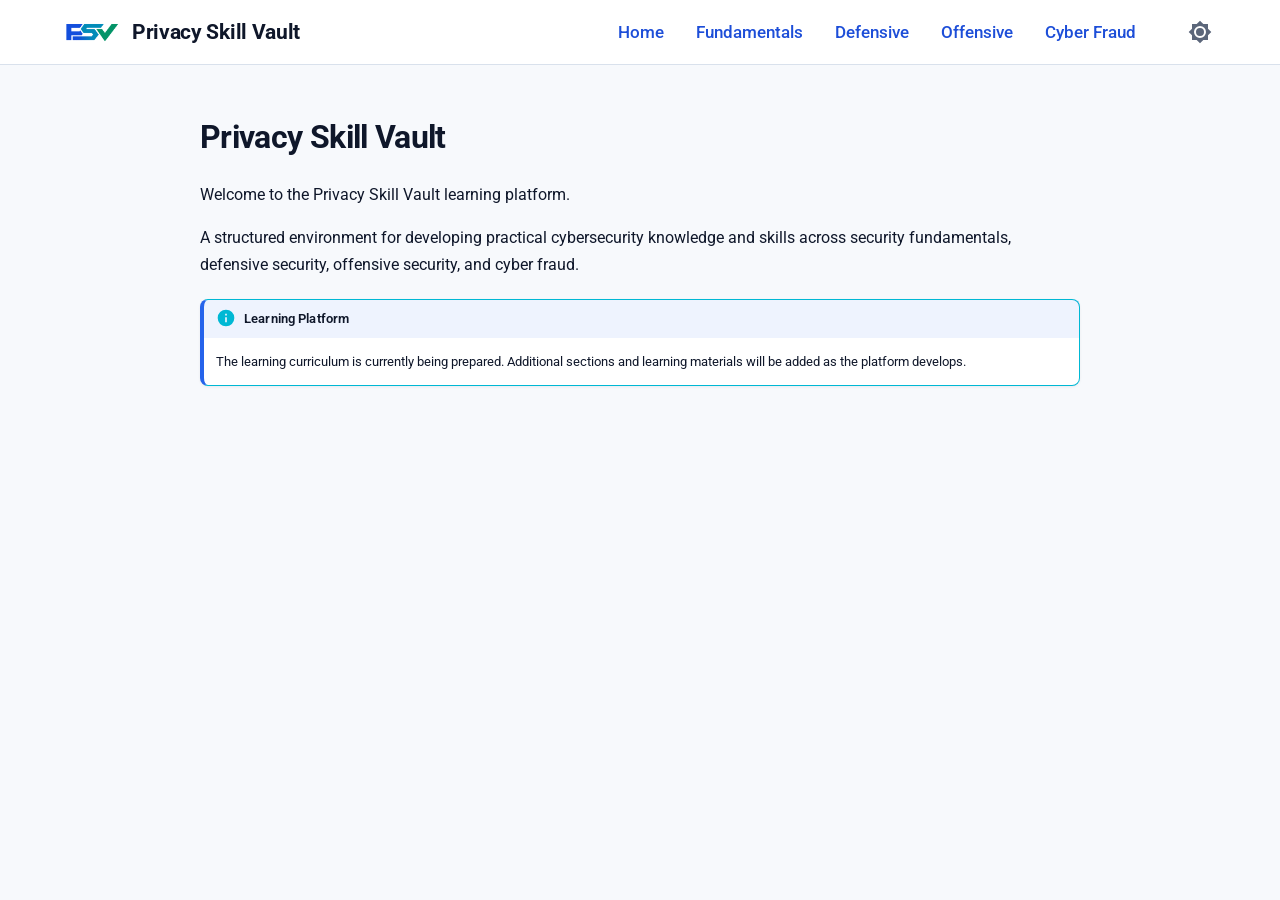
<file: index.html>
<!doctype html>
<html lang="en" class="no-js">
  <head>
    
      <meta charset="utf-8">
      <meta name="viewport" content="width=device-width,initial-scale=1">
      
        <meta name="description" content="Cybersecurity and Privacy Documentation">
      
      
        <meta name="author" content="Privacy Skill Vault">
      
      
        <link rel="canonical" href="https://learn.privacyskillvault.com/">
      
      
      
      
        
      
      
      <link rel="icon" href="assets/branding/favicon.ico">
      <meta name="generator" content="mkdocs-1.6.1, mkdocs-material-9.7.7">
    
    
      
        <title>Privacy Skill Vault</title>
      
    
    
      <link rel="stylesheet" href="assets/stylesheets/main.ec1eaa64.min.css">
      
        
        <link rel="stylesheet" href="assets/stylesheets/palette.ab4e12ef.min.css">
      
      


    
    
      
    
    
      
        
        
        <link rel="preconnect" href="https://fonts.gstatic.com" crossorigin>
        <link rel="stylesheet" href="https://fonts.googleapis.com/css?family=Roboto:300,300i,400,400i,700,700i%7CRoboto+Mono:400,400i,700,700i&display=fallback">
        <style>:root{--md-text-font:"Roboto";--md-code-font:"Roboto Mono"}</style>
      
    
    
      <link rel="stylesheet" href="stylesheets/extra.css">
    
    <script>__md_scope=new URL(".",location),__md_hash=e=>[...e].reduce(((e,_)=>(e<<5)-e+_.charCodeAt(0)),0),__md_get=(e,_=localStorage,t=__md_scope)=>JSON.parse(_.getItem(t.pathname+"."+e)),__md_set=(e,_,t=localStorage,a=__md_scope)=>{try{t.setItem(a.pathname+"."+e,JSON.stringify(_))}catch(e){}}</script>
    
      

    
    
  </head>
  
  
    
    
      
    
    
    
    
    <body dir="ltr" data-md-color-scheme="default" data-md-color-primary="slate" data-md-color-accent="indigo">
  
    
    <input class="md-toggle" data-md-toggle="drawer" type="checkbox" id="__drawer" autocomplete="off">
    <input class="md-toggle" data-md-toggle="search" type="checkbox" id="__search" autocomplete="off">
    <label class="md-overlay" for="__drawer"></label>
    <div data-md-component="skip">
      
        
        <a href="#privacy-skill-vault" class="md-skip">
          Skip to content
        </a>
      
    </div>
    <div data-md-component="announce">
      
    </div>
    
    
      <header class="md-header" data-md-component="header">
  <nav class="md-header__inner md-grid" aria-label="header.title">
    <a href="https://learn.privacyskillvault.com/" title="Privacy Skill Vault" class="md-header__button md-logo" aria-label="Privacy Skill Vault">
      <img src="assets/branding/PSV-colored.png" alt="Privacy Skill Vault Logo">
    </a>
    <div class="md-header__title" data-md-component="header-title">
      <div class="md-header__ellipsis">
        <span class="psv-brand-title">Privacy Skill Vault</span>
      </div>
    </div>
    <nav id="psv-global-nav" class="psv-global-nav" aria-label="Global Navigation">
      <ul class="psv-global-nav__list">
        <li class="psv-global-nav__item">
          <a href="." class="psv-global-nav__link">Home</a>
        </li>
        <li class="psv-global-nav__item">
          <a href="fundamentals/" class="psv-global-nav__link">Fundamentals</a>
        </li>
        <li class="psv-global-nav__item">
          <a href="defensive/" class="psv-global-nav__link">Defensive</a>
        </li>
        <li class="psv-global-nav__item">
          <a href="offensive/" class="psv-global-nav__link">Offensive</a>
        </li>
        <li class="psv-global-nav__item">
          <a href="cyber-fraud/" class="psv-global-nav__link">Cyber Fraud</a>
        </li>
      </ul>
    </nav>
    
      
        <form class="md-header__option" data-md-component="palette">
  
    
    
    
    <input class="md-option" data-md-color-media="(prefers-color-scheme: light)" data-md-color-scheme="default" data-md-color-primary="slate" data-md-color-accent="indigo"  aria-label="Switch to dark mode"  type="radio" name="__palette" id="__palette_0">
    
      <label class="md-header__button md-icon" title="Switch to dark mode" for="__palette_1" hidden>
        <svg xmlns="http://www.w3.org/2000/svg" viewBox="0 0 24 24"><path d="M12 8a4 4 0 0 0-4 4 4 4 0 0 0 4 4 4 4 0 0 0 4-4 4 4 0 0 0-4-4m0 10a6 6 0 0 1-6-6 6 6 0 0 1 6-6 6 6 0 0 1 6 6 6 6 0 0 1-6 6m8-9.31V4h-4.69L12 .69 8.69 4H4v4.69L.69 12 4 15.31V20h4.69L12 23.31 15.31 20H20v-4.69L23.31 12z"/></svg>
      </label>
    
  
    
    
    
    <input class="md-option" data-md-color-media="(prefers-color-scheme: dark)" data-md-color-scheme="slate" data-md-color-primary="slate" data-md-color-accent="cyan"  aria-label="Switch to light mode"  type="radio" name="__palette" id="__palette_1">
    
      <label class="md-header__button md-icon" title="Switch to light mode" for="__palette_0" hidden>
        <svg xmlns="http://www.w3.org/2000/svg" viewBox="0 0 24 24"><path d="M12 18c-.89 0-1.74-.2-2.5-.55C11.56 16.5 13 14.42 13 12s-1.44-4.5-3.5-5.45C10.26 6.2 11.11 6 12 6a6 6 0 0 1 6 6 6 6 0 0 1-6 6m8-9.31V4h-4.69L12 .69 8.69 4H4v4.69L.69 12 4 15.31V20h4.69L12 23.31 15.31 20H20v-4.69L23.31 12z"/></svg>
      </label>
    
  
</form>
      
    
    <button 
      type="button" 
      class="psv-mobile-menu-toggle" 
      aria-expanded="false" 
      aria-controls="psv-global-nav" 
      aria-label="Toggle navigation menu"
      onclick="
        const nav = document.getElementById('psv-global-nav');
        const isOpen = nav.classList.toggle('psv-global-nav--open');
        this.setAttribute('aria-expanded', isOpen ? 'true' : 'false');
      "
      onkeydown="
        if (event.key === 'Enter' || event.key === ' ') {
          event.preventDefault();
          const nav = document.getElementById('psv-global-nav');
          const isOpen = nav.classList.toggle('psv-global-nav--open');
          this.setAttribute('aria-expanded', isOpen ? 'true' : 'false');
        }
      "
    >
      <svg xmlns="http://www.w3.org/2000/svg" viewBox="0 0 24 24" width="24" height="24" fill="none" stroke="currentColor" stroke-width="2" stroke-linecap="round" stroke-linejoin="round">
        <line x1="3" y1="12" x2="21" y2="12"></line>
        <line x1="3" y1="6" x2="21" y2="6"></line>
        <line x1="3" y1="18" x2="21" y2="18"></line>
      </svg>
    </button>
  </nav>
</header>
    
    <div class="md-container" data-md-component="container">
      
      
        
          
        
      
      <main class="md-main" data-md-component="main">
        <div class="md-main__inner md-grid">
          
            
              
              <div class="md-sidebar md-sidebar--primary" data-md-component="sidebar" data-md-type="navigation" >
                <div class="md-sidebar__scrollwrap">
                  <div class="md-sidebar__inner">
                    



<nav class="md-nav md-nav--primary" aria-label="Navigation" data-md-level="0">
  <label class="md-nav__title" for="__drawer">
    <a href="." title="Privacy Skill Vault" class="md-nav__button md-logo" aria-label="Privacy Skill Vault" data-md-component="logo">
      
  <img src="assets/branding/PSV-colored.png" alt="logo">

    </a>
    Privacy Skill Vault
  </label>
  
  <ul class="md-nav__list" data-md-scrollfix>
    
      
      
  
  
    
  
  
  
    <li class="md-nav__item md-nav__item--active">
      
      <input class="md-nav__toggle md-toggle" type="checkbox" id="__toc">
      
      
        
      
      
      <a href="." class="md-nav__link md-nav__link--active">
        
  
  
  <span class="md-ellipsis">
    
  
    Home
  

    
  </span>
  
  

      </a>
      
    </li>
  

    
  </ul>
</nav>
                  </div>
                </div>
              </div>
            
            
              
              <div class="md-sidebar md-sidebar--secondary" data-md-component="sidebar" data-md-type="toc" >
                <div class="md-sidebar__scrollwrap">
                  <div class="md-sidebar__inner">
                    

<nav class="md-nav md-nav--secondary" aria-label="Table of contents">
  
  
  
    
  
  
</nav>
                  </div>
                </div>
              </div>
            
          
          
            <div class="md-content" data-md-component="content">
              
              <article class="md-content__inner md-typeset">
                
                  



<h1 id="privacy-skill-vault">Privacy Skill Vault<a class="headerlink" href="#privacy-skill-vault" title="Permanent link">&para;</a></h1>
<p>Welcome to the Privacy Skill Vault learning platform.</p>
<p>A structured environment for developing practical cybersecurity knowledge and skills across security fundamentals, defensive security, offensive security, and cyber fraud.</p>
<div class="admonition info">
<p class="admonition-title">Learning Platform</p>
<p>The learning curriculum is currently being prepared. Additional sections and learning materials will be added as the platform develops.</p>
</div>












                
              </article>
            </div>
          
          
<script>var target=document.getElementById(location.hash.slice(1));target&&target.name&&(target.checked=target.name.startsWith("__tabbed_"))</script>
        </div>
        
          <button type="button" class="md-top md-icon" data-md-component="top" hidden>
  
  <svg xmlns="http://www.w3.org/2000/svg" viewBox="0 0 24 24"><path d="M13 20h-2V8l-5.5 5.5-1.42-1.42L12 4.16l7.92 7.92-1.42 1.42L13 8z"/></svg>
  Back to top
</button>
        
      </main>
      
        <footer class="md-footer">
  
  <div class="md-footer-meta md-typeset">
    <div class="md-footer-meta__inner md-grid">
      <div class="md-copyright">
  
  
    Made with
    <a href="https://squidfunk.github.io/mkdocs-material/" target="_blank" rel="noopener">
      Material for MkDocs
    </a>
  
</div>
      
    </div>
  </div>
</footer>
      
    </div>
    <div class="md-dialog" data-md-component="dialog">
      <div class="md-dialog__inner md-typeset"></div>
    </div>
    
    
    
      
      
      <script id="__config" type="application/json">{"annotate": null, "base": ".", "features": ["navigation.instant", "navigation.tracking", "navigation.top", "content.code.copy", "content.action.view"], "search": "assets/javascripts/workers/search.2c215733.min.js", "tags": null, "translations": {"clipboard.copied": "Copied to clipboard", "clipboard.copy": "Copy to clipboard", "search.result.more.one": "1 more on this page", "search.result.more.other": "# more on this page", "search.result.none": "No matching documents", "search.result.one": "1 matching document", "search.result.other": "# matching documents", "search.result.placeholder": "Type to start searching", "search.result.term.missing": "Missing", "select.version": "Select version"}, "version": null}</script>
    
    
      <script src="assets/javascripts/bundle.d7400e89.min.js"></script>
      
    
  </body>
</html>
</file>
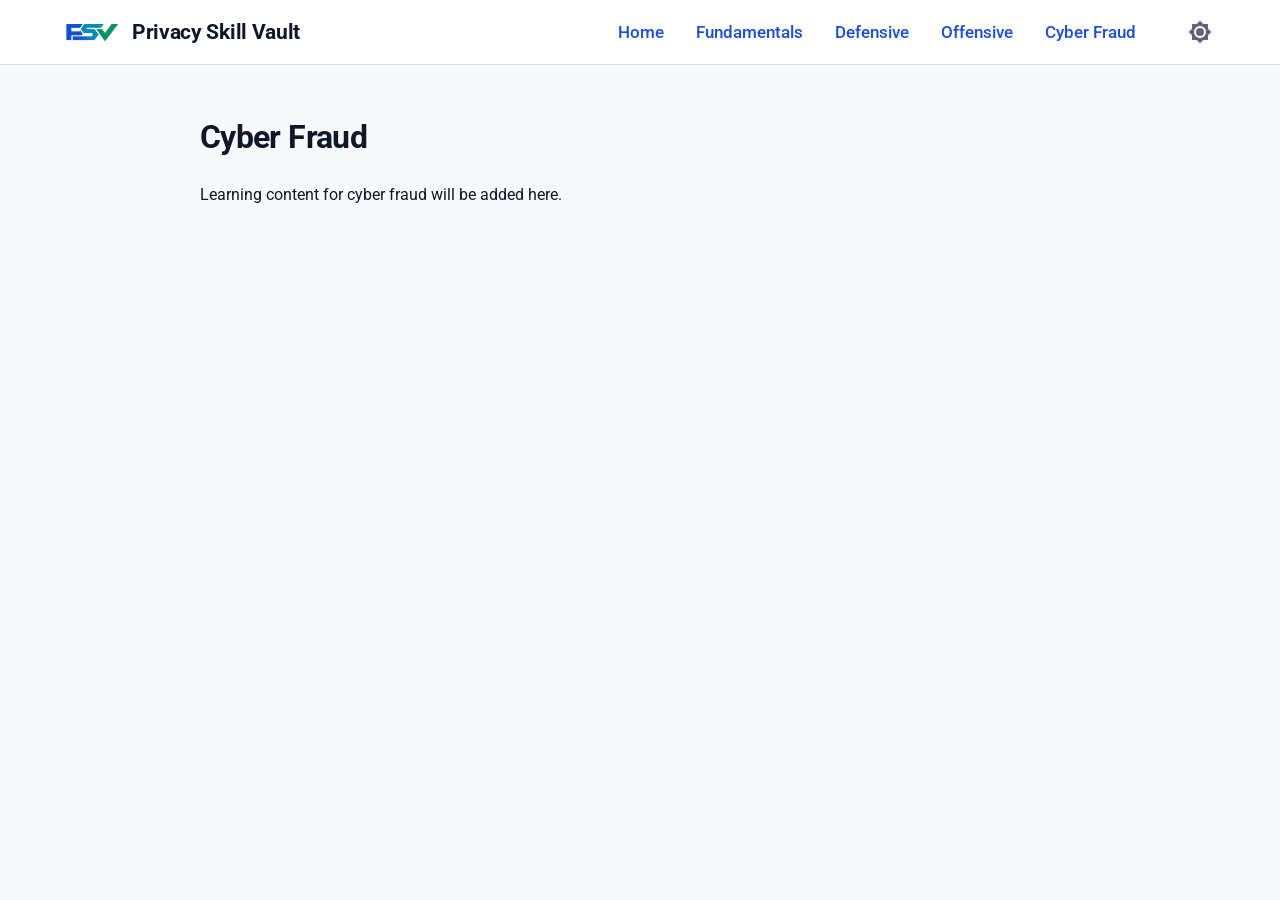
<file: cyber-fraud/index.html>
<!doctype html>
<html lang="en" class="no-js">
  <head>
    
      <meta charset="utf-8">
      <meta name="viewport" content="width=device-width,initial-scale=1">
      
        <meta name="description" content="Cybersecurity and Privacy Documentation">
      
      
        <meta name="author" content="Privacy Skill Vault">
      
      
        <link rel="canonical" href="https://learn.privacyskillvault.com/cyber-fraud/">
      
      
      
      
        
      
      
      <link rel="icon" href="../assets/branding/favicon.ico">
      <meta name="generator" content="mkdocs-1.6.1, mkdocs-material-9.7.7">
    
    
      
        <title>Cyber Fraud - Privacy Skill Vault</title>
      
    
    
      <link rel="stylesheet" href="../assets/stylesheets/main.ec1eaa64.min.css">
      
        
        <link rel="stylesheet" href="../assets/stylesheets/palette.ab4e12ef.min.css">
      
      


    
    
      
    
    
      
        
        
        <link rel="preconnect" href="https://fonts.gstatic.com" crossorigin>
        <link rel="stylesheet" href="https://fonts.googleapis.com/css?family=Roboto:300,300i,400,400i,700,700i%7CRoboto+Mono:400,400i,700,700i&display=fallback">
        <style>:root{--md-text-font:"Roboto";--md-code-font:"Roboto Mono"}</style>
      
    
    
      <link rel="stylesheet" href="../stylesheets/extra.css">
    
    <script>__md_scope=new URL("..",location),__md_hash=e=>[...e].reduce(((e,_)=>(e<<5)-e+_.charCodeAt(0)),0),__md_get=(e,_=localStorage,t=__md_scope)=>JSON.parse(_.getItem(t.pathname+"."+e)),__md_set=(e,_,t=localStorage,a=__md_scope)=>{try{t.setItem(a.pathname+"."+e,JSON.stringify(_))}catch(e){}}</script>
    
      

    
    
  </head>
  
  
    
    
      
    
    
    
    
    <body dir="ltr" data-md-color-scheme="default" data-md-color-primary="slate" data-md-color-accent="indigo">
  
    
    <input class="md-toggle" data-md-toggle="drawer" type="checkbox" id="__drawer" autocomplete="off">
    <input class="md-toggle" data-md-toggle="search" type="checkbox" id="__search" autocomplete="off">
    <label class="md-overlay" for="__drawer"></label>
    <div data-md-component="skip">
      
        
        <a href="#cyber-fraud" class="md-skip">
          Skip to content
        </a>
      
    </div>
    <div data-md-component="announce">
      
    </div>
    
    
      <header class="md-header" data-md-component="header">
  <nav class="md-header__inner md-grid" aria-label="header.title">
    <a href="https://learn.privacyskillvault.com/" title="Privacy Skill Vault" class="md-header__button md-logo" aria-label="Privacy Skill Vault">
      <img src="../assets/branding/PSV-colored.png" alt="Privacy Skill Vault Logo">
    </a>
    <div class="md-header__title" data-md-component="header-title">
      <div class="md-header__ellipsis">
        <span class="psv-brand-title">Privacy Skill Vault</span>
      </div>
    </div>
    <nav id="psv-global-nav" class="psv-global-nav" aria-label="Global Navigation">
      <ul class="psv-global-nav__list">
        <li class="psv-global-nav__item">
          <a href=".." class="psv-global-nav__link">Home</a>
        </li>
        <li class="psv-global-nav__item">
          <a href="../fundamentals/" class="psv-global-nav__link">Fundamentals</a>
        </li>
        <li class="psv-global-nav__item">
          <a href="../defensive/" class="psv-global-nav__link">Defensive</a>
        </li>
        <li class="psv-global-nav__item">
          <a href="../offensive/" class="psv-global-nav__link">Offensive</a>
        </li>
        <li class="psv-global-nav__item">
          <a href="./" class="psv-global-nav__link">Cyber Fraud</a>
        </li>
      </ul>
    </nav>
    
      
        <form class="md-header__option" data-md-component="palette">
  
    
    
    
    <input class="md-option" data-md-color-media="(prefers-color-scheme: light)" data-md-color-scheme="default" data-md-color-primary="slate" data-md-color-accent="indigo"  aria-label="Switch to dark mode"  type="radio" name="__palette" id="__palette_0">
    
      <label class="md-header__button md-icon" title="Switch to dark mode" for="__palette_1" hidden>
        <svg xmlns="http://www.w3.org/2000/svg" viewBox="0 0 24 24"><path d="M12 8a4 4 0 0 0-4 4 4 4 0 0 0 4 4 4 4 0 0 0 4-4 4 4 0 0 0-4-4m0 10a6 6 0 0 1-6-6 6 6 0 0 1 6-6 6 6 0 0 1 6 6 6 6 0 0 1-6 6m8-9.31V4h-4.69L12 .69 8.69 4H4v4.69L.69 12 4 15.31V20h4.69L12 23.31 15.31 20H20v-4.69L23.31 12z"/></svg>
      </label>
    
  
    
    
    
    <input class="md-option" data-md-color-media="(prefers-color-scheme: dark)" data-md-color-scheme="slate" data-md-color-primary="slate" data-md-color-accent="cyan"  aria-label="Switch to light mode"  type="radio" name="__palette" id="__palette_1">
    
      <label class="md-header__button md-icon" title="Switch to light mode" for="__palette_0" hidden>
        <svg xmlns="http://www.w3.org/2000/svg" viewBox="0 0 24 24"><path d="M12 18c-.89 0-1.74-.2-2.5-.55C11.56 16.5 13 14.42 13 12s-1.44-4.5-3.5-5.45C10.26 6.2 11.11 6 12 6a6 6 0 0 1 6 6 6 6 0 0 1-6 6m8-9.31V4h-4.69L12 .69 8.69 4H4v4.69L.69 12 4 15.31V20h4.69L12 23.31 15.31 20H20v-4.69L23.31 12z"/></svg>
      </label>
    
  
</form>
      
    
    <button 
      type="button" 
      class="psv-mobile-menu-toggle" 
      aria-expanded="false" 
      aria-controls="psv-global-nav" 
      aria-label="Toggle navigation menu"
      onclick="
        const nav = document.getElementById('psv-global-nav');
        const isOpen = nav.classList.toggle('psv-global-nav--open');
        this.setAttribute('aria-expanded', isOpen ? 'true' : 'false');
      "
      onkeydown="
        if (event.key === 'Enter' || event.key === ' ') {
          event.preventDefault();
          const nav = document.getElementById('psv-global-nav');
          const isOpen = nav.classList.toggle('psv-global-nav--open');
          this.setAttribute('aria-expanded', isOpen ? 'true' : 'false');
        }
      "
    >
      <svg xmlns="http://www.w3.org/2000/svg" viewBox="0 0 24 24" width="24" height="24" fill="none" stroke="currentColor" stroke-width="2" stroke-linecap="round" stroke-linejoin="round">
        <line x1="3" y1="12" x2="21" y2="12"></line>
        <line x1="3" y1="6" x2="21" y2="6"></line>
        <line x1="3" y1="18" x2="21" y2="18"></line>
      </svg>
    </button>
  </nav>
</header>
    
    <div class="md-container" data-md-component="container">
      
      
        
          
        
      
      <main class="md-main" data-md-component="main">
        <div class="md-main__inner md-grid">
          
            
              
              <div class="md-sidebar md-sidebar--primary" data-md-component="sidebar" data-md-type="navigation" >
                <div class="md-sidebar__scrollwrap">
                  <div class="md-sidebar__inner">
                    



<nav class="md-nav md-nav--primary" aria-label="Navigation" data-md-level="0">
  <label class="md-nav__title" for="__drawer">
    <a href=".." title="Privacy Skill Vault" class="md-nav__button md-logo" aria-label="Privacy Skill Vault" data-md-component="logo">
      
  <img src="../assets/branding/PSV-colored.png" alt="logo">

    </a>
    Privacy Skill Vault
  </label>
  
  <ul class="md-nav__list" data-md-scrollfix>
    
      
      
  
  
  
  
    <li class="md-nav__item">
      <a href=".." class="md-nav__link">
        
  
  
  <span class="md-ellipsis">
    
  
    Home
  

    
  </span>
  
  

      </a>
    </li>
  

    
  </ul>
</nav>
                  </div>
                </div>
              </div>
            
            
              
              <div class="md-sidebar md-sidebar--secondary" data-md-component="sidebar" data-md-type="toc" >
                <div class="md-sidebar__scrollwrap">
                  <div class="md-sidebar__inner">
                    

<nav class="md-nav md-nav--secondary" aria-label="Table of contents">
  
  
  
    
  
  
</nav>
                  </div>
                </div>
              </div>
            
          
          
            <div class="md-content" data-md-component="content">
              
              <article class="md-content__inner md-typeset">
                
                  



<h1 id="cyber-fraud">Cyber Fraud<a class="headerlink" href="#cyber-fraud" title="Permanent link">&para;</a></h1>
<p>Learning content for cyber fraud will be added here.</p>












                
              </article>
            </div>
          
          
<script>var target=document.getElementById(location.hash.slice(1));target&&target.name&&(target.checked=target.name.startsWith("__tabbed_"))</script>
        </div>
        
          <button type="button" class="md-top md-icon" data-md-component="top" hidden>
  
  <svg xmlns="http://www.w3.org/2000/svg" viewBox="0 0 24 24"><path d="M13 20h-2V8l-5.5 5.5-1.42-1.42L12 4.16l7.92 7.92-1.42 1.42L13 8z"/></svg>
  Back to top
</button>
        
      </main>
      
        <footer class="md-footer">
  
  <div class="md-footer-meta md-typeset">
    <div class="md-footer-meta__inner md-grid">
      <div class="md-copyright">
  
  
    Made with
    <a href="https://squidfunk.github.io/mkdocs-material/" target="_blank" rel="noopener">
      Material for MkDocs
    </a>
  
</div>
      
    </div>
  </div>
</footer>
      
    </div>
    <div class="md-dialog" data-md-component="dialog">
      <div class="md-dialog__inner md-typeset"></div>
    </div>
    
    
    
      
      
      <script id="__config" type="application/json">{"annotate": null, "base": "..", "features": ["navigation.instant", "navigation.tracking", "navigation.top", "content.code.copy", "content.action.view"], "search": "../assets/javascripts/workers/search.2c215733.min.js", "tags": null, "translations": {"clipboard.copied": "Copied to clipboard", "clipboard.copy": "Copy to clipboard", "search.result.more.one": "1 more on this page", "search.result.more.other": "# more on this page", "search.result.none": "No matching documents", "search.result.one": "1 matching document", "search.result.other": "# matching documents", "search.result.placeholder": "Type to start searching", "search.result.term.missing": "Missing", "select.version": "Select version"}, "version": null}</script>
    
    
      <script src="../assets/javascripts/bundle.d7400e89.min.js"></script>
      
    
  </body>
</html>
</file>
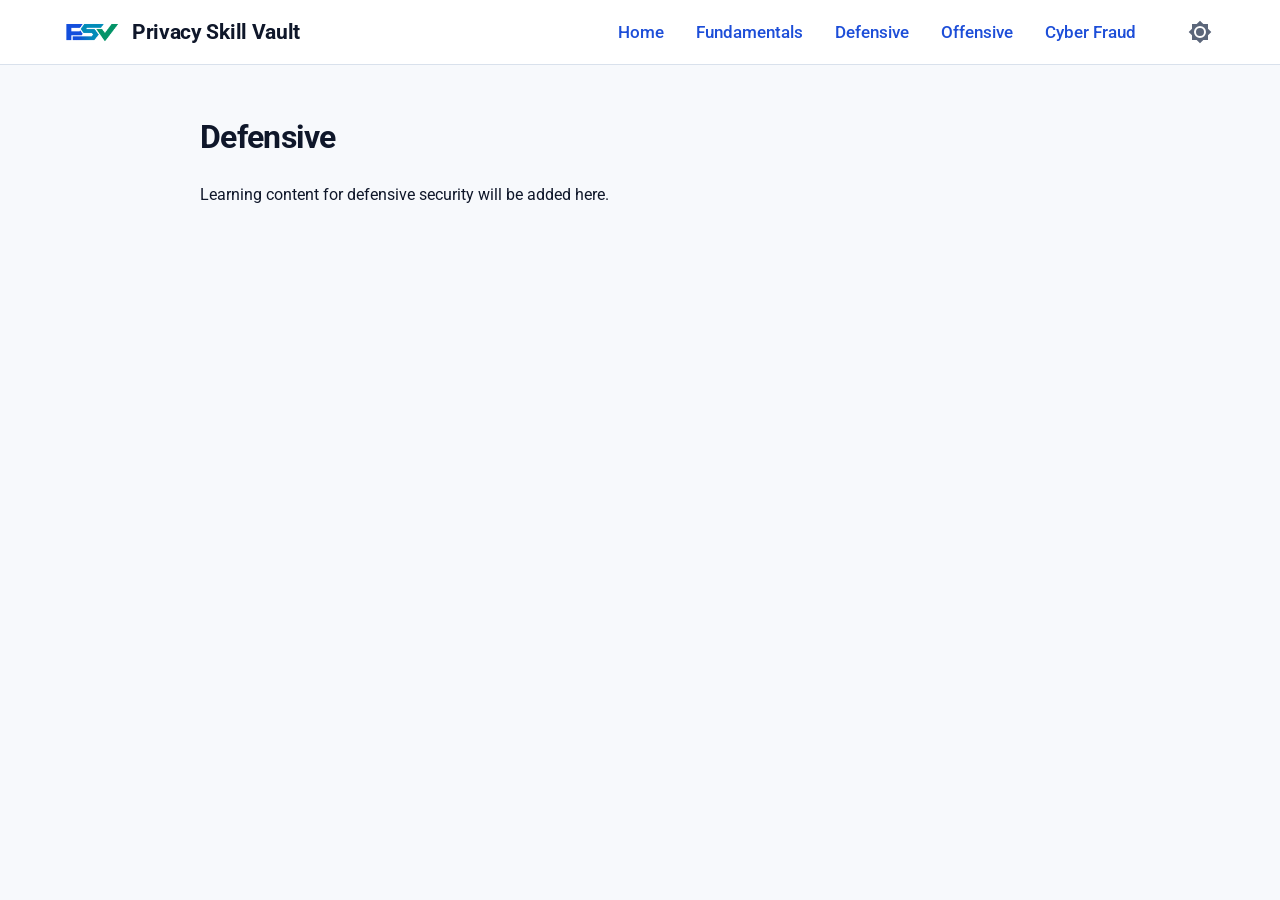
<file: defensive/index.html>
<!doctype html>
<html lang="en" class="no-js">
  <head>
    
      <meta charset="utf-8">
      <meta name="viewport" content="width=device-width,initial-scale=1">
      
        <meta name="description" content="Cybersecurity and Privacy Documentation">
      
      
        <meta name="author" content="Privacy Skill Vault">
      
      
        <link rel="canonical" href="https://learn.privacyskillvault.com/defensive/">
      
      
      
      
        
      
      
      <link rel="icon" href="../assets/branding/favicon.ico">
      <meta name="generator" content="mkdocs-1.6.1, mkdocs-material-9.7.7">
    
    
      
        <title>Defensive - Privacy Skill Vault</title>
      
    
    
      <link rel="stylesheet" href="../assets/stylesheets/main.ec1eaa64.min.css">
      
        
        <link rel="stylesheet" href="../assets/stylesheets/palette.ab4e12ef.min.css">
      
      


    
    
      
    
    
      
        
        
        <link rel="preconnect" href="https://fonts.gstatic.com" crossorigin>
        <link rel="stylesheet" href="https://fonts.googleapis.com/css?family=Roboto:300,300i,400,400i,700,700i%7CRoboto+Mono:400,400i,700,700i&display=fallback">
        <style>:root{--md-text-font:"Roboto";--md-code-font:"Roboto Mono"}</style>
      
    
    
      <link rel="stylesheet" href="../stylesheets/extra.css">
    
    <script>__md_scope=new URL("..",location),__md_hash=e=>[...e].reduce(((e,_)=>(e<<5)-e+_.charCodeAt(0)),0),__md_get=(e,_=localStorage,t=__md_scope)=>JSON.parse(_.getItem(t.pathname+"."+e)),__md_set=(e,_,t=localStorage,a=__md_scope)=>{try{t.setItem(a.pathname+"."+e,JSON.stringify(_))}catch(e){}}</script>
    
      

    
    
  </head>
  
  
    
    
      
    
    
    
    
    <body dir="ltr" data-md-color-scheme="default" data-md-color-primary="slate" data-md-color-accent="indigo">
  
    
    <input class="md-toggle" data-md-toggle="drawer" type="checkbox" id="__drawer" autocomplete="off">
    <input class="md-toggle" data-md-toggle="search" type="checkbox" id="__search" autocomplete="off">
    <label class="md-overlay" for="__drawer"></label>
    <div data-md-component="skip">
      
        
        <a href="#defensive" class="md-skip">
          Skip to content
        </a>
      
    </div>
    <div data-md-component="announce">
      
    </div>
    
    
      <header class="md-header" data-md-component="header">
  <nav class="md-header__inner md-grid" aria-label="header.title">
    <a href="https://learn.privacyskillvault.com/" title="Privacy Skill Vault" class="md-header__button md-logo" aria-label="Privacy Skill Vault">
      <img src="../assets/branding/PSV-colored.png" alt="Privacy Skill Vault Logo">
    </a>
    <div class="md-header__title" data-md-component="header-title">
      <div class="md-header__ellipsis">
        <span class="psv-brand-title">Privacy Skill Vault</span>
      </div>
    </div>
    <nav id="psv-global-nav" class="psv-global-nav" aria-label="Global Navigation">
      <ul class="psv-global-nav__list">
        <li class="psv-global-nav__item">
          <a href=".." class="psv-global-nav__link">Home</a>
        </li>
        <li class="psv-global-nav__item">
          <a href="../fundamentals/" class="psv-global-nav__link">Fundamentals</a>
        </li>
        <li class="psv-global-nav__item">
          <a href="./" class="psv-global-nav__link">Defensive</a>
        </li>
        <li class="psv-global-nav__item">
          <a href="../offensive/" class="psv-global-nav__link">Offensive</a>
        </li>
        <li class="psv-global-nav__item">
          <a href="../cyber-fraud/" class="psv-global-nav__link">Cyber Fraud</a>
        </li>
      </ul>
    </nav>
    
      
        <form class="md-header__option" data-md-component="palette">
  
    
    
    
    <input class="md-option" data-md-color-media="(prefers-color-scheme: light)" data-md-color-scheme="default" data-md-color-primary="slate" data-md-color-accent="indigo"  aria-label="Switch to dark mode"  type="radio" name="__palette" id="__palette_0">
    
      <label class="md-header__button md-icon" title="Switch to dark mode" for="__palette_1" hidden>
        <svg xmlns="http://www.w3.org/2000/svg" viewBox="0 0 24 24"><path d="M12 8a4 4 0 0 0-4 4 4 4 0 0 0 4 4 4 4 0 0 0 4-4 4 4 0 0 0-4-4m0 10a6 6 0 0 1-6-6 6 6 0 0 1 6-6 6 6 0 0 1 6 6 6 6 0 0 1-6 6m8-9.31V4h-4.69L12 .69 8.69 4H4v4.69L.69 12 4 15.31V20h4.69L12 23.31 15.31 20H20v-4.69L23.31 12z"/></svg>
      </label>
    
  
    
    
    
    <input class="md-option" data-md-color-media="(prefers-color-scheme: dark)" data-md-color-scheme="slate" data-md-color-primary="slate" data-md-color-accent="cyan"  aria-label="Switch to light mode"  type="radio" name="__palette" id="__palette_1">
    
      <label class="md-header__button md-icon" title="Switch to light mode" for="__palette_0" hidden>
        <svg xmlns="http://www.w3.org/2000/svg" viewBox="0 0 24 24"><path d="M12 18c-.89 0-1.74-.2-2.5-.55C11.56 16.5 13 14.42 13 12s-1.44-4.5-3.5-5.45C10.26 6.2 11.11 6 12 6a6 6 0 0 1 6 6 6 6 0 0 1-6 6m8-9.31V4h-4.69L12 .69 8.69 4H4v4.69L.69 12 4 15.31V20h4.69L12 23.31 15.31 20H20v-4.69L23.31 12z"/></svg>
      </label>
    
  
</form>
      
    
    <button 
      type="button" 
      class="psv-mobile-menu-toggle" 
      aria-expanded="false" 
      aria-controls="psv-global-nav" 
      aria-label="Toggle navigation menu"
      onclick="
        const nav = document.getElementById('psv-global-nav');
        const isOpen = nav.classList.toggle('psv-global-nav--open');
        this.setAttribute('aria-expanded', isOpen ? 'true' : 'false');
      "
      onkeydown="
        if (event.key === 'Enter' || event.key === ' ') {
          event.preventDefault();
          const nav = document.getElementById('psv-global-nav');
          const isOpen = nav.classList.toggle('psv-global-nav--open');
          this.setAttribute('aria-expanded', isOpen ? 'true' : 'false');
        }
      "
    >
      <svg xmlns="http://www.w3.org/2000/svg" viewBox="0 0 24 24" width="24" height="24" fill="none" stroke="currentColor" stroke-width="2" stroke-linecap="round" stroke-linejoin="round">
        <line x1="3" y1="12" x2="21" y2="12"></line>
        <line x1="3" y1="6" x2="21" y2="6"></line>
        <line x1="3" y1="18" x2="21" y2="18"></line>
      </svg>
    </button>
  </nav>
</header>
    
    <div class="md-container" data-md-component="container">
      
      
        
          
        
      
      <main class="md-main" data-md-component="main">
        <div class="md-main__inner md-grid">
          
            
              
              <div class="md-sidebar md-sidebar--primary" data-md-component="sidebar" data-md-type="navigation" >
                <div class="md-sidebar__scrollwrap">
                  <div class="md-sidebar__inner">
                    



<nav class="md-nav md-nav--primary" aria-label="Navigation" data-md-level="0">
  <label class="md-nav__title" for="__drawer">
    <a href=".." title="Privacy Skill Vault" class="md-nav__button md-logo" aria-label="Privacy Skill Vault" data-md-component="logo">
      
  <img src="../assets/branding/PSV-colored.png" alt="logo">

    </a>
    Privacy Skill Vault
  </label>
  
  <ul class="md-nav__list" data-md-scrollfix>
    
      
      
  
  
  
  
    <li class="md-nav__item">
      <a href=".." class="md-nav__link">
        
  
  
  <span class="md-ellipsis">
    
  
    Home
  

    
  </span>
  
  

      </a>
    </li>
  

    
  </ul>
</nav>
                  </div>
                </div>
              </div>
            
            
              
              <div class="md-sidebar md-sidebar--secondary" data-md-component="sidebar" data-md-type="toc" >
                <div class="md-sidebar__scrollwrap">
                  <div class="md-sidebar__inner">
                    

<nav class="md-nav md-nav--secondary" aria-label="Table of contents">
  
  
  
    
  
  
</nav>
                  </div>
                </div>
              </div>
            
          
          
            <div class="md-content" data-md-component="content">
              
              <article class="md-content__inner md-typeset">
                
                  



<h1 id="defensive">Defensive<a class="headerlink" href="#defensive" title="Permanent link">&para;</a></h1>
<p>Learning content for defensive security will be added here.</p>












                
              </article>
            </div>
          
          
<script>var target=document.getElementById(location.hash.slice(1));target&&target.name&&(target.checked=target.name.startsWith("__tabbed_"))</script>
        </div>
        
          <button type="button" class="md-top md-icon" data-md-component="top" hidden>
  
  <svg xmlns="http://www.w3.org/2000/svg" viewBox="0 0 24 24"><path d="M13 20h-2V8l-5.5 5.5-1.42-1.42L12 4.16l7.92 7.92-1.42 1.42L13 8z"/></svg>
  Back to top
</button>
        
      </main>
      
        <footer class="md-footer">
  
  <div class="md-footer-meta md-typeset">
    <div class="md-footer-meta__inner md-grid">
      <div class="md-copyright">
  
  
    Made with
    <a href="https://squidfunk.github.io/mkdocs-material/" target="_blank" rel="noopener">
      Material for MkDocs
    </a>
  
</div>
      
    </div>
  </div>
</footer>
      
    </div>
    <div class="md-dialog" data-md-component="dialog">
      <div class="md-dialog__inner md-typeset"></div>
    </div>
    
    
    
      
      
      <script id="__config" type="application/json">{"annotate": null, "base": "..", "features": ["navigation.instant", "navigation.tracking", "navigation.top", "content.code.copy", "content.action.view"], "search": "../assets/javascripts/workers/search.2c215733.min.js", "tags": null, "translations": {"clipboard.copied": "Copied to clipboard", "clipboard.copy": "Copy to clipboard", "search.result.more.one": "1 more on this page", "search.result.more.other": "# more on this page", "search.result.none": "No matching documents", "search.result.one": "1 matching document", "search.result.other": "# matching documents", "search.result.placeholder": "Type to start searching", "search.result.term.missing": "Missing", "select.version": "Select version"}, "version": null}</script>
    
    
      <script src="../assets/javascripts/bundle.d7400e89.min.js"></script>
      
    
  </body>
</html>
</file>
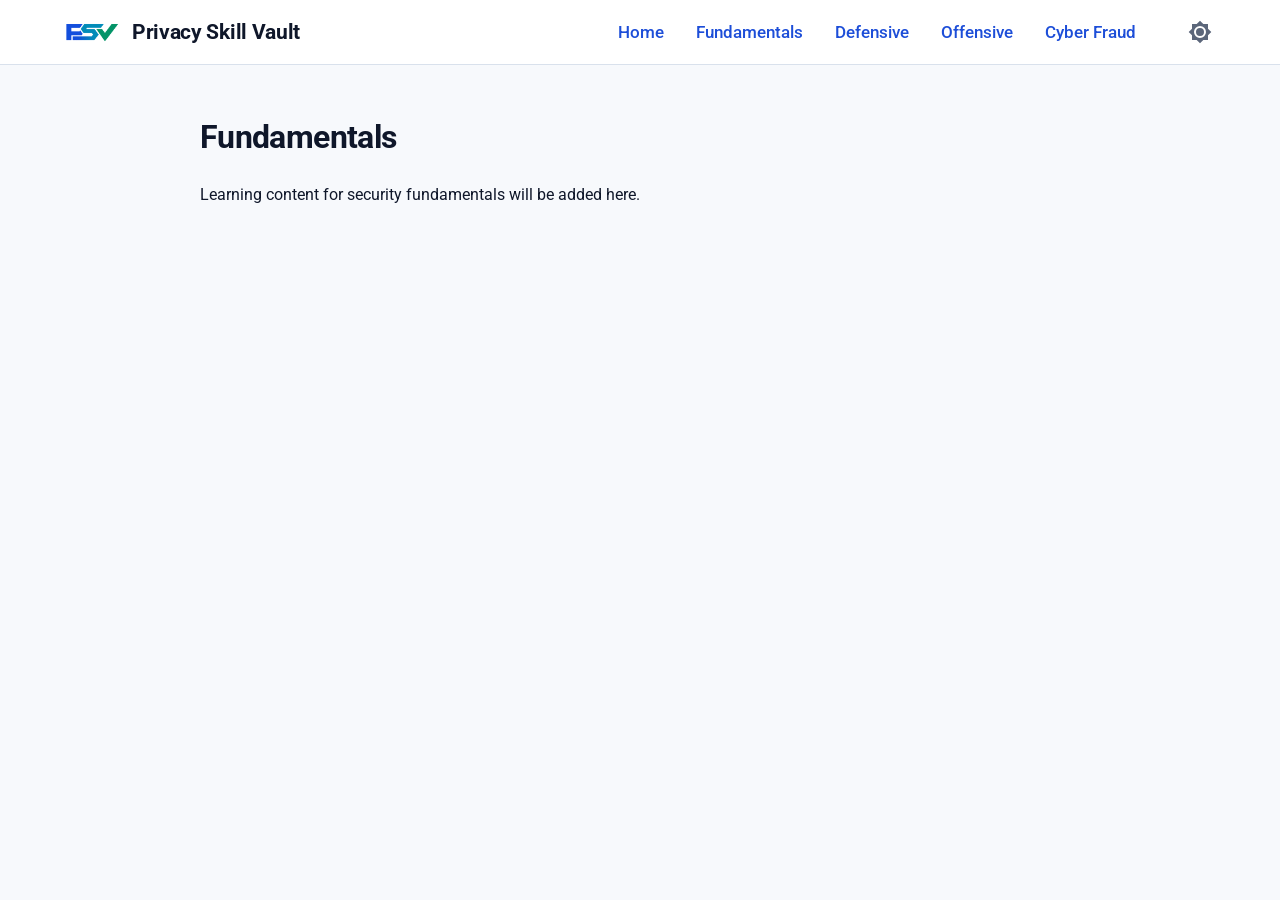
<file: fundamentals/index.html>
<!doctype html>
<html lang="en" class="no-js">
  <head>
    
      <meta charset="utf-8">
      <meta name="viewport" content="width=device-width,initial-scale=1">
      
        <meta name="description" content="Cybersecurity and Privacy Documentation">
      
      
        <meta name="author" content="Privacy Skill Vault">
      
      
        <link rel="canonical" href="https://learn.privacyskillvault.com/fundamentals/">
      
      
      
      
        
      
      
      <link rel="icon" href="../assets/branding/favicon.ico">
      <meta name="generator" content="mkdocs-1.6.1, mkdocs-material-9.7.7">
    
    
      
        <title>Fundamentals - Privacy Skill Vault</title>
      
    
    
      <link rel="stylesheet" href="../assets/stylesheets/main.ec1eaa64.min.css">
      
        
        <link rel="stylesheet" href="../assets/stylesheets/palette.ab4e12ef.min.css">
      
      


    
    
      
    
    
      
        
        
        <link rel="preconnect" href="https://fonts.gstatic.com" crossorigin>
        <link rel="stylesheet" href="https://fonts.googleapis.com/css?family=Roboto:300,300i,400,400i,700,700i%7CRoboto+Mono:400,400i,700,700i&display=fallback">
        <style>:root{--md-text-font:"Roboto";--md-code-font:"Roboto Mono"}</style>
      
    
    
      <link rel="stylesheet" href="../stylesheets/extra.css">
    
    <script>__md_scope=new URL("..",location),__md_hash=e=>[...e].reduce(((e,_)=>(e<<5)-e+_.charCodeAt(0)),0),__md_get=(e,_=localStorage,t=__md_scope)=>JSON.parse(_.getItem(t.pathname+"."+e)),__md_set=(e,_,t=localStorage,a=__md_scope)=>{try{t.setItem(a.pathname+"."+e,JSON.stringify(_))}catch(e){}}</script>
    
      

    
    
  </head>
  
  
    
    
      
    
    
    
    
    <body dir="ltr" data-md-color-scheme="default" data-md-color-primary="slate" data-md-color-accent="indigo">
  
    
    <input class="md-toggle" data-md-toggle="drawer" type="checkbox" id="__drawer" autocomplete="off">
    <input class="md-toggle" data-md-toggle="search" type="checkbox" id="__search" autocomplete="off">
    <label class="md-overlay" for="__drawer"></label>
    <div data-md-component="skip">
      
        
        <a href="#fundamentals" class="md-skip">
          Skip to content
        </a>
      
    </div>
    <div data-md-component="announce">
      
    </div>
    
    
      <header class="md-header" data-md-component="header">
  <nav class="md-header__inner md-grid" aria-label="header.title">
    <a href="https://learn.privacyskillvault.com/" title="Privacy Skill Vault" class="md-header__button md-logo" aria-label="Privacy Skill Vault">
      <img src="../assets/branding/PSV-colored.png" alt="Privacy Skill Vault Logo">
    </a>
    <div class="md-header__title" data-md-component="header-title">
      <div class="md-header__ellipsis">
        <span class="psv-brand-title">Privacy Skill Vault</span>
      </div>
    </div>
    <nav id="psv-global-nav" class="psv-global-nav" aria-label="Global Navigation">
      <ul class="psv-global-nav__list">
        <li class="psv-global-nav__item">
          <a href=".." class="psv-global-nav__link">Home</a>
        </li>
        <li class="psv-global-nav__item">
          <a href="./" class="psv-global-nav__link">Fundamentals</a>
        </li>
        <li class="psv-global-nav__item">
          <a href="../defensive/" class="psv-global-nav__link">Defensive</a>
        </li>
        <li class="psv-global-nav__item">
          <a href="../offensive/" class="psv-global-nav__link">Offensive</a>
        </li>
        <li class="psv-global-nav__item">
          <a href="../cyber-fraud/" class="psv-global-nav__link">Cyber Fraud</a>
        </li>
      </ul>
    </nav>
    
      
        <form class="md-header__option" data-md-component="palette">
  
    
    
    
    <input class="md-option" data-md-color-media="(prefers-color-scheme: light)" data-md-color-scheme="default" data-md-color-primary="slate" data-md-color-accent="indigo"  aria-label="Switch to dark mode"  type="radio" name="__palette" id="__palette_0">
    
      <label class="md-header__button md-icon" title="Switch to dark mode" for="__palette_1" hidden>
        <svg xmlns="http://www.w3.org/2000/svg" viewBox="0 0 24 24"><path d="M12 8a4 4 0 0 0-4 4 4 4 0 0 0 4 4 4 4 0 0 0 4-4 4 4 0 0 0-4-4m0 10a6 6 0 0 1-6-6 6 6 0 0 1 6-6 6 6 0 0 1 6 6 6 6 0 0 1-6 6m8-9.31V4h-4.69L12 .69 8.69 4H4v4.69L.69 12 4 15.31V20h4.69L12 23.31 15.31 20H20v-4.69L23.31 12z"/></svg>
      </label>
    
  
    
    
    
    <input class="md-option" data-md-color-media="(prefers-color-scheme: dark)" data-md-color-scheme="slate" data-md-color-primary="slate" data-md-color-accent="cyan"  aria-label="Switch to light mode"  type="radio" name="__palette" id="__palette_1">
    
      <label class="md-header__button md-icon" title="Switch to light mode" for="__palette_0" hidden>
        <svg xmlns="http://www.w3.org/2000/svg" viewBox="0 0 24 24"><path d="M12 18c-.89 0-1.74-.2-2.5-.55C11.56 16.5 13 14.42 13 12s-1.44-4.5-3.5-5.45C10.26 6.2 11.11 6 12 6a6 6 0 0 1 6 6 6 6 0 0 1-6 6m8-9.31V4h-4.69L12 .69 8.69 4H4v4.69L.69 12 4 15.31V20h4.69L12 23.31 15.31 20H20v-4.69L23.31 12z"/></svg>
      </label>
    
  
</form>
      
    
    <button 
      type="button" 
      class="psv-mobile-menu-toggle" 
      aria-expanded="false" 
      aria-controls="psv-global-nav" 
      aria-label="Toggle navigation menu"
      onclick="
        const nav = document.getElementById('psv-global-nav');
        const isOpen = nav.classList.toggle('psv-global-nav--open');
        this.setAttribute('aria-expanded', isOpen ? 'true' : 'false');
      "
      onkeydown="
        if (event.key === 'Enter' || event.key === ' ') {
          event.preventDefault();
          const nav = document.getElementById('psv-global-nav');
          const isOpen = nav.classList.toggle('psv-global-nav--open');
          this.setAttribute('aria-expanded', isOpen ? 'true' : 'false');
        }
      "
    >
      <svg xmlns="http://www.w3.org/2000/svg" viewBox="0 0 24 24" width="24" height="24" fill="none" stroke="currentColor" stroke-width="2" stroke-linecap="round" stroke-linejoin="round">
        <line x1="3" y1="12" x2="21" y2="12"></line>
        <line x1="3" y1="6" x2="21" y2="6"></line>
        <line x1="3" y1="18" x2="21" y2="18"></line>
      </svg>
    </button>
  </nav>
</header>
    
    <div class="md-container" data-md-component="container">
      
      
        
          
        
      
      <main class="md-main" data-md-component="main">
        <div class="md-main__inner md-grid">
          
            
              
              <div class="md-sidebar md-sidebar--primary" data-md-component="sidebar" data-md-type="navigation" >
                <div class="md-sidebar__scrollwrap">
                  <div class="md-sidebar__inner">
                    



<nav class="md-nav md-nav--primary" aria-label="Navigation" data-md-level="0">
  <label class="md-nav__title" for="__drawer">
    <a href=".." title="Privacy Skill Vault" class="md-nav__button md-logo" aria-label="Privacy Skill Vault" data-md-component="logo">
      
  <img src="../assets/branding/PSV-colored.png" alt="logo">

    </a>
    Privacy Skill Vault
  </label>
  
  <ul class="md-nav__list" data-md-scrollfix>
    
      
      
  
  
  
  
    <li class="md-nav__item">
      <a href=".." class="md-nav__link">
        
  
  
  <span class="md-ellipsis">
    
  
    Home
  

    
  </span>
  
  

      </a>
    </li>
  

    
  </ul>
</nav>
                  </div>
                </div>
              </div>
            
            
              
              <div class="md-sidebar md-sidebar--secondary" data-md-component="sidebar" data-md-type="toc" >
                <div class="md-sidebar__scrollwrap">
                  <div class="md-sidebar__inner">
                    

<nav class="md-nav md-nav--secondary" aria-label="Table of contents">
  
  
  
    
  
  
</nav>
                  </div>
                </div>
              </div>
            
          
          
            <div class="md-content" data-md-component="content">
              
              <article class="md-content__inner md-typeset">
                
                  



<h1 id="fundamentals">Fundamentals<a class="headerlink" href="#fundamentals" title="Permanent link">&para;</a></h1>
<p>Learning content for security fundamentals will be added here.</p>












                
              </article>
            </div>
          
          
<script>var target=document.getElementById(location.hash.slice(1));target&&target.name&&(target.checked=target.name.startsWith("__tabbed_"))</script>
        </div>
        
          <button type="button" class="md-top md-icon" data-md-component="top" hidden>
  
  <svg xmlns="http://www.w3.org/2000/svg" viewBox="0 0 24 24"><path d="M13 20h-2V8l-5.5 5.5-1.42-1.42L12 4.16l7.92 7.92-1.42 1.42L13 8z"/></svg>
  Back to top
</button>
        
      </main>
      
        <footer class="md-footer">
  
  <div class="md-footer-meta md-typeset">
    <div class="md-footer-meta__inner md-grid">
      <div class="md-copyright">
  
  
    Made with
    <a href="https://squidfunk.github.io/mkdocs-material/" target="_blank" rel="noopener">
      Material for MkDocs
    </a>
  
</div>
      
    </div>
  </div>
</footer>
      
    </div>
    <div class="md-dialog" data-md-component="dialog">
      <div class="md-dialog__inner md-typeset"></div>
    </div>
    
    
    
      
      
      <script id="__config" type="application/json">{"annotate": null, "base": "..", "features": ["navigation.instant", "navigation.tracking", "navigation.top", "content.code.copy", "content.action.view"], "search": "../assets/javascripts/workers/search.2c215733.min.js", "tags": null, "translations": {"clipboard.copied": "Copied to clipboard", "clipboard.copy": "Copy to clipboard", "search.result.more.one": "1 more on this page", "search.result.more.other": "# more on this page", "search.result.none": "No matching documents", "search.result.one": "1 matching document", "search.result.other": "# matching documents", "search.result.placeholder": "Type to start searching", "search.result.term.missing": "Missing", "select.version": "Select version"}, "version": null}</script>
    
    
      <script src="../assets/javascripts/bundle.d7400e89.min.js"></script>
      
    
  </body>
</html>
</file>
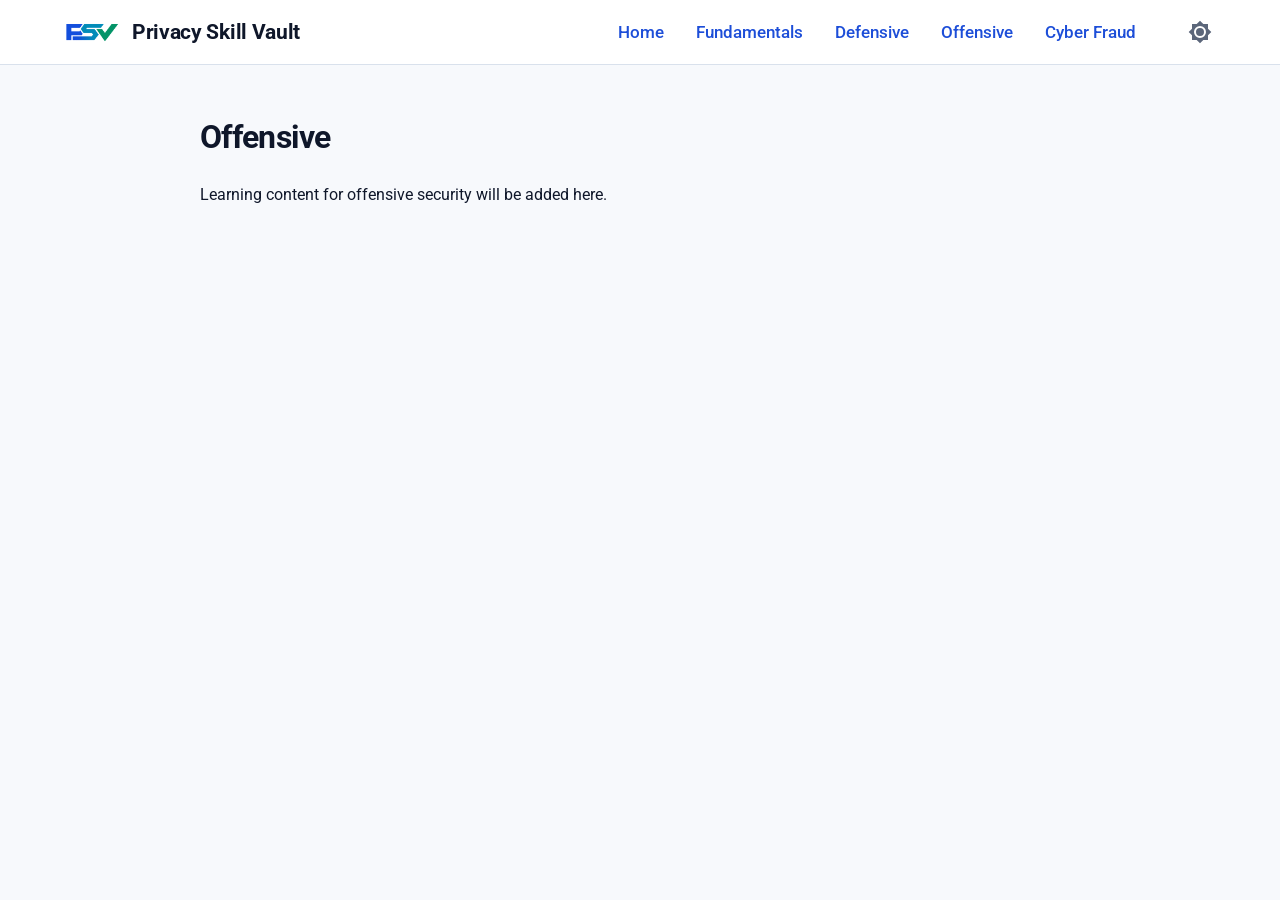
<file: offensive/index.html>
<!doctype html>
<html lang="en" class="no-js">
  <head>
    
      <meta charset="utf-8">
      <meta name="viewport" content="width=device-width,initial-scale=1">
      
        <meta name="description" content="Cybersecurity and Privacy Documentation">
      
      
        <meta name="author" content="Privacy Skill Vault">
      
      
        <link rel="canonical" href="https://learn.privacyskillvault.com/offensive/">
      
      
      
      
        
      
      
      <link rel="icon" href="../assets/branding/favicon.ico">
      <meta name="generator" content="mkdocs-1.6.1, mkdocs-material-9.7.7">
    
    
      
        <title>Offensive - Privacy Skill Vault</title>
      
    
    
      <link rel="stylesheet" href="../assets/stylesheets/main.ec1eaa64.min.css">
      
        
        <link rel="stylesheet" href="../assets/stylesheets/palette.ab4e12ef.min.css">
      
      


    
    
      
    
    
      
        
        
        <link rel="preconnect" href="https://fonts.gstatic.com" crossorigin>
        <link rel="stylesheet" href="https://fonts.googleapis.com/css?family=Roboto:300,300i,400,400i,700,700i%7CRoboto+Mono:400,400i,700,700i&display=fallback">
        <style>:root{--md-text-font:"Roboto";--md-code-font:"Roboto Mono"}</style>
      
    
    
      <link rel="stylesheet" href="../stylesheets/extra.css">
    
    <script>__md_scope=new URL("..",location),__md_hash=e=>[...e].reduce(((e,_)=>(e<<5)-e+_.charCodeAt(0)),0),__md_get=(e,_=localStorage,t=__md_scope)=>JSON.parse(_.getItem(t.pathname+"."+e)),__md_set=(e,_,t=localStorage,a=__md_scope)=>{try{t.setItem(a.pathname+"."+e,JSON.stringify(_))}catch(e){}}</script>
    
      

    
    
  </head>
  
  
    
    
      
    
    
    
    
    <body dir="ltr" data-md-color-scheme="default" data-md-color-primary="slate" data-md-color-accent="indigo">
  
    
    <input class="md-toggle" data-md-toggle="drawer" type="checkbox" id="__drawer" autocomplete="off">
    <input class="md-toggle" data-md-toggle="search" type="checkbox" id="__search" autocomplete="off">
    <label class="md-overlay" for="__drawer"></label>
    <div data-md-component="skip">
      
        
        <a href="#offensive" class="md-skip">
          Skip to content
        </a>
      
    </div>
    <div data-md-component="announce">
      
    </div>
    
    
      <header class="md-header" data-md-component="header">
  <nav class="md-header__inner md-grid" aria-label="header.title">
    <a href="https://learn.privacyskillvault.com/" title="Privacy Skill Vault" class="md-header__button md-logo" aria-label="Privacy Skill Vault">
      <img src="../assets/branding/PSV-colored.png" alt="Privacy Skill Vault Logo">
    </a>
    <div class="md-header__title" data-md-component="header-title">
      <div class="md-header__ellipsis">
        <span class="psv-brand-title">Privacy Skill Vault</span>
      </div>
    </div>
    <nav id="psv-global-nav" class="psv-global-nav" aria-label="Global Navigation">
      <ul class="psv-global-nav__list">
        <li class="psv-global-nav__item">
          <a href=".." class="psv-global-nav__link">Home</a>
        </li>
        <li class="psv-global-nav__item">
          <a href="../fundamentals/" class="psv-global-nav__link">Fundamentals</a>
        </li>
        <li class="psv-global-nav__item">
          <a href="../defensive/" class="psv-global-nav__link">Defensive</a>
        </li>
        <li class="psv-global-nav__item">
          <a href="./" class="psv-global-nav__link">Offensive</a>
        </li>
        <li class="psv-global-nav__item">
          <a href="../cyber-fraud/" class="psv-global-nav__link">Cyber Fraud</a>
        </li>
      </ul>
    </nav>
    
      
        <form class="md-header__option" data-md-component="palette">
  
    
    
    
    <input class="md-option" data-md-color-media="(prefers-color-scheme: light)" data-md-color-scheme="default" data-md-color-primary="slate" data-md-color-accent="indigo"  aria-label="Switch to dark mode"  type="radio" name="__palette" id="__palette_0">
    
      <label class="md-header__button md-icon" title="Switch to dark mode" for="__palette_1" hidden>
        <svg xmlns="http://www.w3.org/2000/svg" viewBox="0 0 24 24"><path d="M12 8a4 4 0 0 0-4 4 4 4 0 0 0 4 4 4 4 0 0 0 4-4 4 4 0 0 0-4-4m0 10a6 6 0 0 1-6-6 6 6 0 0 1 6-6 6 6 0 0 1 6 6 6 6 0 0 1-6 6m8-9.31V4h-4.69L12 .69 8.69 4H4v4.69L.69 12 4 15.31V20h4.69L12 23.31 15.31 20H20v-4.69L23.31 12z"/></svg>
      </label>
    
  
    
    
    
    <input class="md-option" data-md-color-media="(prefers-color-scheme: dark)" data-md-color-scheme="slate" data-md-color-primary="slate" data-md-color-accent="cyan"  aria-label="Switch to light mode"  type="radio" name="__palette" id="__palette_1">
    
      <label class="md-header__button md-icon" title="Switch to light mode" for="__palette_0" hidden>
        <svg xmlns="http://www.w3.org/2000/svg" viewBox="0 0 24 24"><path d="M12 18c-.89 0-1.74-.2-2.5-.55C11.56 16.5 13 14.42 13 12s-1.44-4.5-3.5-5.45C10.26 6.2 11.11 6 12 6a6 6 0 0 1 6 6 6 6 0 0 1-6 6m8-9.31V4h-4.69L12 .69 8.69 4H4v4.69L.69 12 4 15.31V20h4.69L12 23.31 15.31 20H20v-4.69L23.31 12z"/></svg>
      </label>
    
  
</form>
      
    
    <button 
      type="button" 
      class="psv-mobile-menu-toggle" 
      aria-expanded="false" 
      aria-controls="psv-global-nav" 
      aria-label="Toggle navigation menu"
      onclick="
        const nav = document.getElementById('psv-global-nav');
        const isOpen = nav.classList.toggle('psv-global-nav--open');
        this.setAttribute('aria-expanded', isOpen ? 'true' : 'false');
      "
      onkeydown="
        if (event.key === 'Enter' || event.key === ' ') {
          event.preventDefault();
          const nav = document.getElementById('psv-global-nav');
          const isOpen = nav.classList.toggle('psv-global-nav--open');
          this.setAttribute('aria-expanded', isOpen ? 'true' : 'false');
        }
      "
    >
      <svg xmlns="http://www.w3.org/2000/svg" viewBox="0 0 24 24" width="24" height="24" fill="none" stroke="currentColor" stroke-width="2" stroke-linecap="round" stroke-linejoin="round">
        <line x1="3" y1="12" x2="21" y2="12"></line>
        <line x1="3" y1="6" x2="21" y2="6"></line>
        <line x1="3" y1="18" x2="21" y2="18"></line>
      </svg>
    </button>
  </nav>
</header>
    
    <div class="md-container" data-md-component="container">
      
      
        
          
        
      
      <main class="md-main" data-md-component="main">
        <div class="md-main__inner md-grid">
          
            
              
              <div class="md-sidebar md-sidebar--primary" data-md-component="sidebar" data-md-type="navigation" >
                <div class="md-sidebar__scrollwrap">
                  <div class="md-sidebar__inner">
                    



<nav class="md-nav md-nav--primary" aria-label="Navigation" data-md-level="0">
  <label class="md-nav__title" for="__drawer">
    <a href=".." title="Privacy Skill Vault" class="md-nav__button md-logo" aria-label="Privacy Skill Vault" data-md-component="logo">
      
  <img src="../assets/branding/PSV-colored.png" alt="logo">

    </a>
    Privacy Skill Vault
  </label>
  
  <ul class="md-nav__list" data-md-scrollfix>
    
      
      
  
  
  
  
    <li class="md-nav__item">
      <a href=".." class="md-nav__link">
        
  
  
  <span class="md-ellipsis">
    
  
    Home
  

    
  </span>
  
  

      </a>
    </li>
  

    
  </ul>
</nav>
                  </div>
                </div>
              </div>
            
            
              
              <div class="md-sidebar md-sidebar--secondary" data-md-component="sidebar" data-md-type="toc" >
                <div class="md-sidebar__scrollwrap">
                  <div class="md-sidebar__inner">
                    

<nav class="md-nav md-nav--secondary" aria-label="Table of contents">
  
  
  
    
  
  
</nav>
                  </div>
                </div>
              </div>
            
          
          
            <div class="md-content" data-md-component="content">
              
              <article class="md-content__inner md-typeset">
                
                  



<h1 id="offensive">Offensive<a class="headerlink" href="#offensive" title="Permanent link">&para;</a></h1>
<p>Learning content for offensive security will be added here.</p>












                
              </article>
            </div>
          
          
<script>var target=document.getElementById(location.hash.slice(1));target&&target.name&&(target.checked=target.name.startsWith("__tabbed_"))</script>
        </div>
        
          <button type="button" class="md-top md-icon" data-md-component="top" hidden>
  
  <svg xmlns="http://www.w3.org/2000/svg" viewBox="0 0 24 24"><path d="M13 20h-2V8l-5.5 5.5-1.42-1.42L12 4.16l7.92 7.92-1.42 1.42L13 8z"/></svg>
  Back to top
</button>
        
      </main>
      
        <footer class="md-footer">
  
  <div class="md-footer-meta md-typeset">
    <div class="md-footer-meta__inner md-grid">
      <div class="md-copyright">
  
  
    Made with
    <a href="https://squidfunk.github.io/mkdocs-material/" target="_blank" rel="noopener">
      Material for MkDocs
    </a>
  
</div>
      
    </div>
  </div>
</footer>
      
    </div>
    <div class="md-dialog" data-md-component="dialog">
      <div class="md-dialog__inner md-typeset"></div>
    </div>
    
    
    
      
      
      <script id="__config" type="application/json">{"annotate": null, "base": "..", "features": ["navigation.instant", "navigation.tracking", "navigation.top", "content.code.copy", "content.action.view"], "search": "../assets/javascripts/workers/search.2c215733.min.js", "tags": null, "translations": {"clipboard.copied": "Copied to clipboard", "clipboard.copy": "Copy to clipboard", "search.result.more.one": "1 more on this page", "search.result.more.other": "# more on this page", "search.result.none": "No matching documents", "search.result.one": "1 matching document", "search.result.other": "# matching documents", "search.result.placeholder": "Type to start searching", "search.result.term.missing": "Missing", "select.version": "Select version"}, "version": null}</script>
    
    
      <script src="../assets/javascripts/bundle.d7400e89.min.js"></script>
      
    
  </body>
</html>
</file>
<file: stylesheets/extra.css>
/* ==========================================================================
   PRIVACY SKILL VAULT — DESIGN SYSTEM MASTER STYLESHEET
   Platform Reference Implementation: learn-vault
   Visual Direction: Hybrid (Technical Documentation + Cyber Operations)
   ========================================================================== */

/* ==========================================================================
   1. PSV DESIGN TOKENS (CSS Custom Properties)
   ========================================================================== */

:root {
  /* Typography Stacks (Privacy-First: Zero External Font Calls) */
  --psv-font-sans: -apple-system, BlinkMacSystemFont, "Segoe UI", Roboto, Helvetica, Arial, sans-serif;
  --psv-font-mono: ui-monospace, SFMono-Regular, Menlo, Monaco, Consolas, "Liberation Mono", monospace;

  /* Spacing Scale */
  --psv-space-1: 4px;
  --psv-space-2: 8px;
  --psv-space-3: 12px;
  --psv-space-4: 16px;
  --psv-space-6: 24px;
  --psv-space-8: 32px;
  --psv-space-12: 48px;
  --psv-space-16: 64px;

  /* Radii & Transitions */
  --psv-radius-sm: 4px;
  --psv-radius-md: 8px;
  --psv-radius-lg: 12px;
  --psv-transition: color 150ms ease, background-color 150ms ease, border-color 150ms ease, box-shadow 150ms ease;

  /* Semantic Tokens (Shared) */
  --psv-success: #059669;
  --psv-warning: #D97706;
  --psv-danger:  #DC2626;
  --psv-info:    #2563EB;
}

/* --------------------------------------------------------------------------
   Theme: Light Mode
   -------------------------------------------------------------------------- */
[data-md-color-scheme="default"] {
  --psv-bg:               #F7F9FC;
  --psv-surface:          #FFFFFF;
  --psv-surface-elevated: #F0F4F9;
  --psv-border:           #D9E1EC;
  --psv-text:             #0F172A;
  --psv-text-muted:       #5B667A;
  --psv-primary:          #1D4ED8;
  --psv-primary-hover:    #1E40AF;
  --psv-accent:           #0891B2;
  --psv-accent-subtle:    rgba(8, 145, 178, 0.08);
  --psv-code-bg:          #EDF2F7;
  --psv-code-text:        #0F172A;
  --psv-shadow:           0 1px 3px 0 rgba(15, 23, 42, 0.06), 0 1px 2px -1px rgba(15, 23, 42, 0.04);
  --psv-shadow-elevated:  0 4px 6px -1px rgba(15, 23, 42, 0.08), 0 2px 4px -2px rgba(15, 23, 42, 0.04);

  /* Material Core Overrides */
  --md-default-bg-color:          var(--psv-bg);
  --md-default-fg-color:          var(--psv-text);
  --md-default-fg-color--light:   var(--psv-text-muted);
  --md-default-fg-color--lighter: rgba(91, 102, 122, 0.6);
  --md-primary-fg-color:          var(--psv-surface);
  --md-primary-bg-color:          var(--psv-text);
  --md-accent-fg-color:           var(--psv-primary);
  --md-typeset-color:             var(--psv-text);
  --md-typeset-a-color:           var(--psv-primary);

  /* Code Blocks */
  --md-code-bg-color:             var(--psv-code-bg);
  --md-code-fg-color:             var(--psv-code-text);

  /* Admonitions */
  --psv-admonition-bg:            var(--psv-surface);
  --psv-admonition-border:        var(--psv-border);
}

/* --------------------------------------------------------------------------
   Theme: Dark Mode (Primary PSV Identity: Deep Navy + Electric Blue + Cyan)
   -------------------------------------------------------------------------- */
[data-md-color-scheme="slate"] {
  --psv-bg:               #070B14;
  --psv-surface:          #0B1220;
  --psv-surface-elevated: #111A2B;
  --psv-border:           #1B263A;
  --psv-text:             #E8EEF8;
  --psv-text-muted:       #9AA8BC;
  --psv-primary:          #3B82F6;
  --psv-primary-hover:    #60A5FA;
  --psv-accent:           #22D3EE;
  --psv-accent-subtle:    rgba(34, 211, 238, 0.08);
  --psv-code-bg:          #080E1A;
  --psv-code-text:        #E2E8F0;
  --psv-shadow:           0 1px 3px 0 rgba(0, 0, 0, 0.3), 0 1px 2px -1px rgba(0, 0, 0, 0.2);
  --psv-shadow-elevated:  0 4px 6px -1px rgba(0, 0, 0, 0.4), 0 2px 4px -2px rgba(0, 0, 0, 0.3);

  /* Semantic Dark Overrides */
  --psv-success:          #34D399;
  --psv-warning:          #F59E0B;
  --psv-danger:           #F87171;
  --psv-info:             #60A5FA;

  /* Material Core Overrides */
  --md-default-bg-color:          var(--psv-bg);
  --md-default-fg-color:          var(--psv-text);
  --md-default-fg-color--light:   var(--psv-text-muted);
  --md-default-fg-color--lighter: rgba(154, 168, 188, 0.4);
  --md-primary-fg-color:          var(--psv-surface);
  --md-primary-bg-color:          var(--psv-text);
  --md-accent-fg-color:           var(--psv-accent);
  --md-typeset-color:             var(--psv-text);
  --md-typeset-a-color:           var(--psv-primary);

  /* Code Blocks */
  --md-code-bg-color:             var(--psv-code-bg);
  --md-code-fg-color:             var(--psv-code-text);

  /* Admonitions */
  --psv-admonition-bg:            var(--psv-surface);
  --psv-admonition-border:        var(--psv-border);
}

/* ==========================================================================
   2. TYPOGRAPHY & BASE STYLES
   ========================================================================== */

body, input {
  font-family: var(--psv-font-sans);
  -webkit-font-smoothing: antialiased;
  -moz-osx-font-smoothing: grayscale;
}

code, kbd, pre {
  font-family: var(--psv-font-mono) !important;
}

/* Retain Material's default body font size; enforce readable line spacing */
.md-typeset {
  line-height: 1.7;
}

.md-typeset h1 {
  color: var(--psv-text);
  font-weight: 700;
  letter-spacing: -0.02em;
  line-height: 1.25;
  margin-bottom: var(--psv-space-6);
}

.md-typeset h2 {
  color: var(--psv-text);
  font-weight: 600;
  letter-spacing: -0.015em;
  line-height: 1.3;
  margin-top: var(--psv-space-8);
  margin-bottom: var(--psv-space-4);
  border-bottom: 1px solid var(--psv-border);
  padding-bottom: var(--psv-space-2);
}

.md-typeset h3 {
  color: var(--psv-text);
  font-weight: 600;
  letter-spacing: -0.01em;
  line-height: 1.35;
  margin-top: var(--psv-space-6);
  margin-bottom: var(--psv-space-2);
}

.md-typeset h4 {
  color: var(--psv-text-muted);
  font-weight: 600;
  text-transform: uppercase;
  letter-spacing: 0.04em;
  margin-top: var(--psv-space-4);
  margin-bottom: var(--psv-space-2);
}

.md-typeset p,
.md-typeset ul,
.md-typeset ol {
  margin-bottom: var(--psv-space-4);
}

.md-typeset hr {
  border-bottom: 1px solid var(--psv-border);
  margin: var(--psv-space-8) 0;
}

/* ==========================================================================
   3. HEADER, TABS & NAVIGATION
   ========================================================================== */

/* Main Header */
.md-header {
  background-color: var(--psv-surface) !important;
  color: var(--psv-text) !important;
  border-bottom: 1px solid var(--psv-border);
  box-shadow: none;
}

.md-header__topic {
  font-weight: 600;
  letter-spacing: -0.01em;
  color: var(--psv-text) !important;
}

.md-header__button {
  color: var(--psv-text-muted) !important;
  transition: var(--psv-transition);
}

.md-header__button:hover {
  color: var(--psv-accent) !important;
}

/* Navigation Tabs (Top Horizontal Bar) */
.md-tabs {
  background-color: var(--psv-surface) !important;
  border-bottom: 1px solid var(--psv-border);
}

.md-tabs__link {
  color: var(--psv-text-muted) !important;
  font-weight: 500;
  opacity: 1 !important;
  transition: var(--psv-transition);
}

.md-tabs__link:hover {
  color: var(--psv-accent) !important;
}

.md-tabs__item--active .md-tabs__link {
  color: var(--psv-primary) !important;
  font-weight: 600;
  border-bottom: 2px solid var(--psv-primary);
}

/* Sidebar Navigation */
.md-sidebar--primary {
  background-color: var(--psv-bg);
}

.md-nav__title {
  color: var(--psv-text) !important;
  font-weight: 600;
  letter-spacing: 0.02em;
}

.md-nav__link {
  color: var(--psv-text-muted);
  transition: var(--psv-transition);
  border-radius: var(--psv-radius-sm);
  padding: var(--psv-space-1) var(--psv-space-2);
}

.md-nav__link:hover {
  color: var(--psv-accent);
  background-color: var(--psv-accent-subtle);
}

.md-nav__item--active > .md-nav__link {
  color: var(--psv-primary) !important;
  font-weight: 600;
  background-color: var(--psv-surface-elevated);
}

/* Table of Contents (Right Sidebar) */
.md-sidebar--secondary .md-nav__link--active {
  color: var(--psv-primary) !important;
  border-left: 2px solid var(--psv-primary);
  padding-left: var(--psv-space-2);
}

/* ==========================================================================
   4. LINKS & BUTTONS
   ========================================================================== */

.md-typeset a {
  color: var(--psv-primary);
  text-decoration: none;
  font-weight: 500;
  transition: var(--psv-transition);
}

.md-typeset a:hover {
  color: var(--psv-accent);
  text-decoration: underline;
  text-underline-offset: 3px;
}

/* Material Button Overrides */
.md-typeset .md-button {
  font-weight: 600;
  border-radius: var(--psv-radius-md);
  padding: 0.5em 1.25em;
  transition: var(--psv-transition);
  border: 1px solid var(--psv-border);
}

.md-typeset .md-button--primary {
  background-color: var(--psv-primary);
  color: #FFFFFF !important;
  border-color: var(--psv-primary);
}

.md-typeset .md-button--primary:hover {
  background-color: var(--psv-primary-hover);
  border-color: var(--psv-primary-hover);
  box-shadow: 0 0 12px rgba(59, 130, 246, 0.25);
}

.md-typeset .md-button:not(.md-button--primary) {
  background-color: var(--psv-surface);
  color: var(--psv-text);
}

.md-typeset .md-button:not(.md-button--primary):hover {
  border-color: var(--psv-accent);
  color: var(--psv-accent);
  background-color: var(--psv-surface-elevated);
}

/* ==========================================================================
   5. SEARCH
   ========================================================================== */

.md-search__inner {
  background-color: var(--psv-surface-elevated);
  border: 1px solid var(--psv-border);
  border-radius: var(--psv-radius-md);
}

.md-search__form {
  background-color: transparent;
}

.md-search__input {
  color: var(--psv-text) !important;
}

.md-search__input::placeholder {
  color: var(--psv-text-muted);
}

.md-search-result__meta {
  background-color: var(--psv-surface-elevated);
  color: var(--psv-text-muted);
  border-bottom: 1px solid var(--psv-border);
}

.md-search-result__item {
  border-bottom: 1px solid var(--psv-border);
}

.md-search-result__link:hover,
.md-search-result__link:focus {
  background-color: var(--psv-accent-subtle);
}

/* ==========================================================================
   6. CODE BLOCKS & INLINE CODE
   ========================================================================== */

/* Inline code chips */
.md-typeset code {
  background-color: var(--psv-code-bg);
  color: var(--psv-code-text);
  border: 1px solid var(--psv-border);
  border-radius: var(--psv-radius-sm);
  padding: 0.15em 0.4em;
  font-size: 0.85em;
  font-weight: 500;
  box-decoration-break: clone;
  -webkit-box-decoration-break: clone;
}

/* Fenced code block wrapper */
.md-typeset pre > code {
  border: none;
  padding: 0;
  background-color: transparent;
  line-height: 1.6;
}

.highlighttable,
.highlight {
  background-color: var(--psv-code-bg);
  border: 1px solid var(--psv-border);
  border-radius: var(--psv-radius-md);
  margin-bottom: var(--psv-space-4);
  box-shadow: var(--psv-shadow);
}

.md-clipboard {
  color: var(--psv-text-muted);
  transition: var(--psv-transition);
}

.md-clipboard:hover {
  color: var(--psv-accent);
}

/* ==========================================================================
   7. ADMONITIONS (Material Selectors + Custom Security Admonition)
   ========================================================================== */

.md-typeset .admonition,
.md-typeset details {
  background-color: var(--psv-admonition-bg);
  border: 1px solid var(--psv-admonition-border);
  border-left: 4px solid var(--psv-border);
  border-radius: var(--psv-radius-md);
  box-shadow: var(--psv-shadow);
  margin-bottom: var(--psv-space-4);
}

.md-typeset .admonition-title,
.md-typeset summary {
  font-weight: 600;
  letter-spacing: 0.01em;
  border-bottom: 1px solid transparent;
  padding: var(--psv-space-2) var(--psv-space-3);
}

/* Note */
.md-typeset .admonition.note,
.md-typeset details.note {
  border-left-color: var(--psv-text-muted);
}
.md-typeset .admonition.note > .admonition-title,
.md-typeset details.note > summary {
  background-color: rgba(91, 102, 122, 0.06);
}

/* Info (Blue) */
.md-typeset .admonition.info,
.md-typeset details.info {
  border-left-color: var(--psv-info);
}
.md-typeset .admonition.info > .admonition-title,
.md-typeset details.info > summary {
  background-color: rgba(37, 99, 235, 0.08);
}

/* Tip / Success (Green) */
.md-typeset .admonition.tip,
.md-typeset details.tip,
.md-typeset .admonition.success,
.md-typeset details.success {
  border-left-color: var(--psv-success);
}
.md-typeset .admonition.tip > .admonition-title,
.md-typeset details.tip > summary,
.md-typeset .admonition.success > .admonition-title,
.md-typeset details.success > summary {
  background-color: rgba(5, 150, 105, 0.08);
}

/* Warning (Amber) */
.md-typeset .admonition.warning,
.md-typeset details.warning {
  border-left-color: var(--psv-warning);
}
.md-typeset .admonition.warning > .admonition-title,
.md-typeset details.warning > summary {
  background-color: rgba(217, 119, 6, 0.08);
}

/* Danger (Red) */
.md-typeset .admonition.danger,
.md-typeset details.danger {
  border-left-color: var(--psv-danger);
}
.md-typeset .admonition.danger > .admonition-title,
.md-typeset details.danger > summary {
  background-color: rgba(220, 38, 38, 0.08);
}

/* Custom Security Directive (Cyan Accent) */
.md-typeset .admonition.security,
.md-typeset details.security {
  border-left-color: var(--psv-accent);
}
.md-typeset .admonition.security > .admonition-title,
.md-typeset details.security > summary {
  background-color: var(--psv-accent-subtle);
  color: var(--psv-accent);
}

/* ==========================================================================
   8. TABLES
   ========================================================================== */

.md-typeset table:not([class]) {
  border: 1px solid var(--psv-border);
  border-radius: var(--psv-radius-md);
  border-collapse: separate;
  border-spacing: 0;
  width: 100%;
  margin-bottom: var(--psv-space-6);
  background-color: var(--psv-surface);
  box-shadow: var(--psv-shadow);
  overflow: hidden;
}

.md-typeset table:not([class]) th {
  background-color: var(--psv-surface-elevated);
  color: var(--psv-text);
  font-weight: 600;
  border-bottom: 1px solid var(--psv-border);
  padding: var(--psv-space-2) var(--psv-space-3);
  text-align: left;
}

.md-typeset table:not([class]) td {
  border-bottom: 1px solid var(--psv-border);
  padding: var(--psv-space-2) var(--psv-space-3);
}

.md-typeset table:not([class]) tr:last-child td {
  border-bottom: none;
}

.md-typeset table:not([class]) tbody tr:hover {
  background-color: var(--psv-surface-elevated);
}

/* ==========================================================================
   9. CARD PRIMITIVES
   ========================================================================== */

.psv-card-grid {
  display: grid;
  grid-template-columns: repeat(auto-fit, minmax(280px, 1fr));
  gap: var(--psv-space-4);
  margin: var(--psv-space-6) 0;
}

.psv-card {
  background-color: var(--psv-surface);
  border: 1px solid var(--psv-border);
  border-radius: var(--psv-radius-lg);
  padding: var(--psv-space-6);
  box-shadow: var(--psv-shadow);
  transition: var(--psv-transition);
  display: flex;
  flex-direction: column;
}

.psv-card:hover {
  border-color: var(--psv-accent);
  box-shadow: var(--psv-shadow-elevated);
  transform: translateY(-1px);
}

.psv-card__title {
  font-weight: 600;
  color: var(--psv-text);
  margin-top: 0;
  margin-bottom: var(--psv-space-2);
}

.psv-card__body {
  color: var(--psv-text-muted);
  flex-grow: 1;
  margin-bottom: var(--psv-space-4);
  line-height: 1.6;
}

.psv-card__meta {
  font-size: 0.75rem;
  font-weight: 600;
  text-transform: uppercase;
  letter-spacing: 0.05em;
  color: var(--psv-accent);
}

/* ==========================================================================
   10. FOCUS STATES & ACCESSIBILITY
   ========================================================================== */

a:focus-visible,
button:focus-visible,
input:focus-visible,
.md-nav__link:focus-visible,
.md-button:focus-visible {
  outline: 2px solid var(--psv-accent) !important;
  outline-offset: 2px !important;
}

@media (prefers-reduced-motion: reduce) {
  *, ::before, ::after {
    animation-duration: 0.01ms !important;
    animation-iteration-count: 1 !important;
    transition-duration: 0.01ms !important;
    scroll-behavior: auto !important;
  }
  .psv-card:hover {
    transform: none !important;
  }
}

/* ==========================================================================
   11. RESPONSIVE ADJUSTMENTS
   ========================================================================== */

@media screen and (max-width: 76.1875em) {
  .md-nav--primary .md-nav__title {
    background-color: var(--psv-surface);
    color: var(--psv-text) !important;
  }
}

@media screen and (max-width: 45em) {
  .psv-card-grid {
    grid-template-columns: 1fr;
  }
}

/* ==========================================================================
   12. PHASE 5B REFINEMENT: GLOBAL HEADER, NAVIGATION & SIDEBAR SUPPRESSION
   ========================================================================== */

/* --------------------------------------------------------------------------
   Sidebar Removal & Canvas Centering
   -------------------------------------------------------------------------- */
/* Hide Left Sidebar Drawer and Right Table-of-Contents Sidebar */
.md-sidebar--primary,
.md-sidebar--secondary {
  display: none !important;
  width: 0 !important;
  visibility: hidden !important;
}

/* Re-center documentation body within clean readable constraints */
.md-main__inner {
  margin: 0 auto !important;
  max-width: 960px !important;
  padding: var(--psv-space-6) var(--psv-space-4) !important;
}

.md-content {
  max-width: 100% !important;
  margin: 0 auto !important;
}

/* --------------------------------------------------------------------------
   Header Customization & Search Removal
   -------------------------------------------------------------------------- */
/* Suppress visible search container and repo link from the global header */
.md-search,
.md-header__source {
  display: none !important;
}

/* Header Container Layout */
.md-header__inner {
  max-width: 1200px !important;
  margin: 0 auto !important;
  padding: 0 var(--psv-space-4) !important;
  display: flex !important;
  align-items: center !important;
  justify-content: space-between !important;
}

/* Brand Display: Logo + Site Name strictly "Privacy Skill Vault" */
.md-header__button.md-logo {
  margin-right: var(--psv-space-2) !important;
  padding: 0 !important;
}

.md-header__button.md-logo img,
.md-header__button.md-logo svg {
  height: 28px !important;
  width: 28px !important;
}

.md-header__topic:first-child {
  font-weight: 700 !important;
  font-size: 1.05rem !important;
  letter-spacing: -0.015em !important;
  color: var(--psv-text) !important;
}

/* Hide secondary topic trail (e.g. "Privacy Skill Vault — Learn") */
.md-header__topic + .md-header__topic {
  display: none !important;
}

/* --------------------------------------------------------------------------
   Top Navigation Tabs (Desktop Header Menu Integration)
   -------------------------------------------------------------------------- */
.md-tabs {
  background-color: transparent !important;
  border-bottom: none !important;
  display: flex !important;
  justify-content: flex-end !important;
}

.md-tabs__list {
  display: flex !important;
  gap: var(--psv-space-2) !important;
  list-style: none !important;
  margin: 0 !important;
  padding: 0 !important;
}

.md-tabs__item {
  height: auto !important;
  display: flex !important;
  align-items: center !important;
}

.md-tabs__link {
  font-family: var(--psv-font-sans) !important;
  font-size: 0.85rem !important;
  font-weight: 500 !important;
  color: var(--psv-text-muted) !important;
  padding: var(--psv-space-1) var(--psv-space-3) !important;
  border-radius: var(--psv-radius-sm) !important;
  border-bottom: none !important;
  opacity: 1 !important;
  transition: var(--psv-transition) !important;
}

.md-tabs__link:hover {
  color: var(--psv-accent) !important;
  background-color: var(--psv-accent-subtle) !important;
}

/* Active Menu Item State */
.md-tabs__item--active .md-tabs__link {
  color: var(--psv-primary) !important;
  font-weight: 600 !important;
  background-color: var(--psv-surface-elevated) !important;
  border: 1px solid var(--psv-border) !important;
}

/* Theme Toggle Positioning */
.md-header__option {
  margin-left: var(--psv-space-3) !important;
}

/* --------------------------------------------------------------------------
   Mobile & Tablet Responsive Adaptations
   -------------------------------------------------------------------------- */
@media screen and (max-width: 76.1875em) {
  /* On mobile/tablet, wrap tabs cleanly below header brand without clipping */
  .md-tabs {
    display: block !important;
    overflow-x: auto !important;
    white-space: nowrap !important;
    background-color: var(--psv-surface) !important;
    border-bottom: 1px solid var(--psv-border) !important;
    padding: var(--psv-space-2) var(--psv-space-4) !important;
  }

  .md-tabs__list {
    justify-content: flex-start !important;
  }

  .md-header__topic:first-child {
    font-size: 0.95rem !important;
  }
}


/* ==========================================================================
   12. PHASE 5B: GLOBAL BRANDING, HEADER & SIDEBAR REMOVAL
   ========================================================================== */

.md-sidebar--primary,
.md-sidebar--secondary {
  display: none !important;
  width: 0 !important;
  visibility: hidden !important;
}

.md-main__inner {
  margin: 0 auto !important;
  max-width: 960px !important;
  padding: var(--psv-space-8) var(--psv-space-4) !important;
}

.md-content {
  max-width: 100% !important;
  margin: 0 auto !important;
}

.md-tabs {
  display: none !important;
}

.md-header {
  background-color: var(--psv-surface) !important;
  border-bottom: 1px solid var(--psv-border);
  box-shadow: none !important;
  position: sticky;
  top: 0;
  z-index: 100;
}

.md-header__inner {
  max-width: 1200px !important;
  margin: 0 auto !important;
  padding: 0 var(--psv-space-4) !important;
  display: flex !important;
  align-items: center !important;
  justify-content: space-between !important;
  height: 64px;
}

.md-header__button.md-logo {
  margin-right: var(--psv-space-2) !important;
  padding: 0 !important;
  display: flex;
  align-items: center;
}

.md-header__button.md-logo img {
  height: 32px !important;
  width: auto !important;
  max-width: 160px;
  object-fit: contain;
}

.psv-brand-title {
  font-family: var(--psv-font-sans);
  font-size: 1.05rem;
  font-weight: 700;
  letter-spacing: -0.015em;
  color: var(--psv-text);
  white-space: nowrap;
}

.md-header__title {
  margin-left: 0 !important;
}

.md-header__topic {
  display: none !important;
}

.psv-global-nav {
  margin-left: auto;
  margin-right: var(--psv-space-4);
}

.psv-global-nav__list {
  display: flex;
  align-items: center;
  gap: var(--psv-space-2);
  list-style: none;
  margin: 0;
  padding: 0;
}

.psv-global-nav__item {
  display: flex;
  align-items: center;
}

.psv-global-nav__link {
  font-family: var(--psv-font-sans);
  font-size: 0.85rem;
  font-weight: 500;
  color: var(--psv-primary);
  padding: var(--psv-space-1) var(--psv-space-3);
  border-radius: var(--psv-radius-sm);
  text-decoration: none !important;
  transition: var(--psv-transition);
  white-space: nowrap;
}

.psv-global-nav__link:hover {
  color: var(--psv-accent);
  background-color: transparent;
}

.psv-global-nav__link--active {
  color: var(--psv-primary) !important;
  font-weight: 600;
}

.psv-mobile-menu-toggle {
  display: none;
  background: transparent;
  border: 1px solid transparent;
  color: var(--psv-text);
  cursor: pointer;
  padding: var(--psv-space-2);
  border-radius: var(--psv-radius-sm);
}

.psv-mobile-menu-toggle:focus-visible {
  outline: 2px solid var(--psv-accent) !important;
  outline-offset: 2px !important;
}

@media screen and (max-width: 860px) {
  .psv-mobile-menu-toggle {
    display: flex;
    align-items: center;
    margin-left: var(--psv-space-2);
  }

  .psv-global-nav {
    display: none;
    position: absolute;
    top: 64px;
    left: 0;
    right: 0;
    background-color: var(--psv-surface);
    border-bottom: 1px solid var(--psv-border);
    padding: var(--psv-space-4);
    box-shadow: var(--psv-shadow-elevated);
  }

  .psv-global-nav--open {
    display: block;
  }

  .psv-global-nav__list {
    flex-direction: column;
    align-items: flex-start;
    gap: var(--psv-space-2);
  }

  .psv-global-nav__link {
    display: block;
    width: 100%;
    padding: var(--psv-space-2) var(--psv-space-3);
  }
}


/* --------------------------------------------------------------------------
   Footer Suppression (Phase 5B Refinement)
   -------------------------------------------------------------------------- */
/* Suppress Material footer bar and attribution */
.md-footer {
  display: none !important;
  visibility: hidden !important;
  height: 0 !important;
}
</file>
<file: assets/stylesheets/main.ec1eaa64.min.css>
@charset "UTF-8";html{-webkit-text-size-adjust:none;-moz-text-size-adjust:none;text-size-adjust:none;box-sizing:border-box}*,:after,:before{box-sizing:inherit}@media (prefers-reduced-motion){*,:after,:before{transition:none!important}}body{margin:0}a,button,input,label{-webkit-tap-highlight-color:transparent}a{color:inherit;text-decoration:none}hr{border:0;box-sizing:initial;display:block;height:.05rem;overflow:visible;padding:0}small{font-size:80%}sub,sup{line-height:1em}img{border-style:none}table{border-collapse:initial;border-spacing:0}td,th{font-weight:400;vertical-align:top}button{background:#0000;border:0;font-family:inherit;font-size:inherit;margin:0;padding:0}input{border:0;outline:none}:root{--md-primary-fg-color:#4051b5;--md-primary-fg-color--light:#5d6cc0;--md-primary-fg-color--dark:#303fa1;--md-primary-bg-color:#fff;--md-primary-bg-color--light:#ffffffb3;--md-accent-fg-color:#526cfe;--md-accent-fg-color--transparent:#526cfe1a;--md-accent-bg-color:#fff;--md-accent-bg-color--light:#ffffffb3}[data-md-color-scheme=default]{color-scheme:light}[data-md-color-scheme=default] img[src$="#gh-dark-mode-only"],[data-md-color-scheme=default] img[src$="#only-dark"]{display:none}:root,[data-md-color-scheme=default]{--md-hue:225deg;--md-default-fg-color:#000000de;--md-default-fg-color--light:#0000008a;--md-default-fg-color--lighter:#00000052;--md-default-fg-color--lightest:#00000012;--md-default-bg-color:#fff;--md-default-bg-color--light:#ffffffb3;--md-default-bg-color--lighter:#ffffff4d;--md-default-bg-color--lightest:#ffffff1f;--md-code-fg-color:#36464e;--md-code-bg-color:#f5f5f5;--md-code-bg-color--light:#f5f5f5b3;--md-code-bg-color--lighter:#f5f5f54d;--md-code-hl-color:#4287ff;--md-code-hl-color--light:#4287ff1a;--md-code-hl-number-color:#d52a2a;--md-code-hl-special-color:#db1457;--md-code-hl-function-color:#a846b9;--md-code-hl-constant-color:#6e59d9;--md-code-hl-keyword-color:#3f6ec6;--md-code-hl-string-color:#1c7d4d;--md-code-hl-name-color:var(--md-code-fg-color);--md-code-hl-operator-color:var(--md-default-fg-color--light);--md-code-hl-punctuation-color:var(--md-default-fg-color--light);--md-code-hl-comment-color:var(--md-default-fg-color--light);--md-code-hl-generic-color:var(--md-default-fg-color--light);--md-code-hl-variable-color:var(--md-default-fg-color--light);--md-typeset-color:var(--md-default-fg-color);--md-typeset-a-color:var(--md-primary-fg-color);--md-typeset-del-color:#f5503d26;--md-typeset-ins-color:#0bd57026;--md-typeset-kbd-color:#fafafa;--md-typeset-kbd-accent-color:#fff;--md-typeset-kbd-border-color:#b8b8b8;--md-typeset-mark-color:#ffff0080;--md-typeset-table-color:#0000001f;--md-typeset-table-color--light:rgba(0,0,0,.035);--md-admonition-fg-color:var(--md-default-fg-color);--md-admonition-bg-color:var(--md-default-bg-color);--md-warning-fg-color:#000000de;--md-warning-bg-color:#ff9;--md-footer-fg-color:#fff;--md-footer-fg-color--light:#ffffffb3;--md-footer-fg-color--lighter:#ffffff73;--md-footer-bg-color:#000000de;--md-footer-bg-color--dark:#00000052;--md-shadow-z1:0 0.2rem 0.5rem #0000000d,0 0 0.05rem #0000001a;--md-shadow-z2:0 0.2rem 0.5rem #0000001a,0 0 0.05rem #00000040;--md-shadow-z3:0 0.2rem 0.5rem #0003,0 0 0.05rem #00000059}.md-icon svg{fill:currentcolor;display:block;height:1.2rem;width:1.2rem}body{-webkit-font-smoothing:antialiased;-moz-osx-font-smoothing:grayscale;--md-text-font-family:var(--md-text-font,_),-apple-system,BlinkMacSystemFont,Helvetica,Arial,sans-serif;--md-code-font-family:var(--md-code-font,_),SFMono-Regular,Consolas,Menlo,monospace}aside,body,input{font-feature-settings:"kern","liga";color:var(--md-typeset-color);font-family:var(--md-text-font-family)}code,kbd,pre{font-feature-settings:"kern";font-family:var(--md-code-font-family)}:root{--md-typeset-table-sort-icon:url('data:image/svg+xml;charset=utf-8,<svg xmlns="http://www.w3.org/2000/svg" viewBox="0 0 24 24"><path d="m18 21-4-4h3V7h-3l4-4 4 4h-3v10h3M2 19v-2h10v2M2 13v-2h7v2M2 7V5h4v2z"/></svg>');--md-typeset-table-sort-icon--asc:url('data:image/svg+xml;charset=utf-8,<svg xmlns="http://www.w3.org/2000/svg" viewBox="0 0 24 24"><path d="M19 17h3l-4 4-4-4h3V3h2M2 17h10v2H2M6 5v2H2V5m0 6h7v2H2z"/></svg>');--md-typeset-table-sort-icon--desc:url('data:image/svg+xml;charset=utf-8,<svg xmlns="http://www.w3.org/2000/svg" viewBox="0 0 24 24"><path d="M19 7h3l-4-4-4 4h3v14h2M2 17h10v2H2M6 5v2H2V5m0 6h7v2H2z"/></svg>')}.md-typeset{-webkit-print-color-adjust:exact;color-adjust:exact;font-size:.8rem;line-height:1.6;overflow-wrap:break-word}@media print{.md-typeset{font-size:.68rem}}.md-typeset blockquote,.md-typeset dl,.md-typeset figure,.md-typeset ol,.md-typeset pre,.md-typeset ul{margin-bottom:1em;margin-top:1em}.md-typeset h1{color:var(--md-default-fg-color--light);font-size:2em;line-height:1.3;margin:0 0 1.25em}.md-typeset h1,.md-typeset h2{font-weight:300;letter-spacing:-.01em}.md-typeset h2{font-size:1.5625em;line-height:1.4;margin:1.6em 0 .64em}.md-typeset h3{font-size:1.25em;font-weight:400;letter-spacing:-.01em;line-height:1.5;margin:1.6em 0 .8em}.md-typeset h2+h3{margin-top:.8em}.md-typeset h4{font-weight:700;letter-spacing:-.01em;margin:1em 0}.md-typeset h5,.md-typeset h6{color:var(--md-default-fg-color--light);font-size:.8em;font-weight:700;letter-spacing:-.01em;margin:1.25em 0}.md-typeset h5{text-transform:uppercase}.md-typeset h5 code{text-transform:none}.md-typeset hr{border-bottom:.05rem solid var(--md-default-fg-color--lightest);display:flow-root;margin:1.5em 0}.md-typeset a{color:var(--md-typeset-a-color);word-break:break-word}.md-typeset a,.md-typeset a:before{transition:color 125ms}.md-typeset a:focus,.md-typeset a:hover{color:var(--md-accent-fg-color)}.md-typeset a:focus code,.md-typeset a:hover code{background-color:var(--md-accent-fg-color--transparent);color:var(--md-accent-fg-color)}.md-typeset a code{color:var(--md-typeset-a-color)}.md-typeset a.focus-visible{outline-color:var(--md-accent-fg-color);outline-offset:.2rem}.md-typeset code,.md-typeset kbd,.md-typeset pre{color:var(--md-code-fg-color);direction:ltr;font-variant-ligatures:none;transition:background-color 125ms}@media print{.md-typeset code,.md-typeset kbd,.md-typeset pre{white-space:pre-wrap}}.md-typeset code{background-color:var(--md-code-bg-color);border-radius:.1rem;-webkit-box-decoration-break:clone;box-decoration-break:clone;font-size:.85em;padding:0 .2941176471em;transition:color 125ms,background-color 125ms;word-break:break-word}.md-typeset code:not(.focus-visible){-webkit-tap-highlight-color:transparent;outline:none}.md-typeset pre{display:flow-root;line-height:1.4;position:relative}.md-typeset pre>code{-webkit-box-decoration-break:slice;box-decoration-break:slice;box-shadow:none;display:block;margin:0;outline-color:var(--md-accent-fg-color);overflow:auto;padding:.7720588235em 1.1764705882em;scrollbar-color:var(--md-default-fg-color--lighter) #0000;scrollbar-width:thin;touch-action:auto;word-break:normal}.md-typeset pre>code:hover{scrollbar-color:var(--md-accent-fg-color) #0000}.md-typeset pre>code::-webkit-scrollbar{height:.2rem;width:.2rem}.md-typeset pre>code::-webkit-scrollbar-thumb{background-color:var(--md-default-fg-color--lighter)}.md-typeset pre>code::-webkit-scrollbar-thumb:hover{background-color:var(--md-accent-fg-color)}.md-typeset kbd{background-color:var(--md-typeset-kbd-color);border-radius:.1rem;box-shadow:0 .1rem 0 .05rem var(--md-typeset-kbd-border-color),0 .1rem 0 var(--md-typeset-kbd-border-color),0 -.1rem .2rem var(--md-typeset-kbd-accent-color) inset;color:var(--md-default-fg-color);display:inline-block;font-size:.75em;padding:0 .6666666667em;vertical-align:text-top;word-break:break-word}.md-typeset mark{background-color:var(--md-typeset-mark-color);-webkit-box-decoration-break:clone;box-decoration-break:clone;color:inherit;word-break:break-word}.md-typeset abbr{cursor:help;text-decoration:none}.md-typeset [data-preview],.md-typeset abbr{border-bottom:.05rem dotted var(--md-default-fg-color--light)}.md-typeset small{opacity:.75}[dir=ltr] .md-typeset sub,[dir=ltr] .md-typeset sup{margin-left:.078125em}[dir=rtl] .md-typeset sub,[dir=rtl] .md-typeset sup{margin-right:.078125em}[dir=ltr] .md-typeset blockquote{padding-left:.6rem}[dir=rtl] .md-typeset blockquote{padding-right:.6rem}[dir=ltr] .md-typeset blockquote{border-left:.2rem solid var(--md-default-fg-color--lighter)}[dir=rtl] .md-typeset blockquote{border-right:.2rem solid var(--md-default-fg-color--lighter)}.md-typeset blockquote{color:var(--md-default-fg-color--light);margin-left:0;margin-right:0}.md-typeset ul{list-style-type:disc}.md-typeset ul[type]{list-style-type:revert-layer}[dir=ltr] .md-typeset ol,[dir=ltr] .md-typeset ul{margin-left:.625em}[dir=rtl] .md-typeset ol,[dir=rtl] .md-typeset ul{margin-right:.625em}.md-typeset ol,.md-typeset ul{padding:0}.md-typeset ol:not([hidden]),.md-typeset ul:not([hidden]){display:flow-root}.md-typeset ol ol,.md-typeset ul ol{list-style-type:lower-alpha}.md-typeset ol ol ol,.md-typeset ul ol ol{list-style-type:lower-roman}.md-typeset ol ol ol ol,.md-typeset ul ol ol ol{list-style-type:upper-alpha}.md-typeset ol ol ol ol ol,.md-typeset ul ol ol ol ol{list-style-type:upper-roman}.md-typeset ol[type],.md-typeset ul[type]{list-style-type:revert-layer}[dir=ltr] .md-typeset ol li,[dir=ltr] .md-typeset ul li{margin-left:1.25em}[dir=rtl] .md-typeset ol li,[dir=rtl] .md-typeset ul li{margin-right:1.25em}.md-typeset ol li,.md-typeset ul li{margin-bottom:.5em}.md-typeset ol li blockquote,.md-typeset ol li p,.md-typeset ul li blockquote,.md-typeset ul li p{margin:.5em 0}.md-typeset ol li:last-child,.md-typeset ul li:last-child{margin-bottom:0}[dir=ltr] .md-typeset ol li ol,[dir=ltr] .md-typeset ol li ul,[dir=ltr] .md-typeset ul li ol,[dir=ltr] .md-typeset ul li ul{margin-left:.625em}[dir=rtl] .md-typeset ol li ol,[dir=rtl] .md-typeset ol li ul,[dir=rtl] .md-typeset ul li ol,[dir=rtl] .md-typeset ul li ul{margin-right:.625em}.md-typeset ol li ol,.md-typeset ol li ul,.md-typeset ul li ol,.md-typeset ul li ul{margin-bottom:.5em;margin-top:.5em}[dir=ltr] .md-typeset dd{margin-left:1.875em}[dir=rtl] .md-typeset dd{margin-right:1.875em}.md-typeset dd{margin-bottom:1.5em;margin-top:1em}.md-typeset img,.md-typeset svg,.md-typeset video{height:auto;max-width:100%}.md-typeset img[align=left]{margin:1em 1em 1em 0}.md-typeset img[align=right]{margin:1em 0 1em 1em}.md-typeset img[align]:only-child{margin-top:0}.md-typeset figure{display:flow-root;margin:1em auto;max-width:100%;text-align:center;width:fit-content}.md-typeset figure img{display:block;margin:0 auto}.md-typeset figcaption{font-style:italic;margin:1em auto;max-width:24rem}.md-typeset iframe{max-width:100%}.md-typeset table:not([class]){background-color:var(--md-default-bg-color);border:.05rem solid var(--md-typeset-table-color);border-radius:.1rem;display:inline-block;font-size:.64rem;max-width:100%;overflow:auto;touch-action:auto}@media print{.md-typeset table:not([class]){display:table}}.md-typeset table:not([class])+*{margin-top:1.5em}.md-typeset table:not([class]) td>:first-child,.md-typeset table:not([class]) th>:first-child{margin-top:0}.md-typeset table:not([class]) td>:last-child,.md-typeset table:not([class]) th>:last-child{margin-bottom:0}.md-typeset table:not([class]) td:not([align]),.md-typeset table:not([class]) th:not([align]){text-align:left}[dir=rtl] .md-typeset table:not([class]) td:not([align]),[dir=rtl] .md-typeset table:not([class]) th:not([align]){text-align:right}.md-typeset table:not([class]) th{font-weight:700;min-width:5rem;padding:.9375em 1.25em;vertical-align:top}.md-typeset table:not([class]) td{border-top:.05rem solid var(--md-typeset-table-color);padding:.9375em 1.25em;vertical-align:top}.md-typeset table:not([class]) tbody tr{transition:background-color 125ms}.md-typeset table:not([class]) tbody tr:hover{background-color:var(--md-typeset-table-color--light);box-shadow:0 .05rem 0 var(--md-default-bg-color) inset}.md-typeset table:not([class]) a{word-break:normal}.md-typeset table th[role=columnheader]{cursor:pointer}[dir=ltr] .md-typeset table th[role=columnheader]:after{margin-left:.5em}[dir=rtl] .md-typeset table th[role=columnheader]:after{margin-right:.5em}.md-typeset table th[role=columnheader]:after{content:"";display:inline-block;height:1.2em;-webkit-mask-image:var(--md-typeset-table-sort-icon);mask-image:var(--md-typeset-table-sort-icon);-webkit-mask-repeat:no-repeat;mask-repeat:no-repeat;-webkit-mask-size:contain;mask-size:contain;transition:background-color 125ms;vertical-align:text-bottom;width:1.2em}.md-typeset table th[role=columnheader]:hover:after{background-color:var(--md-default-fg-color--lighter)}.md-typeset table th[role=columnheader][aria-sort=ascending]:after{background-color:var(--md-default-fg-color--light);-webkit-mask-image:var(--md-typeset-table-sort-icon--asc);mask-image:var(--md-typeset-table-sort-icon--asc)}.md-typeset table th[role=columnheader][aria-sort=descending]:after{background-color:var(--md-default-fg-color--light);-webkit-mask-image:var(--md-typeset-table-sort-icon--desc);mask-image:var(--md-typeset-table-sort-icon--desc)}.md-typeset__scrollwrap{margin:1em -.8rem;overflow-x:auto;touch-action:auto}.md-typeset__table{display:inline-block;margin-bottom:.5em;padding:0 .8rem}@media print{.md-typeset__table{display:block}}html .md-typeset__table table{display:table;margin:0;overflow:hidden;width:100%}@media screen and (max-width:44.984375em){.md-content__inner>pre{margin:1em -.8rem}.md-content__inner>pre code{border-radius:0}}.md-typeset .md-author{border-radius:100%;display:block;flex-shrink:0;height:1.6rem;overflow:hidden;position:relative;transition:color 125ms,transform 125ms;width:1.6rem}.md-typeset .md-author img{display:block}.md-typeset .md-author--more{background:var(--md-default-fg-color--lightest);color:var(--md-default-fg-color--lighter);font-size:.6rem;font-weight:700;line-height:1.6rem;text-align:center}.md-typeset .md-author--long{height:2.4rem;width:2.4rem}.md-typeset a.md-author{transform:scale(1)}.md-typeset a.md-author img{border-radius:100%;filter:grayscale(100%) opacity(75%);transition:filter 125ms}.md-typeset a.md-author:focus,.md-typeset a.md-author:hover{transform:scale(1.1);z-index:1}.md-typeset a.md-author:focus img,.md-typeset a.md-author:hover img{filter:grayscale(0)}.md-banner{background-color:var(--md-footer-bg-color);color:var(--md-footer-fg-color);overflow:auto}@media print{.md-banner{display:none}}.md-banner--warning{background-color:var(--md-warning-bg-color);color:var(--md-warning-fg-color)}.md-banner__inner{font-size:.7rem;margin:.6rem auto;padding:0 .8rem}[dir=ltr] .md-banner__button{float:right}[dir=rtl] .md-banner__button{float:left}.md-banner__button{color:inherit;cursor:pointer;transition:opacity .25s}.no-js .md-banner__button{display:none}.md-banner__button:hover{opacity:.7}html{font-size:125%;height:100%;overflow-x:hidden}@media screen and (min-width:100em){html{font-size:137.5%}}@media screen and (min-width:125em){html{font-size:150%}}body{background-color:var(--md-default-bg-color);display:flex;flex-direction:column;font-size:.5rem;min-height:100%;position:relative;width:100%}@media print{body{display:block}}@media screen and (max-width:59.984375em){body[data-md-scrolllock]{position:fixed}}.md-grid{margin-left:auto;margin-right:auto;max-width:61rem}.md-container{display:flex;flex-direction:column;flex-grow:1}@media print{.md-container{display:block}}.md-main{flex-grow:1}.md-main__inner{display:flex;height:100%;margin-top:1.5rem}.md-ellipsis{overflow:hidden;text-overflow:ellipsis}.md-toggle{display:none}.md-option{height:0;opacity:0;position:absolute;width:0}.md-option:checked+label:not([hidden]){display:block}.md-option.focus-visible+label{outline-color:var(--md-accent-fg-color);outline-style:auto}.md-skip{background-color:var(--md-default-fg-color);border-radius:.1rem;color:var(--md-default-bg-color);font-size:.64rem;margin:.5rem;opacity:0;outline-color:var(--md-accent-fg-color);padding:.3rem .5rem;position:fixed;transform:translateY(.4rem);z-index:-1}.md-skip:focus{opacity:1;transform:translateY(0);transition:transform .25s cubic-bezier(.4,0,.2,1),opacity 175ms 75ms;z-index:10}@page{margin:25mm}:root{--md-clipboard-icon:url('data:image/svg+xml;charset=utf-8,<svg xmlns="http://www.w3.org/2000/svg" viewBox="0 0 24 24"><path d="M19 21H8V7h11m0-2H8a2 2 0 0 0-2 2v14a2 2 0 0 0 2 2h11a2 2 0 0 0 2-2V7a2 2 0 0 0-2-2m-3-4H4a2 2 0 0 0-2 2v14h2V3h12z"/></svg>')}.md-clipboard{border-radius:.1rem;color:var(--md-default-fg-color--lightest);cursor:pointer;height:1.5em;outline-color:var(--md-accent-fg-color);outline-offset:.1rem;transition:color .25s;width:1.5em;z-index:1}@media print{.md-clipboard{display:none}}.md-clipboard:not(.focus-visible){-webkit-tap-highlight-color:transparent;outline:none}:hover>.md-clipboard{color:var(--md-default-fg-color--light)}.md-clipboard:focus,.md-clipboard:hover{color:var(--md-accent-fg-color)}.md-clipboard:after{background-color:currentcolor;content:"";display:block;height:1.125em;margin:0 auto;-webkit-mask-image:var(--md-clipboard-icon);mask-image:var(--md-clipboard-icon);-webkit-mask-position:center;mask-position:center;-webkit-mask-repeat:no-repeat;mask-repeat:no-repeat;-webkit-mask-size:contain;mask-size:contain;width:1.125em}.md-clipboard--inline{cursor:pointer}.md-clipboard--inline code{transition:color .25s,background-color .25s}.md-clipboard--inline:focus code,.md-clipboard--inline:hover code{background-color:var(--md-accent-fg-color--transparent);color:var(--md-accent-fg-color)}:root{--md-code-select-icon:url('data:image/svg+xml;charset=utf-8,<svg xmlns="http://www.w3.org/2000/svg" viewBox="0 0 24 24"><path d="M19 19h-4v2h4c1.1 0 2-.9 2-2v-4h-2m0-12h-4v2h4v4h2V5c0-1.1-.9-2-2-2M5 5h4V3H5c-1.1 0-2 .9-2 2v4h2m0 6H3v4c0 1.1.9 2 2 2h4v-2H5zm2-4h2v2H7zm4 0h2v2h-2zm4 0h2v2h-2zM7 7h2v2H7zm4 0h2v2h-2zm4 0h2v2h-2zm-8 8h2v2H7zm4 0h2v2h-2zm4 0h2v2h-2z"/></svg>');--md-code-copy-icon:url('data:image/svg+xml;charset=utf-8,<svg xmlns="http://www.w3.org/2000/svg" viewBox="0 0 24 24"><path d="M19 21H8V7h11m0-2H8a2 2 0 0 0-2 2v14a2 2 0 0 0 2 2h11a2 2 0 0 0 2-2V7a2 2 0 0 0-2-2m-3-4H4a2 2 0 0 0-2 2v14h2V3h12z"/></svg>')}.md-typeset .md-code__content{display:grid}.md-code__nav{background-color:var(--md-code-bg-color--lighter);border-radius:.1rem;display:flex;gap:.2rem;padding:.2rem;position:absolute;right:.25em;top:.25em;transition:background-color .25s;z-index:1}:hover>.md-code__nav{background-color:var(--md-code-bg-color--light)}.md-code__button{color:var(--md-default-fg-color--lightest);cursor:pointer;display:block;height:1.5em;outline-color:var(--md-accent-fg-color);outline-offset:.1rem;transition:color .25s;width:1.5em}:hover>*>.md-code__button{color:var(--md-default-fg-color--light)}.md-code__button.focus-visible,.md-code__button:hover{color:var(--md-accent-fg-color)}.md-code__button--active{color:var(--md-default-fg-color)!important}.md-code__button:after{background-color:currentcolor;content:"";display:block;height:1.125em;margin:0 auto;-webkit-mask-position:center;mask-position:center;-webkit-mask-repeat:no-repeat;mask-repeat:no-repeat;-webkit-mask-size:contain;mask-size:contain;width:1.125em}.md-code__button[data-md-type=select]:after{-webkit-mask-image:var(--md-code-select-icon);mask-image:var(--md-code-select-icon)}.md-code__button[data-md-type=copy]:after{-webkit-mask-image:var(--md-code-copy-icon);mask-image:var(--md-code-copy-icon)}@keyframes consent{0%{opacity:0;transform:translateY(100%)}to{opacity:1;transform:translateY(0)}}@keyframes overlay{0%{opacity:0}to{opacity:1}}.md-consent__overlay{animation:overlay .25s both;-webkit-backdrop-filter:blur(.1rem);backdrop-filter:blur(.1rem);background-color:#0000008a;height:100%;opacity:1;position:fixed;top:0;width:100%;z-index:5}.md-consent__inner{animation:consent .5s cubic-bezier(.1,.7,.1,1) both;background-color:var(--md-default-bg-color);border:0;border-radius:.1rem;bottom:0;box-shadow:0 0 .2rem #0000001a,0 .2rem .4rem #0003;max-height:100%;overflow:auto;padding:0;position:fixed;width:100%;z-index:5}.md-consent__form{padding:.8rem}.md-consent__settings{display:none;margin:1em 0}input:checked+.md-consent__settings{display:block}.md-consent__controls{margin-bottom:.8rem}.md-typeset .md-consent__controls .md-button{display:inline}@media screen and (max-width:44.984375em){.md-typeset .md-consent__controls .md-button{display:block;margin-top:.4rem;text-align:center;width:100%}}.md-consent label{cursor:pointer}.md-content{flex-grow:1;min-width:0}.md-content__inner{margin:0 .8rem 1.2rem;padding-top:.6rem}@media screen and (min-width:76.25em){[dir=ltr] .md-sidebar--primary:not([hidden])~.md-content>.md-content__inner{margin-left:1.2rem}[dir=ltr] .md-sidebar--secondary:not([hidden])~.md-content>.md-content__inner,[dir=rtl] .md-sidebar--primary:not([hidden])~.md-content>.md-content__inner{margin-right:1.2rem}[dir=rtl] .md-sidebar--secondary:not([hidden])~.md-content>.md-content__inner{margin-left:1.2rem}}.md-content__inner:before{content:"";display:block;height:.4rem}.md-content__inner>:last-child{margin-bottom:0}[dir=ltr] .md-content__button{float:right}[dir=rtl] .md-content__button{float:left}[dir=ltr] .md-content__button{margin-left:.4rem}[dir=rtl] .md-content__button{margin-right:.4rem}.md-content__button{margin:.4rem 0;padding:0}@media print{.md-content__button{display:none}}.md-typeset .md-content__button{color:var(--md-default-fg-color--lighter)}.md-content__button svg{display:inline;vertical-align:top}[dir=rtl] .md-content__button svg{transform:scaleX(-1)}[dir=ltr] .md-dialog{right:.8rem}[dir=rtl] .md-dialog{left:.8rem}.md-dialog{background-color:var(--md-default-fg-color);border-radius:.1rem;bottom:.8rem;box-shadow:var(--md-shadow-z3);min-width:11.1rem;opacity:0;padding:.4rem .6rem;pointer-events:none;position:fixed;transform:translateY(100%);transition:transform 0ms .4s,opacity .4s;z-index:4}@media print{.md-dialog{display:none}}.md-dialog--active{opacity:1;pointer-events:auto;transform:translateY(0);transition:transform .4s cubic-bezier(.075,.85,.175,1),opacity .4s}.md-dialog__inner{color:var(--md-default-bg-color);font-size:.7rem}.md-feedback{margin:2em 0 1em;text-align:center}.md-feedback fieldset{border:none;margin:0;padding:0}.md-feedback__title{font-weight:700;margin:1em auto}.md-feedback__inner{position:relative}.md-feedback__list{display:flex;flex-wrap:wrap;place-content:baseline center;position:relative}.md-feedback__list:hover .md-icon:not(:disabled){color:var(--md-default-fg-color--lighter)}:disabled .md-feedback__list{min-height:1.8rem}.md-feedback__icon{color:var(--md-default-fg-color--light);cursor:pointer;flex-shrink:0;margin:0 .1rem;transition:color 125ms}.md-feedback__icon:not(:disabled).md-icon:hover{color:var(--md-accent-fg-color)}.md-feedback__icon:disabled{color:var(--md-default-fg-color--lightest);pointer-events:none}.md-feedback__note{opacity:0;position:relative;transform:translateY(.4rem);transition:transform .4s cubic-bezier(.1,.7,.1,1),opacity .15s}.md-feedback__note>*{margin:0 auto;max-width:16rem}:disabled .md-feedback__note{opacity:1;transform:translateY(0)}@media print{.md-feedback{display:none}}.md-footer{background-color:var(--md-footer-bg-color);color:var(--md-footer-fg-color)}@media print{.md-footer{display:none}}.md-footer__inner{justify-content:space-between;overflow:auto;padding:.2rem}.md-footer__inner:not([hidden]){display:flex}.md-footer__link{align-items:end;display:flex;flex-grow:0.01;margin-bottom:.4rem;margin-top:1rem;max-width:100%;outline-color:var(--md-accent-fg-color);overflow:hidden;transition:opacity .25s}.md-footer__link:focus,.md-footer__link:hover{opacity:.7}[dir=rtl] .md-footer__link svg{transform:scaleX(-1)}@media screen and (max-width:44.984375em){.md-footer__link--prev{flex-shrink:0}.md-footer__link--prev .md-footer__title{display:none}}[dir=ltr] .md-footer__link--next{margin-left:auto}[dir=rtl] .md-footer__link--next{margin-right:auto}.md-footer__link--next{text-align:right}[dir=rtl] .md-footer__link--next{text-align:left}.md-footer__title{flex-grow:1;font-size:.9rem;margin-bottom:.7rem;max-width:calc(100% - 2.4rem);padding:0 1rem;white-space:nowrap}.md-footer__button{margin:.2rem;padding:.4rem}.md-footer__direction{font-size:.64rem;opacity:.7}.md-footer-meta{background-color:var(--md-footer-bg-color--dark)}.md-footer-meta__inner{display:flex;flex-wrap:wrap;justify-content:space-between;padding:.2rem}html .md-footer-meta.md-typeset a{color:var(--md-footer-fg-color--light)}html .md-footer-meta.md-typeset a:focus,html .md-footer-meta.md-typeset a:hover{color:var(--md-footer-fg-color)}.md-copyright{color:var(--md-footer-fg-color--lighter);font-size:.64rem;margin:auto .6rem;padding:.4rem 0;width:100%}@media screen and (min-width:45em){.md-copyright{width:auto}}.md-copyright__highlight{color:var(--md-footer-fg-color--light)}.md-social{display:inline-flex;gap:.2rem;margin:0 .4rem;padding:.2rem 0 .6rem}@media screen and (min-width:45em){.md-social{padding:.6rem 0}}.md-social__link{display:inline-block;height:1.6rem;text-align:center;width:1.6rem}.md-social__link:before{line-height:1.9}.md-social__link svg{fill:currentcolor;max-height:.8rem;vertical-align:-25%}.md-typeset .md-button{border:.1rem solid;border-radius:.1rem;color:var(--md-primary-fg-color);cursor:pointer;display:inline-block;font-weight:700;padding:.625em 2em;transition:color 125ms,background-color 125ms,border-color 125ms}.md-typeset .md-button--primary{background-color:var(--md-primary-fg-color);border-color:var(--md-primary-fg-color);color:var(--md-primary-bg-color)}.md-typeset .md-button:focus,.md-typeset .md-button:hover{background-color:var(--md-accent-fg-color);border-color:var(--md-accent-fg-color);color:var(--md-accent-bg-color)}[dir=ltr] .md-typeset .md-input{border-top-left-radius:.1rem}[dir=ltr] .md-typeset .md-input,[dir=rtl] .md-typeset .md-input{border-top-right-radius:.1rem}[dir=rtl] .md-typeset .md-input{border-top-left-radius:.1rem}.md-typeset .md-input{border-bottom:.1rem solid var(--md-default-fg-color--lighter);box-shadow:var(--md-shadow-z1);font-size:.8rem;height:1.8rem;padding:0 .6rem;transition:border .25s,box-shadow .25s}.md-typeset .md-input:focus,.md-typeset .md-input:hover{border-bottom-color:var(--md-accent-fg-color);box-shadow:var(--md-shadow-z2)}.md-typeset .md-input--stretch{width:100%}.md-header{background-color:var(--md-primary-fg-color);box-shadow:0 0 .2rem #0000,0 .2rem .4rem #0000;color:var(--md-primary-bg-color);display:block;left:0;position:sticky;right:0;top:0;z-index:4}@media print{.md-header{display:none}}.md-header[hidden]{transform:translateY(-100%);transition:transform .25s cubic-bezier(.8,0,.6,1),box-shadow .25s}.md-header--shadow{box-shadow:0 0 .2rem #0000001a,0 .2rem .4rem #0003;transition:transform .25s cubic-bezier(.1,.7,.1,1),box-shadow .25s}.md-header__inner{align-items:center;display:flex;padding:0 .2rem}.md-header__button{color:currentcolor;cursor:pointer;margin:.2rem;outline-color:var(--md-accent-fg-color);padding:.4rem;position:relative;transition:opacity .25s;vertical-align:middle;z-index:1}.md-header__button:hover{opacity:.7}.md-header__button:not([hidden]){display:inline-block}.md-header__button:not(.focus-visible){-webkit-tap-highlight-color:transparent;outline:none}.md-header__button.md-logo{margin:.2rem;padding:.4rem}@media screen and (max-width:76.234375em){.md-header__button.md-logo{display:none}}.md-header__button.md-logo img,.md-header__button.md-logo svg{fill:currentcolor;display:block;height:1.2rem;width:auto}@media screen and (min-width:60em){.md-header__button[for=__search]{display:none}}.no-js .md-header__button[for=__search]{display:none}[dir=rtl] .md-header__button[for=__search] svg{transform:scaleX(-1)}@media screen and (min-width:76.25em){.md-header__button[for=__drawer]{display:none}}.md-header__topic{display:flex;max-width:100%;position:absolute;transition:transform .4s cubic-bezier(.1,.7,.1,1),opacity .15s;white-space:nowrap}.md-header__topic+.md-header__topic{opacity:0;pointer-events:none;transform:translateX(1.25rem);transition:transform .4s cubic-bezier(1,.7,.1,.1),opacity .15s;z-index:-1}[dir=rtl] .md-header__topic+.md-header__topic{transform:translateX(-1.25rem)}.md-header__topic:first-child{font-weight:700}[dir=ltr] .md-header__title{margin-left:1rem;margin-right:.4rem}[dir=rtl] .md-header__title{margin-left:.4rem;margin-right:1rem}.md-header__title{flex-grow:1;font-size:.9rem;height:2.4rem;line-height:2.4rem}.md-header__title--active .md-header__topic{opacity:0;pointer-events:none;transform:translateX(-1.25rem);transition:transform .4s cubic-bezier(1,.7,.1,.1),opacity .15s;z-index:-1}[dir=rtl] .md-header__title--active .md-header__topic{transform:translateX(1.25rem)}.md-header__title--active .md-header__topic+.md-header__topic{opacity:1;pointer-events:auto;transform:translateX(0);transition:transform .4s cubic-bezier(.1,.7,.1,1),opacity .15s;z-index:0}.md-header__title>.md-header__ellipsis{height:100%;position:relative;width:100%}.md-header__option{display:flex;flex-shrink:0;max-width:100%;transition:max-width 0ms .25s,opacity .25s .25s;white-space:nowrap}[data-md-toggle=search]:checked~.md-header .md-header__option{max-width:0;opacity:0;transition:max-width 0ms,opacity 0ms}.md-header__option>input{bottom:0}.md-header__source{display:none}@media screen and (min-width:60em){[dir=ltr] .md-header__source{margin-left:1rem}[dir=rtl] .md-header__source{margin-right:1rem}.md-header__source{display:block;max-width:11.7rem;width:11.7rem}}@media screen and (min-width:76.25em){[dir=ltr] .md-header__source{margin-left:1.4rem}[dir=rtl] .md-header__source{margin-right:1.4rem}}.md-meta{color:var(--md-default-fg-color--light);font-size:.7rem;line-height:1.3}.md-meta__list{display:inline-flex;flex-wrap:wrap;list-style:none;margin:0;padding:0}.md-meta__item:not(:last-child):after{content:"·";margin-left:.2rem;margin-right:.2rem}.md-meta__link{color:var(--md-typeset-a-color)}.md-meta__link:focus,.md-meta__link:hover{color:var(--md-accent-fg-color)}.md-draft{background-color:#ff1744;border-radius:.125em;color:#fff;display:inline-block;font-weight:700;padding-left:.5714285714em;padding-right:.5714285714em}:root{--md-nav-icon--prev:url('data:image/svg+xml;charset=utf-8,<svg xmlns="http://www.w3.org/2000/svg" viewBox="0 0 24 24"><path d="M20 11v2H8l5.5 5.5-1.42 1.42L4.16 12l7.92-7.92L13.5 5.5 8 11z"/></svg>');--md-nav-icon--next:url('data:image/svg+xml;charset=utf-8,<svg xmlns="http://www.w3.org/2000/svg" viewBox="0 0 24 24"><path d="M8.59 16.58 13.17 12 8.59 7.41 10 6l6 6-6 6z"/></svg>');--md-toc-icon:url('data:image/svg+xml;charset=utf-8,<svg xmlns="http://www.w3.org/2000/svg" viewBox="0 0 24 24"><path d="M3 9h14V7H3zm0 4h14v-2H3zm0 4h14v-2H3zm16 0h2v-2h-2zm0-10v2h2V7zm0 6h2v-2h-2z"/></svg>')}.md-nav{font-size:.7rem;line-height:1.3}.md-nav__title{color:var(--md-default-fg-color--light);display:block;font-weight:700;overflow:hidden;padding:0 .6rem;text-overflow:ellipsis}.md-nav__title .md-nav__button{display:none}.md-nav__title .md-nav__button img{height:100%;width:auto}.md-nav__title .md-nav__button.md-logo img,.md-nav__title .md-nav__button.md-logo svg{fill:currentcolor;display:block;height:2.4rem;max-width:100%;object-fit:contain;width:auto}.md-nav__list{list-style:none;margin:0;padding:0}.md-nav__link{align-items:flex-start;display:flex;gap:.4rem;margin-top:.625em;scroll-snap-align:start;transition:color 125ms}.md-nav__link--passed,.md-nav__link--passed code{color:var(--md-default-fg-color--light)}.md-nav__item .md-nav__link--active,.md-nav__item .md-nav__link--active code{color:var(--md-typeset-a-color)}.md-nav__link .md-ellipsis{position:relative}.md-nav__link .md-ellipsis code{word-break:normal}[dir=ltr] .md-nav__link .md-icon:last-child{margin-left:auto}[dir=rtl] .md-nav__link .md-icon:last-child{margin-right:auto}.md-nav__link .md-typeset{font-size:.7rem;line-height:1.3}.md-nav__link svg{fill:currentcolor;flex-shrink:0;height:1.3em;position:relative}.md-nav__link[for]:focus,.md-nav__link[for]:hover,.md-nav__link[href]:focus,.md-nav__link[href]:hover{color:var(--md-accent-fg-color);cursor:pointer}.md-nav__link[for]:focus code,.md-nav__link[for]:hover code,.md-nav__link[href]:focus code,.md-nav__link[href]:hover code{background-color:var(--md-accent-fg-color--transparent);color:var(--md-accent-fg-color)}.md-nav__link.focus-visible{outline-color:var(--md-accent-fg-color);outline-offset:.2rem}.md-nav--primary .md-nav__link[for=__toc]{display:none}.md-nav--primary .md-nav__link[for=__toc] .md-icon:after{background-color:currentcolor;display:block;height:100%;-webkit-mask-image:var(--md-toc-icon);mask-image:var(--md-toc-icon);width:100%}.md-nav--primary .md-nav__link[for=__toc]~.md-nav{display:none}.md-nav__container>.md-nav__link{margin-top:0}.md-nav__container>.md-nav__link:first-child{flex-grow:1;min-width:0}.md-nav__icon{flex-shrink:0}.md-nav__source{display:none}@media screen and (max-width:76.234375em){.md-nav--primary,.md-nav--primary .md-nav{background-color:var(--md-default-bg-color);display:flex;flex-direction:column;height:100%;left:0;position:absolute;right:0;top:0;z-index:1}.md-nav--primary .md-nav__item,.md-nav--primary .md-nav__title{font-size:.8rem;line-height:1.5}.md-nav--primary .md-nav__title{background-color:var(--md-default-fg-color--lightest);color:var(--md-default-fg-color--light);cursor:pointer;height:5.6rem;line-height:2.4rem;padding:3rem .8rem .2rem;position:relative;white-space:nowrap}[dir=ltr] .md-nav--primary .md-nav__title .md-nav__icon{left:.4rem}[dir=rtl] .md-nav--primary .md-nav__title .md-nav__icon{right:.4rem}.md-nav--primary .md-nav__title .md-nav__icon{display:block;height:1.2rem;margin:.2rem;position:absolute;top:.4rem;width:1.2rem}.md-nav--primary .md-nav__title .md-nav__icon:after{background-color:currentcolor;content:"";display:block;height:100%;-webkit-mask-image:var(--md-nav-icon--prev);mask-image:var(--md-nav-icon--prev);-webkit-mask-position:center;mask-position:center;-webkit-mask-repeat:no-repeat;mask-repeat:no-repeat;-webkit-mask-size:contain;mask-size:contain;width:100%}.md-nav--primary .md-nav__title~.md-nav__list{background-color:var(--md-default-bg-color);box-shadow:0 .05rem 0 var(--md-default-fg-color--lightest) inset;overflow-y:auto;scroll-snap-type:y mandatory;touch-action:pan-y}.md-nav--primary .md-nav__title~.md-nav__list>:first-child{border-top:0}.md-nav--primary .md-nav__title[for=__drawer]{background-color:var(--md-primary-fg-color);color:var(--md-primary-bg-color);font-weight:700}.md-nav--primary .md-nav__title .md-logo{display:block;left:.2rem;margin:.2rem;padding:.4rem;position:absolute;right:.2rem;top:.2rem}.md-nav--primary .md-nav__list{flex:1}.md-nav--primary .md-nav__item{border-top:.05rem solid var(--md-default-fg-color--lightest)}.md-nav--primary .md-nav__item--active>.md-nav__link{color:var(--md-typeset-a-color)}.md-nav--primary .md-nav__item--active>.md-nav__link:focus,.md-nav--primary .md-nav__item--active>.md-nav__link:hover{color:var(--md-accent-fg-color)}.md-nav--primary .md-nav__link{margin-top:0;padding:.6rem .8rem}.md-nav--primary .md-nav__link svg{margin-top:.1em}.md-nav--primary .md-nav__link>.md-nav__link{padding:0}[dir=ltr] .md-nav--primary .md-nav__link .md-nav__icon{margin-right:-.2rem}[dir=rtl] .md-nav--primary .md-nav__link .md-nav__icon{margin-left:-.2rem}.md-nav--primary .md-nav__link .md-nav__icon{font-size:1.2rem;height:1.2rem;width:1.2rem}.md-nav--primary .md-nav__link .md-nav__icon:after{background-color:currentcolor;content:"";display:block;height:100%;-webkit-mask-image:var(--md-nav-icon--next);mask-image:var(--md-nav-icon--next);-webkit-mask-position:center;mask-position:center;-webkit-mask-repeat:no-repeat;mask-repeat:no-repeat;-webkit-mask-size:contain;mask-size:contain;width:100%}[dir=rtl] .md-nav--primary .md-nav__icon:after{transform:scale(-1)}.md-nav--primary .md-nav--secondary .md-nav{background-color:initial;position:static}[dir=ltr] .md-nav--primary .md-nav--secondary .md-nav .md-nav__link{padding-left:1.4rem}[dir=rtl] .md-nav--primary .md-nav--secondary .md-nav .md-nav__link{padding-right:1.4rem}[dir=ltr] .md-nav--primary .md-nav--secondary .md-nav .md-nav .md-nav__link{padding-left:2rem}[dir=rtl] .md-nav--primary .md-nav--secondary .md-nav .md-nav .md-nav__link{padding-right:2rem}[dir=ltr] .md-nav--primary .md-nav--secondary .md-nav .md-nav .md-nav .md-nav__link{padding-left:2.6rem}[dir=rtl] .md-nav--primary .md-nav--secondary .md-nav .md-nav .md-nav .md-nav__link{padding-right:2.6rem}[dir=ltr] .md-nav--primary .md-nav--secondary .md-nav .md-nav .md-nav .md-nav .md-nav__link{padding-left:3.2rem}[dir=rtl] .md-nav--primary .md-nav--secondary .md-nav .md-nav .md-nav .md-nav .md-nav__link{padding-right:3.2rem}.md-nav--secondary{background-color:initial}.md-nav__toggle~.md-nav{display:flex;opacity:0;transform:translateX(100%);transition:transform .25s cubic-bezier(.8,0,.6,1),opacity 125ms 50ms}[dir=rtl] .md-nav__toggle~.md-nav{transform:translateX(-100%)}.md-nav__toggle:checked~.md-nav{opacity:1;transform:translateX(0);transition:transform .25s cubic-bezier(.4,0,.2,1),opacity 125ms 125ms}.md-nav__toggle:checked~.md-nav>.md-nav__list{backface-visibility:hidden}}@media screen and (max-width:59.984375em){.md-nav--primary .md-nav__link[for=__toc]{display:flex}.md-nav--primary .md-nav__link[for=__toc] .md-icon:after{content:""}.md-nav--primary .md-nav__link[for=__toc]+.md-nav__link{display:none}.md-nav--primary .md-nav__link[for=__toc]~.md-nav{display:flex}.md-nav__source{background-color:var(--md-primary-fg-color--dark);color:var(--md-primary-bg-color);display:block;padding:0 .2rem}}@media screen and (min-width:60em) and (max-width:76.234375em){.md-nav--integrated .md-nav__link[for=__toc]{display:flex}.md-nav--integrated .md-nav__link[for=__toc] .md-icon:after{content:""}.md-nav--integrated .md-nav__link[for=__toc]+.md-nav__link{display:none}.md-nav--integrated .md-nav__link[for=__toc]~.md-nav{display:flex}}@media screen and (min-width:60em){.md-nav{margin-bottom:-.4rem}.md-nav--secondary .md-nav__title{background:var(--md-default-bg-color);box-shadow:0 0 .4rem .4rem var(--md-default-bg-color);position:sticky;top:0;z-index:1}.md-nav--secondary .md-nav__title[for=__toc]{scroll-snap-align:start}.md-nav--secondary .md-nav__title .md-nav__icon{display:none}[dir=ltr] .md-nav--secondary .md-nav__list{padding-left:.6rem}[dir=rtl] .md-nav--secondary .md-nav__list{padding-right:.6rem}.md-nav--secondary .md-nav__list{padding-bottom:.4rem}[dir=ltr] .md-nav--secondary .md-nav__item>.md-nav__link{margin-right:.4rem}[dir=rtl] .md-nav--secondary .md-nav__item>.md-nav__link{margin-left:.4rem}}@media screen and (min-width:76.25em){.md-nav{margin-bottom:-.4rem;transition:max-height .25s cubic-bezier(.86,0,.07,1)}.md-nav--primary .md-nav__title{background:var(--md-default-bg-color);box-shadow:0 0 .4rem .4rem var(--md-default-bg-color);position:sticky;top:0;z-index:1}.md-nav--primary .md-nav__title[for=__drawer]{scroll-snap-align:start}.md-nav--primary .md-nav__title .md-nav__icon{display:none}[dir=ltr] .md-nav--primary .md-nav__list{padding-left:.6rem}[dir=rtl] .md-nav--primary .md-nav__list{padding-right:.6rem}.md-nav--primary .md-nav__list{padding-bottom:.4rem}[dir=ltr] .md-nav--primary .md-nav__item>.md-nav__link{margin-right:.4rem}[dir=rtl] .md-nav--primary .md-nav__item>.md-nav__link{margin-left:.4rem}.md-nav__toggle~.md-nav{display:grid;grid-template-rows:minmax(.4rem,0fr);opacity:0;transition:grid-template-rows .25s cubic-bezier(.86,0,.07,1),opacity .25s,visibility 0ms .25s;visibility:collapse}.md-nav__toggle~.md-nav>.md-nav__list{overflow:hidden}.md-nav__toggle.md-toggle--indeterminate~.md-nav,.md-nav__toggle:checked~.md-nav{grid-template-rows:minmax(.4rem,1fr);opacity:1;transition:grid-template-rows .25s cubic-bezier(.86,0,.07,1),opacity .15s .1s,visibility 0ms;visibility:visible}.md-nav__toggle.md-toggle--indeterminate~.md-nav{transition:none}.md-nav__item--nested>.md-nav>.md-nav__title{display:none}.md-nav__item--section{display:block;margin:1.25em 0}.md-nav__item--section:last-child{margin-bottom:0}.md-nav__item--section>.md-nav__link{font-weight:700}.md-nav__item--section>.md-nav__link[for]{color:var(--md-default-fg-color--light)}.md-nav__item--section>.md-nav__link:not(.md-nav__container){pointer-events:none}.md-nav__item--section>.md-nav__link .md-icon,.md-nav__item--section>.md-nav__link>[for]{display:none}[dir=ltr] .md-nav__item--section>.md-nav{margin-left:-.6rem}[dir=rtl] .md-nav__item--section>.md-nav{margin-right:-.6rem}.md-nav__item--section>.md-nav{display:block;opacity:1;visibility:visible}.md-nav__item--section>.md-nav>.md-nav__list>.md-nav__item{padding:0}.md-nav__icon{border-radius:100%;height:.9rem;transition:background-color .25s;width:.9rem}.md-nav__icon:hover{background-color:var(--md-accent-fg-color--transparent)}.md-nav__icon:after{background-color:currentcolor;border-radius:100%;content:"";display:inline-block;height:100%;-webkit-mask-image:var(--md-nav-icon--next);mask-image:var(--md-nav-icon--next);-webkit-mask-position:center;mask-position:center;-webkit-mask-repeat:no-repeat;mask-repeat:no-repeat;-webkit-mask-size:contain;mask-size:contain;transition:transform .25s;vertical-align:-.1rem;width:100%}[dir=rtl] .md-nav__icon:after{transform:rotate(180deg)}.md-nav__item--nested .md-nav__toggle:checked~.md-nav__link .md-nav__icon:after,.md-nav__item--nested .md-toggle--indeterminate~.md-nav__link .md-nav__icon:after{transform:rotate(90deg)}.md-nav--lifted>.md-nav__list>.md-nav__item,.md-nav--lifted>.md-nav__title{display:none}.md-nav--lifted>.md-nav__list>.md-nav__item--active{display:block}.md-nav--lifted>.md-nav__list>.md-nav__item--active>.md-nav__link{background:var(--md-default-bg-color);box-shadow:0 0 .4rem .4rem var(--md-default-bg-color);margin-top:0;position:sticky;top:0;z-index:1}.md-nav--lifted>.md-nav__list>.md-nav__item--active>.md-nav__link:not(.md-nav__container){pointer-events:none}.md-nav--lifted>.md-nav__list>.md-nav__item--active.md-nav__item--section{margin:0}[dir=ltr] .md-nav--lifted>.md-nav__list>.md-nav__item>.md-nav:not(.md-nav--secondary){margin-left:-.6rem}[dir=rtl] .md-nav--lifted>.md-nav__list>.md-nav__item>.md-nav:not(.md-nav--secondary){margin-right:-.6rem}.md-nav--lifted>.md-nav__list>.md-nav__item>[for]{color:var(--md-default-fg-color--light)}.md-nav--lifted .md-nav[data-md-level="1"]{grid-template-rows:minmax(.4rem,1fr);opacity:1;visibility:visible}[dir=ltr] .md-nav--integrated>.md-nav__list>.md-nav__item--active .md-nav--secondary{border-left:.05rem solid var(--md-primary-fg-color)}[dir=rtl] .md-nav--integrated>.md-nav__list>.md-nav__item--active .md-nav--secondary{border-right:.05rem solid var(--md-primary-fg-color)}.md-nav--integrated>.md-nav__list>.md-nav__item--active .md-nav--secondary{display:block;margin-bottom:1.25em;opacity:1;visibility:visible}.md-nav--integrated>.md-nav__list>.md-nav__item--active .md-nav--secondary>.md-nav__list{overflow:visible;padding-bottom:0}.md-nav--integrated>.md-nav__list>.md-nav__item--active .md-nav--secondary>.md-nav__title{display:none}}.md-pagination{font-size:.8rem;font-weight:700;gap:.4rem}.md-pagination,.md-pagination>*{align-items:center;display:flex;justify-content:center}.md-pagination>*{border-radius:.2rem;height:1.8rem;min-width:1.8rem;text-align:center}.md-pagination__current{background-color:var(--md-default-fg-color--lightest);color:var(--md-default-fg-color--light)}.md-pagination__link{transition:color 125ms,background-color 125ms}.md-pagination__link:focus,.md-pagination__link:hover{background-color:var(--md-accent-fg-color--transparent);color:var(--md-accent-fg-color)}.md-pagination__link:focus svg,.md-pagination__link:hover svg{color:var(--md-accent-fg-color)}.md-pagination__link.focus-visible{outline-color:var(--md-accent-fg-color);outline-offset:.2rem}.md-pagination__link svg{fill:currentcolor;color:var(--md-default-fg-color--lighter);display:block;max-height:100%;width:1.2rem}:root{--md-path-icon:url('data:image/svg+xml;charset=utf-8,<svg xmlns="http://www.w3.org/2000/svg" viewBox="0 0 24 24"><path d="M8.59 16.58 13.17 12 8.59 7.41 10 6l6 6-6 6z"/></svg>')}.md-path{font-size:.7rem;margin:0 .8rem;overflow:auto;padding-top:1.2rem}.md-path:not([hidden]){display:block}@media screen and (min-width:76.25em){.md-path{margin:0 1.2rem}}.md-path__list{align-items:center;display:flex;gap:.2rem;list-style:none;margin:0;padding:0}.md-path__item:not(:first-child){display:inline-flex;gap:.2rem;white-space:nowrap}.md-path__item:not(:first-child):before{background-color:var(--md-default-fg-color--lighter);content:"";display:inline;height:.8rem;-webkit-mask-image:var(--md-path-icon);mask-image:var(--md-path-icon);width:.8rem}.md-path__link{align-items:center;color:var(--md-default-fg-color--light);display:flex}.md-path__link:focus,.md-path__link:hover{color:var(--md-accent-fg-color)}:root{--md-post-pin-icon:url('data:image/svg+xml;charset=utf-8,<svg xmlns="http://www.w3.org/2000/svg" viewBox="0 0 24 24"><path d="M16 12V4h1V2H7v2h1v8l-2 2v2h5.2v6h1.6v-6H18v-2z"/></svg>')}.md-post__back{border-bottom:.05rem solid var(--md-default-fg-color--lightest);margin-bottom:1.2rem;padding-bottom:1.2rem}@media screen and (max-width:76.234375em){.md-post__back{display:none}}[dir=rtl] .md-post__back svg{transform:scaleX(-1)}.md-post__authors{display:flex;flex-direction:column;gap:.6rem;margin:0 .6rem 1.2rem}.md-post .md-post__meta a{transition:color 125ms}.md-post .md-post__meta a:focus,.md-post .md-post__meta a:hover{color:var(--md-accent-fg-color)}.md-post__title{color:var(--md-default-fg-color--light);font-weight:700}.md-post--excerpt{margin-bottom:3.2rem}.md-post--excerpt .md-post__header{align-items:center;display:flex;gap:.6rem;min-height:1.6rem}.md-post--excerpt .md-post__authors{align-items:center;display:inline-flex;flex-direction:row;gap:.2rem;margin:0;min-height:2.4rem}[dir=ltr] .md-post--excerpt .md-post__meta .md-meta__list{margin-right:.4rem}[dir=rtl] .md-post--excerpt .md-post__meta .md-meta__list{margin-left:.4rem}.md-post--excerpt .md-post__content>:first-child{--md-scroll-margin:6rem;margin-top:0}.md-post>.md-nav--secondary{margin:1em 0}.md-pin{background:var(--md-default-fg-color--lightest);border-radius:1rem;margin-top:-.05rem;padding:.2rem}.md-pin:after{background-color:currentcolor;content:"";display:block;height:.6rem;margin:0 auto;-webkit-mask-image:var(--md-post-pin-icon);mask-image:var(--md-post-pin-icon);-webkit-mask-position:center;mask-position:center;-webkit-mask-repeat:no-repeat;mask-repeat:no-repeat;-webkit-mask-size:contain;mask-size:contain;width:.6rem}.md-profile{align-items:center;display:flex;font-size:.7rem;gap:.6rem;line-height:1.4;width:100%}.md-profile__description{flex-grow:1}.md-content--post{display:flex}@media screen and (max-width:76.234375em){.md-content--post{flex-flow:column-reverse}}.md-content--post>.md-content__inner{flex-grow:1;min-width:0}@media screen and (min-width:76.25em){[dir=ltr] .md-content--post>.md-content__inner{margin-left:1.2rem}[dir=rtl] .md-content--post>.md-content__inner{margin-right:1.2rem}}@media screen and (max-width:76.234375em){.md-sidebar.md-sidebar--post{padding:0;position:static;width:100%}.md-sidebar.md-sidebar--post .md-sidebar__scrollwrap{overflow:visible}.md-sidebar.md-sidebar--post .md-sidebar__inner{padding:0}.md-sidebar.md-sidebar--post .md-post__meta{margin-left:.6rem;margin-right:.6rem}.md-sidebar.md-sidebar--post .md-nav__item{border:none;display:inline}.md-sidebar.md-sidebar--post .md-nav__list{display:inline-flex;flex-wrap:wrap;gap:.6rem;padding-bottom:.6rem;padding-top:.6rem}.md-sidebar.md-sidebar--post .md-nav__link{padding:0}.md-sidebar.md-sidebar--post .md-nav{height:auto;margin-bottom:0;position:static}}:root{--md-progress-value:0;--md-progress-delay:400ms}.md-progress{background:var(--md-primary-bg-color);height:.075rem;opacity:min(clamp(0,var(--md-progress-value),1),clamp(0,100 - var(--md-progress-value),1));position:fixed;top:0;transform:scaleX(calc(var(--md-progress-value)*1%));transform-origin:left;transition:transform .5s cubic-bezier(.19,1,.22,1),opacity .25s var(--md-progress-delay);width:100%;z-index:4}:root{--md-search-result-icon:url('data:image/svg+xml;charset=utf-8,<svg xmlns="http://www.w3.org/2000/svg" viewBox="0 0 24 24"><path d="M14 2H6a2 2 0 0 0-2 2v16a2 2 0 0 0 2 2h7c-.41-.25-.8-.56-1.14-.9-.33-.33-.61-.7-.86-1.1H6V4h7v5h5v1.18c.71.16 1.39.43 2 .82V8zm6.31 16.9c1.33-2.11.69-4.9-1.4-6.22-2.11-1.33-4.91-.68-6.22 1.4-1.34 2.11-.69 4.89 1.4 6.22 1.46.93 3.32.93 4.79.02L22 23.39 23.39 22zm-3.81.1a2.5 2.5 0 0 1-2.5-2.5 2.5 2.5 0 0 1 2.5-2.5 2.5 2.5 0 0 1 2.5 2.5 2.5 2.5 0 0 1-2.5 2.5"/></svg>')}.md-search{position:relative}@media screen and (min-width:60em){.md-search{padding:.2rem 0}}.no-js .md-search{display:none}.md-search__overlay{opacity:0;z-index:1}@media screen and (max-width:59.984375em){[dir=ltr] .md-search__overlay{left:-2.2rem}[dir=rtl] .md-search__overlay{right:-2.2rem}.md-search__overlay{background-color:var(--md-default-bg-color);border-radius:1rem;height:2rem;overflow:hidden;pointer-events:none;position:absolute;top:-1rem;transform-origin:center;transition:transform .3s .1s,opacity .2s .2s;width:2rem}[data-md-toggle=search]:checked~.md-header .md-search__overlay{opacity:1;transition:transform .4s,opacity .1s}}@media screen and (min-width:60em){[dir=ltr] .md-search__overlay{left:0}[dir=rtl] .md-search__overlay{right:0}.md-search__overlay{background-color:#0000008a;cursor:pointer;height:0;position:fixed;top:0;transition:width 0ms .25s,height 0ms .25s,opacity .25s;width:0}[data-md-toggle=search]:checked~.md-header .md-search__overlay{height:200vh;opacity:1;transition:width 0ms,height 0ms,opacity .25s;width:100%}}@media screen and (max-width:29.984375em){[data-md-toggle=search]:checked~.md-header .md-search__overlay{transform:scale(45)}}@media screen and (min-width:30em) and (max-width:44.984375em){[data-md-toggle=search]:checked~.md-header .md-search__overlay{transform:scale(60)}}@media screen and (min-width:45em) and (max-width:59.984375em){[data-md-toggle=search]:checked~.md-header .md-search__overlay{transform:scale(75)}}.md-search__inner{backface-visibility:hidden}@media screen and (max-width:59.984375em){[dir=ltr] .md-search__inner{left:0}[dir=rtl] .md-search__inner{right:0}.md-search__inner{height:0;opacity:0;overflow:hidden;position:fixed;top:0;transform:translateX(5%);transition:width 0ms .3s,height 0ms .3s,transform .15s cubic-bezier(.4,0,.2,1) .15s,opacity .15s .15s;width:0;z-index:2}[dir=rtl] .md-search__inner{transform:translateX(-5%)}[data-md-toggle=search]:checked~.md-header .md-search__inner{height:100%;opacity:1;transform:translateX(0);transition:width 0ms 0ms,height 0ms 0ms,transform .15s cubic-bezier(.1,.7,.1,1) .15s,opacity .15s .15s;width:100%}}@media screen and (min-width:60em){[dir=ltr] .md-search__inner{float:right}[dir=rtl] .md-search__inner{float:left}.md-search__inner{padding:.1rem 0;position:relative;transition:width .25s cubic-bezier(.1,.7,.1,1);width:11.7rem}}@media screen and (min-width:60em) and (max-width:76.234375em){[data-md-toggle=search]:checked~.md-header .md-search__inner{width:23.4rem}}@media screen and (min-width:76.25em){[data-md-toggle=search]:checked~.md-header .md-search__inner{width:34.4rem}}.md-search__form{background-color:var(--md-default-bg-color);box-shadow:0 0 .6rem #0000;height:2.4rem;position:relative;transition:color .25s,background-color .25s;z-index:2}@media screen and (min-width:60em){.md-search__form{background-color:#00000042;border-radius:.1rem;height:1.8rem}.md-search__form:hover{background-color:#ffffff1f}}[data-md-toggle=search]:checked~.md-header .md-search__form{background-color:var(--md-default-bg-color);border-radius:.1rem .1rem 0 0;box-shadow:0 0 .6rem #00000012;color:var(--md-default-fg-color)}[dir=ltr] .md-search__input{padding-left:3.6rem;padding-right:2.2rem}[dir=rtl] .md-search__input{padding-left:2.2rem;padding-right:3.6rem}.md-search__input{background:#0000;font-size:.9rem;height:100%;position:relative;text-overflow:ellipsis;width:100%;z-index:2}.md-search__input::placeholder{transition:color .25s}.md-search__input::placeholder,.md-search__input~.md-search__icon{color:var(--md-default-fg-color--light)}.md-search__input::-ms-clear{display:none}@media screen and (max-width:59.984375em){.md-search__input{font-size:.9rem;height:2.4rem;width:100%}}@media screen and (min-width:60em){[dir=ltr] .md-search__input{padding-left:2.2rem}[dir=rtl] .md-search__input{padding-right:2.2rem}.md-search__input{color:inherit;font-size:.8rem}.md-search__input::placeholder{color:var(--md-primary-bg-color--light)}.md-search__input+.md-search__icon{color:var(--md-primary-bg-color)}[data-md-toggle=search]:checked~.md-header .md-search__input{text-overflow:clip}[data-md-toggle=search]:checked~.md-header .md-search__input+.md-search__icon{color:var(--md-default-fg-color--light)}[data-md-toggle=search]:checked~.md-header .md-search__input::placeholder{color:#0000}}.md-search__icon{cursor:pointer;display:inline-block;height:1.2rem;transition:color .25s,opacity .25s;width:1.2rem}.md-search__icon:hover{opacity:.7}[dir=ltr] .md-search__icon[for=__search]{left:.5rem}[dir=rtl] .md-search__icon[for=__search]{right:.5rem}.md-search__icon[for=__search]{position:absolute;top:.3rem;z-index:2}[dir=rtl] .md-search__icon[for=__search] svg{transform:scaleX(-1)}@media screen and (max-width:59.984375em){[dir=ltr] .md-search__icon[for=__search]{left:.8rem}[dir=rtl] .md-search__icon[for=__search]{right:.8rem}.md-search__icon[for=__search]{top:.6rem}.md-search__icon[for=__search] svg:first-child{display:none}}@media screen and (min-width:60em){.md-search__icon[for=__search]{pointer-events:none}.md-search__icon[for=__search] svg:last-child{display:none}}[dir=ltr] .md-search__options{right:.5rem}[dir=rtl] .md-search__options{left:.5rem}.md-search__options{pointer-events:none;position:absolute;top:.3rem;z-index:2}@media screen and (max-width:59.984375em){[dir=ltr] .md-search__options{right:.8rem}[dir=rtl] .md-search__options{left:.8rem}.md-search__options{top:.6rem}}[dir=ltr] .md-search__options>.md-icon{margin-left:.2rem}[dir=rtl] .md-search__options>.md-icon{margin-right:.2rem}.md-search__options>.md-icon{color:var(--md-default-fg-color--light);opacity:0;transform:scale(.75);transition:transform .15s cubic-bezier(.1,.7,.1,1),opacity .15s}.md-search__options>.md-icon:not(.focus-visible){-webkit-tap-highlight-color:transparent;outline:none}[data-md-toggle=search]:checked~.md-header .md-search__input:valid~.md-search__options>.md-icon{opacity:1;pointer-events:auto;transform:scale(1)}[data-md-toggle=search]:checked~.md-header .md-search__input:valid~.md-search__options>.md-icon:hover{opacity:.7}[dir=ltr] .md-search__suggest{padding-left:3.6rem;padding-right:2.2rem}[dir=rtl] .md-search__suggest{padding-left:2.2rem;padding-right:3.6rem}.md-search__suggest{align-items:center;color:var(--md-default-fg-color--lighter);display:flex;font-size:.9rem;height:100%;opacity:0;position:absolute;top:0;transition:opacity 50ms;white-space:pre;width:100%}@media screen and (min-width:60em){[dir=ltr] .md-search__suggest{padding-left:2.2rem}[dir=rtl] .md-search__suggest{padding-right:2.2rem}.md-search__suggest{font-size:.8rem}}[data-md-toggle=search]:checked~.md-header .md-search__suggest{opacity:1;transition:opacity .3s .1s}[dir=ltr] .md-search__output{border-bottom-left-radius:.1rem}[dir=ltr] .md-search__output,[dir=rtl] .md-search__output{border-bottom-right-radius:.1rem}[dir=rtl] .md-search__output{border-bottom-left-radius:.1rem}.md-search__output{overflow:hidden;position:absolute;width:100%;z-index:1}@media screen and (max-width:59.984375em){.md-search__output{bottom:0;top:2.4rem}}@media screen and (min-width:60em){.md-search__output{opacity:0;top:1.9rem;transition:opacity .4s}[data-md-toggle=search]:checked~.md-header .md-search__output{box-shadow:var(--md-shadow-z3);opacity:1}}.md-search__scrollwrap{backface-visibility:hidden;background-color:var(--md-default-bg-color);height:100%;overflow-y:auto;touch-action:pan-y}@media (-webkit-max-device-pixel-ratio:1),(max-resolution:1dppx){.md-search__scrollwrap{transform:translateZ(0)}}@media screen and (min-width:60em) and (max-width:76.234375em){.md-search__scrollwrap{width:23.4rem}}@media screen and (min-width:76.25em){.md-search__scrollwrap{width:34.4rem}}@media screen and (min-width:60em){.md-search__scrollwrap{max-height:0;scrollbar-color:var(--md-default-fg-color--lighter) #0000;scrollbar-width:thin}[data-md-toggle=search]:checked~.md-header .md-search__scrollwrap{max-height:75vh}.md-search__scrollwrap:hover{scrollbar-color:var(--md-accent-fg-color) #0000}.md-search__scrollwrap::-webkit-scrollbar{height:.2rem;width:.2rem}.md-search__scrollwrap::-webkit-scrollbar-thumb{background-color:var(--md-default-fg-color--lighter)}.md-search__scrollwrap::-webkit-scrollbar-thumb:hover{background-color:var(--md-accent-fg-color)}}.md-search-result{color:var(--md-default-fg-color);word-break:break-word}.md-search-result__meta{background-color:var(--md-default-fg-color--lightest);color:var(--md-default-fg-color--light);font-size:.64rem;line-height:1.8rem;padding:0 .8rem;scroll-snap-align:start}@media screen and (min-width:60em){[dir=ltr] .md-search-result__meta{padding-left:2.2rem}[dir=rtl] .md-search-result__meta{padding-right:2.2rem}}.md-search-result__list{list-style:none;margin:0;padding:0;-webkit-user-select:none;user-select:none}.md-search-result__item{box-shadow:0 -.05rem var(--md-default-fg-color--lightest)}.md-search-result__item:first-child{box-shadow:none}.md-search-result__link{display:block;outline:none;scroll-snap-align:start;transition:background-color .25s}.md-search-result__link:focus,.md-search-result__link:hover{background-color:var(--md-accent-fg-color--transparent)}.md-search-result__link:last-child p:last-child{margin-bottom:.6rem}.md-search-result__more>summary{cursor:pointer;display:block;outline:none;position:sticky;scroll-snap-align:start;top:0;z-index:1}.md-search-result__more>summary::marker{display:none}.md-search-result__more>summary::-webkit-details-marker{display:none}.md-search-result__more>summary>div{color:var(--md-typeset-a-color);font-size:.64rem;padding:.75em .8rem;transition:color .25s,background-color .25s}@media screen and (min-width:60em){[dir=ltr] .md-search-result__more>summary>div{padding-left:2.2rem}[dir=rtl] .md-search-result__more>summary>div{padding-right:2.2rem}}.md-search-result__more>summary:focus>div,.md-search-result__more>summary:hover>div{background-color:var(--md-accent-fg-color--transparent);color:var(--md-accent-fg-color)}.md-search-result__more[open]>summary{background-color:var(--md-default-bg-color)}.md-search-result__article{overflow:hidden;padding:0 .8rem;position:relative}@media screen and (min-width:60em){[dir=ltr] .md-search-result__article{padding-left:2.2rem}[dir=rtl] .md-search-result__article{padding-right:2.2rem}}[dir=ltr] .md-search-result__icon{left:0}[dir=rtl] .md-search-result__icon{right:0}.md-search-result__icon{color:var(--md-default-fg-color--light);height:1.2rem;margin:.5rem;position:absolute;width:1.2rem}@media screen and (max-width:59.984375em){.md-search-result__icon{display:none}}.md-search-result__icon:after{background-color:currentcolor;content:"";display:inline-block;height:100%;-webkit-mask-image:var(--md-search-result-icon);mask-image:var(--md-search-result-icon);-webkit-mask-position:center;mask-position:center;-webkit-mask-repeat:no-repeat;mask-repeat:no-repeat;-webkit-mask-size:contain;mask-size:contain;width:100%}[dir=rtl] .md-search-result__icon:after{transform:scaleX(-1)}.md-search-result .md-typeset{color:var(--md-default-fg-color--light);font-size:.64rem;line-height:1.6}.md-search-result .md-typeset h1{color:var(--md-default-fg-color);font-size:.8rem;font-weight:400;line-height:1.4;margin:.55rem 0}.md-search-result .md-typeset h1 mark{text-decoration:none}.md-search-result .md-typeset h2{color:var(--md-default-fg-color);font-size:.64rem;font-weight:700;line-height:1.6;margin:.5em 0}.md-search-result .md-typeset h2 mark{text-decoration:none}.md-search-result__terms{color:var(--md-default-fg-color);display:block;font-size:.64rem;font-style:italic;margin:.5em 0}.md-search-result mark{background-color:initial;color:var(--md-accent-fg-color);text-decoration:underline}.md-select{position:relative;z-index:1}.md-select__inner{background-color:var(--md-default-bg-color);border-radius:.1rem;box-shadow:var(--md-shadow-z2);color:var(--md-default-fg-color);left:50%;margin-top:.2rem;max-height:0;opacity:0;position:absolute;top:calc(100% - .2rem);transform:translate3d(-50%,.3rem,0);transition:transform .25s 375ms,opacity .25s .25s,max-height 0ms .5s}.md-select:focus-within .md-select__inner,.md-select:hover .md-select__inner{max-height:10rem;opacity:1;transform:translate3d(-50%,0,0);transition:transform .25s cubic-bezier(.1,.7,.1,1),opacity .25s,max-height 0ms}.md-select__inner:after{border-bottom:.2rem solid #0000;border-bottom-color:var(--md-default-bg-color);border-left:.2rem solid #0000;border-right:.2rem solid #0000;border-top:0;content:"";height:0;left:50%;margin-left:-.2rem;margin-top:-.2rem;position:absolute;top:0;width:0}.md-select__list{border-radius:.1rem;font-size:.8rem;list-style-type:none;margin:0;max-height:inherit;overflow:auto;padding:0}.md-select__item{line-height:1.8rem}[dir=ltr] .md-select__link{padding-left:.6rem;padding-right:1.2rem}[dir=rtl] .md-select__link{padding-left:1.2rem;padding-right:.6rem}.md-select__link{cursor:pointer;display:block;outline:none;scroll-snap-align:start;transition:background-color .25s,color .25s;width:100%}.md-select__link:focus,.md-select__link:hover{color:var(--md-accent-fg-color)}.md-select__link:focus{background-color:var(--md-default-fg-color--lightest)}.md-sidebar{align-self:flex-start;flex-shrink:0;padding:1.2rem 0;position:sticky;top:2.4rem;width:12.1rem}@media print{.md-sidebar{display:none}}@media screen and (max-width:76.234375em){[dir=ltr] .md-sidebar--primary{left:-12.1rem}[dir=rtl] .md-sidebar--primary{right:-12.1rem}.md-sidebar--primary{background-color:var(--md-default-bg-color);display:block;height:100%;position:fixed;top:0;transform:translateX(0);transition:transform .25s cubic-bezier(.4,0,.2,1),box-shadow .25s;width:12.1rem;z-index:5}[data-md-toggle=drawer]:checked~.md-container .md-sidebar--primary{box-shadow:var(--md-shadow-z3);transform:translateX(12.1rem)}[dir=rtl] [data-md-toggle=drawer]:checked~.md-container .md-sidebar--primary{transform:translateX(-12.1rem)}.md-sidebar--primary .md-sidebar__scrollwrap{bottom:0;left:0;margin:0;overflow:hidden;position:absolute;right:0;scroll-snap-type:none;top:0}}@media screen and (min-width:76.25em){.md-sidebar{height:0}.no-js .md-sidebar{height:auto}.md-header--lifted~.md-container .md-sidebar{top:4.8rem}}.md-sidebar--secondary{display:none;order:2}@media screen and (min-width:60em){.md-sidebar--secondary{height:0}.no-js .md-sidebar--secondary{height:auto}.md-sidebar--secondary:not([hidden]){display:block}.md-sidebar--secondary .md-sidebar__scrollwrap{touch-action:pan-y}}.md-sidebar__scrollwrap{backface-visibility:hidden;margin:0 .2rem;overflow-y:auto;scrollbar-color:var(--md-default-fg-color--lighter) #0000}@media screen and (min-width:60em){.md-sidebar__scrollwrap{scrollbar-gutter:stable;scrollbar-width:thin}}.md-sidebar__scrollwrap::-webkit-scrollbar{height:.2rem;width:.2rem}.md-sidebar__scrollwrap:focus-within,.md-sidebar__scrollwrap:hover{scrollbar-color:var(--md-accent-fg-color) #0000}.md-sidebar__scrollwrap:focus-within::-webkit-scrollbar-thumb,.md-sidebar__scrollwrap:hover::-webkit-scrollbar-thumb{background-color:var(--md-default-fg-color--lighter)}.md-sidebar__scrollwrap:focus-within::-webkit-scrollbar-thumb:hover,.md-sidebar__scrollwrap:hover::-webkit-scrollbar-thumb:hover{background-color:var(--md-accent-fg-color)}@supports selector(::-webkit-scrollbar){.md-sidebar__scrollwrap{scrollbar-gutter:auto}[dir=ltr] .md-sidebar__inner{padding-right:calc(100% - 11.5rem)}[dir=rtl] .md-sidebar__inner{padding-left:calc(100% - 11.5rem)}}@media screen and (max-width:76.234375em){.md-overlay{background-color:#0000008a;height:0;opacity:0;position:fixed;top:0;transition:width 0ms .25s,height 0ms .25s,opacity .25s;width:0;z-index:5}[data-md-toggle=drawer]:checked~.md-overlay{height:100%;opacity:1;transition:width 0ms,height 0ms,opacity .25s;width:100%}}@keyframes facts{0%{height:0}to{height:.65rem}}@keyframes fact{0%{opacity:0;transform:translateY(100%)}50%{opacity:0}to{opacity:1;transform:translateY(0)}}:root{--md-source-forks-icon:url('data:image/svg+xml;charset=utf-8,<svg xmlns="http://www.w3.org/2000/svg" viewBox="0 0 16 16"><path d="M5 5.372v.878c0 .414.336.75.75.75h4.5a.75.75 0 0 0 .75-.75v-.878a2.25 2.25 0 1 1 1.5 0v.878a2.25 2.25 0 0 1-2.25 2.25h-1.5v2.128a2.251 2.251 0 1 1-1.5 0V8.5h-1.5A2.25 2.25 0 0 1 3.5 6.25v-.878a2.25 2.25 0 1 1 1.5 0M5 3.25a.75.75 0 1 0-1.5 0 .75.75 0 0 0 1.5 0m6.75.75a.75.75 0 1 0 0-1.5.75.75 0 0 0 0 1.5m-3 8.75a.75.75 0 1 0-1.5 0 .75.75 0 0 0 1.5 0"/></svg>');--md-source-repositories-icon:url('data:image/svg+xml;charset=utf-8,<svg xmlns="http://www.w3.org/2000/svg" viewBox="0 0 16 16"><path d="M2 2.5A2.5 2.5 0 0 1 4.5 0h8.75a.75.75 0 0 1 .75.75v12.5a.75.75 0 0 1-.75.75h-2.5a.75.75 0 0 1 0-1.5h1.75v-2h-8a1 1 0 0 0-.714 1.7.75.75 0 1 1-1.072 1.05A2.5 2.5 0 0 1 2 11.5Zm10.5-1h-8a1 1 0 0 0-1 1v6.708A2.5 2.5 0 0 1 4.5 9h8ZM5 12.25a.25.25 0 0 1 .25-.25h3.5a.25.25 0 0 1 .25.25v3.25a.25.25 0 0 1-.4.2l-1.45-1.087a.25.25 0 0 0-.3 0L5.4 15.7a.25.25 0 0 1-.4-.2Z"/></svg>');--md-source-stars-icon:url('data:image/svg+xml;charset=utf-8,<svg xmlns="http://www.w3.org/2000/svg" viewBox="0 0 16 16"><path d="M8 .25a.75.75 0 0 1 .673.418l1.882 3.815 4.21.612a.75.75 0 0 1 .416 1.279l-3.046 2.97.719 4.192a.751.751 0 0 1-1.088.791L8 12.347l-3.766 1.98a.75.75 0 0 1-1.088-.79l.72-4.194L.818 6.374a.75.75 0 0 1 .416-1.28l4.21-.611L7.327.668A.75.75 0 0 1 8 .25m0 2.445L6.615 5.5a.75.75 0 0 1-.564.41l-3.097.45 2.24 2.184a.75.75 0 0 1 .216.664l-.528 3.084 2.769-1.456a.75.75 0 0 1 .698 0l2.77 1.456-.53-3.084a.75.75 0 0 1 .216-.664l2.24-2.183-3.096-.45a.75.75 0 0 1-.564-.41z"/></svg>');--md-source-version-icon:url('data:image/svg+xml;charset=utf-8,<svg xmlns="http://www.w3.org/2000/svg" viewBox="0 0 16 16"><path d="M1 7.775V2.75C1 1.784 1.784 1 2.75 1h5.025c.464 0 .91.184 1.238.513l6.25 6.25a1.75 1.75 0 0 1 0 2.474l-5.026 5.026a1.75 1.75 0 0 1-2.474 0l-6.25-6.25A1.75 1.75 0 0 1 1 7.775m1.5 0c0 .066.026.13.073.177l6.25 6.25a.25.25 0 0 0 .354 0l5.025-5.025a.25.25 0 0 0 0-.354l-6.25-6.25a.25.25 0 0 0-.177-.073H2.75a.25.25 0 0 0-.25.25ZM6 5a1 1 0 1 1 0 2 1 1 0 0 1 0-2"/></svg>')}.md-source{backface-visibility:hidden;display:block;font-size:.65rem;line-height:1.2;outline-color:var(--md-accent-fg-color);transition:opacity .25s;white-space:nowrap}.md-source:hover{opacity:.7}.md-source__icon{display:inline-block;height:2.4rem;vertical-align:middle;width:2rem}[dir=ltr] .md-source__icon svg{margin-left:.6rem}[dir=rtl] .md-source__icon svg{margin-right:.6rem}.md-source__icon svg{margin-top:.6rem}[dir=ltr] .md-source__icon+.md-source__repository{padding-left:2rem}[dir=rtl] .md-source__icon+.md-source__repository{padding-right:2rem}[dir=ltr] .md-source__icon+.md-source__repository{margin-left:-2rem}[dir=rtl] .md-source__icon+.md-source__repository{margin-right:-2rem}[dir=ltr] .md-source__repository{margin-left:.6rem}[dir=rtl] .md-source__repository{margin-right:.6rem}.md-source__repository{display:inline-block;max-width:calc(100% - 1.2rem);overflow:hidden;text-overflow:ellipsis;vertical-align:middle}.md-source__facts{display:flex;font-size:.55rem;gap:.4rem;list-style-type:none;margin:.1rem 0 0;opacity:.75;overflow:hidden;padding:0;width:100%}.md-source__repository--active .md-source__facts{animation:facts .25s ease-in}.md-source__fact{overflow:hidden;text-overflow:ellipsis}.md-source__repository--active .md-source__fact{animation:fact .4s ease-out}[dir=ltr] .md-source__fact:before{margin-right:.1rem}[dir=rtl] .md-source__fact:before{margin-left:.1rem}.md-source__fact:before{background-color:currentcolor;content:"";display:inline-block;height:.6rem;-webkit-mask-position:center;mask-position:center;-webkit-mask-repeat:no-repeat;mask-repeat:no-repeat;-webkit-mask-size:contain;mask-size:contain;vertical-align:text-top;width:.6rem}.md-source__fact:nth-child(1n+2){flex-shrink:0}.md-source__fact--version:before{-webkit-mask-image:var(--md-source-version-icon);mask-image:var(--md-source-version-icon)}.md-source__fact--stars:before{-webkit-mask-image:var(--md-source-stars-icon);mask-image:var(--md-source-stars-icon)}.md-source__fact--forks:before{-webkit-mask-image:var(--md-source-forks-icon);mask-image:var(--md-source-forks-icon)}.md-source__fact--repositories:before{-webkit-mask-image:var(--md-source-repositories-icon);mask-image:var(--md-source-repositories-icon)}.md-source-file{margin:1em 0}[dir=ltr] .md-source-file__fact{margin-right:.6rem}[dir=rtl] .md-source-file__fact{margin-left:.6rem}.md-source-file__fact{align-items:center;color:var(--md-default-fg-color--light);display:inline-flex;font-size:.68rem;gap:.3rem}.md-source-file__fact .md-icon{flex-shrink:0;margin-bottom:.05rem}[dir=ltr] .md-source-file__fact .md-author{float:left}[dir=rtl] .md-source-file__fact .md-author{float:right}.md-source-file__fact .md-author{margin-right:.2rem}.md-source-file__fact svg{width:.9rem}:root{--md-status:url('data:image/svg+xml;charset=utf-8,<svg xmlns="http://www.w3.org/2000/svg" viewBox="0 0 24 24"><path d="M11 9h2V7h-2m1 13c-4.41 0-8-3.59-8-8s3.59-8 8-8 8 3.59 8 8-3.59 8-8 8m0-18A10 10 0 0 0 2 12a10 10 0 0 0 10 10 10 10 0 0 0 10-10A10 10 0 0 0 12 2m-1 15h2v-6h-2z"/></svg>');--md-status--new:url('data:image/svg+xml;charset=utf-8,<svg xmlns="http://www.w3.org/2000/svg" viewBox="0 0 24 24"><path d="m23 12-2.44-2.78.34-3.68-3.61-.82-1.89-3.18L12 3 8.6 1.54 6.71 4.72l-3.61.81.34 3.68L1 12l2.44 2.78-.34 3.69 3.61.82 1.89 3.18L12 21l3.4 1.46 1.89-3.18 3.61-.82-.34-3.68zm-10 5h-2v-2h2zm0-4h-2V7h2z"/></svg>');--md-status--deprecated:url('data:image/svg+xml;charset=utf-8,<svg xmlns="http://www.w3.org/2000/svg" viewBox="0 0 24 24"><path d="M9 3v1H4v2h1v13a2 2 0 0 0 2 2h10a2 2 0 0 0 2-2V6h1V4h-5V3zm0 5h2v9H9zm4 0h2v9h-2z"/></svg>');--md-status--encrypted:url('data:image/svg+xml;charset=utf-8,<svg xmlns="http://www.w3.org/2000/svg" viewBox="0 0 24 24"><path d="M12 1 3 5v6c0 5.55 3.84 10.74 9 12 5.16-1.26 9-6.45 9-12V5zm0 6c1.4 0 2.8 1.1 2.8 2.5V11c.6 0 1.2.6 1.2 1.3v3.5c0 .6-.6 1.2-1.3 1.2H9.2c-.6 0-1.2-.6-1.2-1.3v-3.5c0-.6.6-1.2 1.2-1.2V9.5C9.2 8.1 10.6 7 12 7m0 1.2c-.8 0-1.5.5-1.5 1.3V11h3V9.5c0-.8-.7-1.3-1.5-1.3"/></svg>')}.md-status:after{background-color:var(--md-default-fg-color--light);content:"";display:inline-block;height:1.125em;-webkit-mask-image:var(--md-status);mask-image:var(--md-status);-webkit-mask-position:center;mask-position:center;-webkit-mask-repeat:no-repeat;mask-repeat:no-repeat;-webkit-mask-size:contain;mask-size:contain;vertical-align:text-bottom;width:1.125em}.md-status:hover:after{background-color:currentcolor}.md-status--new:after{-webkit-mask-image:var(--md-status--new);mask-image:var(--md-status--new)}.md-status--deprecated:after{-webkit-mask-image:var(--md-status--deprecated);mask-image:var(--md-status--deprecated)}.md-status--encrypted:after{-webkit-mask-image:var(--md-status--encrypted);mask-image:var(--md-status--encrypted)}.md-tabs{background-color:var(--md-primary-fg-color);color:var(--md-primary-bg-color);display:block;line-height:1.3;overflow:auto;width:100%;z-index:3}@media print{.md-tabs{display:none}}@media screen and (max-width:76.234375em){.md-tabs{display:none}}.md-tabs[hidden]{pointer-events:none}[dir=ltr] .md-tabs__list{margin-left:.2rem}[dir=rtl] .md-tabs__list{margin-right:.2rem}.md-tabs__list{contain:content;display:flex;list-style:none;margin:0;overflow:auto;padding:0;scrollbar-width:none;white-space:nowrap}.md-tabs__list::-webkit-scrollbar{display:none}.md-tabs__item{height:2.4rem;padding-left:.6rem;padding-right:.6rem}.md-tabs__item--active .md-tabs__link{color:inherit;opacity:1}.md-tabs__link{backface-visibility:hidden;display:flex;font-size:.7rem;margin-top:.8rem;opacity:.7;outline-color:var(--md-accent-fg-color);outline-offset:.2rem;transition:transform .4s cubic-bezier(.1,.7,.1,1),opacity .25s}.md-tabs__link:focus,.md-tabs__link:hover{color:inherit;opacity:1}[dir=ltr] .md-tabs__link svg{margin-right:.4rem}[dir=rtl] .md-tabs__link svg{margin-left:.4rem}.md-tabs__link svg{fill:currentcolor;height:1.3em}.md-tabs__item:nth-child(2) .md-tabs__link{transition-delay:20ms}.md-tabs__item:nth-child(3) .md-tabs__link{transition-delay:40ms}.md-tabs__item:nth-child(4) .md-tabs__link{transition-delay:60ms}.md-tabs__item:nth-child(5) .md-tabs__link{transition-delay:80ms}.md-tabs__item:nth-child(6) .md-tabs__link{transition-delay:.1s}.md-tabs__item:nth-child(7) .md-tabs__link{transition-delay:.12s}.md-tabs__item:nth-child(8) .md-tabs__link{transition-delay:.14s}.md-tabs__item:nth-child(9) .md-tabs__link{transition-delay:.16s}.md-tabs__item:nth-child(10) .md-tabs__link{transition-delay:.18s}.md-tabs__item:nth-child(11) .md-tabs__link{transition-delay:.2s}.md-tabs__item:nth-child(12) .md-tabs__link{transition-delay:.22s}.md-tabs__item:nth-child(13) .md-tabs__link{transition-delay:.24s}.md-tabs__item:nth-child(14) .md-tabs__link{transition-delay:.26s}.md-tabs__item:nth-child(15) .md-tabs__link{transition-delay:.28s}.md-tabs__item:nth-child(16) .md-tabs__link{transition-delay:.3s}.md-tabs[hidden] .md-tabs__link{opacity:0;transform:translateY(50%);transition:transform 0ms .1s,opacity .1s}:root{--md-tag-icon:url('data:image/svg+xml;charset=utf-8,<svg xmlns="http://www.w3.org/2000/svg" viewBox="0 0 24 24"><path d="m5.41 21 .71-4h-4l.35-2h4l1.06-6h-4l.35-2h4l.71-4h2l-.71 4h6l.71-4h2l-.71 4h4l-.35 2h-4l-1.06 6h4l-.35 2h-4l-.71 4h-2l.71-4h-6l-.71 4zM9.53 9l-1.06 6h6l1.06-6z"/></svg>')}.md-typeset .md-tags:not([hidden]){display:inline-flex;flex-wrap:wrap;gap:.5em;margin-bottom:.75em;margin-top:-.125em}.md-typeset .md-tag{align-items:center;background:var(--md-default-fg-color--lightest);border-radius:2.4rem;display:inline-flex;font-size:.64rem;font-size:min(.8em,.64rem);font-weight:700;gap:.5em;letter-spacing:normal;line-height:1.6;padding:.3125em .78125em}.md-typeset .md-tag[href]{-webkit-tap-highlight-color:transparent;color:inherit;outline:none;transition:color 125ms,background-color 125ms}.md-typeset .md-tag[href]:focus,.md-typeset .md-tag[href]:hover{background-color:var(--md-accent-fg-color);color:var(--md-accent-bg-color)}[id]>.md-typeset .md-tag{vertical-align:text-top}.md-typeset .md-tag-shadow{opacity:.5}.md-typeset .md-tag-icon:before{background-color:var(--md-default-fg-color--lighter);content:"";display:inline-block;height:1.2em;-webkit-mask-image:var(--md-tag-icon);mask-image:var(--md-tag-icon);-webkit-mask-position:center;mask-position:center;-webkit-mask-repeat:no-repeat;mask-repeat:no-repeat;-webkit-mask-size:contain;mask-size:contain;transition:background-color 125ms;vertical-align:text-bottom;width:1.2em}.md-typeset .md-tag-icon[href]:focus:before,.md-typeset .md-tag-icon[href]:hover:before{background-color:var(--md-accent-bg-color)}@keyframes pulse{0%{transform:scale(.95)}75%{transform:scale(1)}to{transform:scale(.95)}}:root{--md-annotation-bg-icon:url('data:image/svg+xml;charset=utf-8,<svg xmlns="http://www.w3.org/2000/svg" viewBox="0 0 24 24"><path d="M12 2A10 10 0 0 0 2 12a10 10 0 0 0 10 10 10 10 0 0 0 10-10A10 10 0 0 0 12 2"/></svg>');--md-annotation-icon:url('data:image/svg+xml;charset=utf-8,<svg xmlns="http://www.w3.org/2000/svg" viewBox="0 0 24 24"><path d="M17 13h-4v4h-2v-4H7v-2h4V7h2v4h4m-5-9A10 10 0 0 0 2 12a10 10 0 0 0 10 10 10 10 0 0 0 10-10A10 10 0 0 0 12 2"/></svg>')}.md-tooltip{backface-visibility:hidden;background-color:var(--md-default-bg-color);border-radius:.1rem;box-shadow:var(--md-shadow-z2);color:var(--md-default-fg-color);font-family:var(--md-text-font-family);left:clamp(var(--md-tooltip-0,0rem) + .8rem,var(--md-tooltip-x),100vw + var(--md-tooltip-0,0rem) + .8rem - var(--md-tooltip-width) - 2 * .8rem);max-width:calc(100vw - 1.6rem);opacity:0;position:absolute;top:var(--md-tooltip-y);transform:translateY(-.4rem);transition:transform 0ms .25s,opacity .25s,z-index .25s;width:var(--md-tooltip-width);z-index:0}.md-tooltip--active{opacity:1;transform:translateY(0);transition:transform .25s cubic-bezier(.1,.7,.1,1),opacity .25s,z-index 0ms;z-index:2}.md-tooltip--inline{font-weight:700;-webkit-user-select:none;user-select:none;width:auto}.md-tooltip--inline:not(.md-tooltip--active){transform:translateY(.2rem) scale(.9)}.md-tooltip--inline .md-tooltip__inner{font-size:.5rem;padding:.2rem .4rem}[hidden]+.md-tooltip--inline{display:none}.focus-visible>.md-tooltip,.md-tooltip:target{outline:var(--md-accent-fg-color) auto}.md-tooltip__inner{font-size:.64rem;padding:.8rem}.md-tooltip__inner.md-typeset>:first-child{margin-top:0}.md-tooltip__inner.md-typeset>:last-child{margin-bottom:0}.md-annotation{font-style:normal;font-weight:400;outline:none;text-align:initial;vertical-align:text-bottom;white-space:normal}[dir=rtl] .md-annotation{direction:rtl}code .md-annotation{font-family:var(--md-code-font-family);font-size:inherit}.md-annotation:not([hidden]){display:inline-block;line-height:1.25}.md-annotation__index{border-radius:.01px;cursor:pointer;display:inline-block;margin-left:.4ch;margin-right:.4ch;outline:none;overflow:hidden;position:relative;-webkit-user-select:none;user-select:none;vertical-align:text-top;z-index:0}.md-annotation .md-annotation__index{transition:z-index .25s}@media screen{.md-annotation__index{width:2.2ch}[data-md-visible]>.md-annotation__index{animation:pulse 2s infinite}.md-annotation__index:before{background:var(--md-default-bg-color);-webkit-mask-image:var(--md-annotation-bg-icon);mask-image:var(--md-annotation-bg-icon)}.md-annotation__index:after,.md-annotation__index:before{content:"";height:2.2ch;-webkit-mask-position:center;mask-position:center;-webkit-mask-repeat:no-repeat;mask-repeat:no-repeat;-webkit-mask-size:contain;mask-size:contain;position:absolute;top:-.1ch;width:2.2ch;z-index:-1}.md-annotation__index:after{background-color:var(--md-default-fg-color--lighter);-webkit-mask-image:var(--md-annotation-icon);mask-image:var(--md-annotation-icon);transform:scale(1.0001);transition:background-color .25s,transform .25s}.md-tooltip--active+.md-annotation__index:after{transform:rotate(45deg)}.md-tooltip--active+.md-annotation__index:after,:hover>.md-annotation__index:after{background-color:var(--md-accent-fg-color)}}.md-tooltip--active+.md-annotation__index{animation-play-state:paused;transition-duration:0ms;z-index:2}.md-annotation__index [data-md-annotation-id]{display:inline-block}@media print{.md-annotation__index [data-md-annotation-id]{background:var(--md-default-fg-color--lighter);border-radius:2ch;color:var(--md-default-bg-color);font-weight:700;padding:0 .6ch;white-space:nowrap}.md-annotation__index [data-md-annotation-id]:after{content:attr(data-md-annotation-id)}}.md-typeset .md-annotation-list{counter-reset:annotation;list-style:none!important}.md-typeset .md-annotation-list li{position:relative}[dir=ltr] .md-typeset .md-annotation-list li:before{left:-2.125em}[dir=rtl] .md-typeset .md-annotation-list li:before{right:-2.125em}.md-typeset .md-annotation-list li:before{background:var(--md-default-fg-color--lighter);border-radius:2ch;color:var(--md-default-bg-color);content:counter(annotation);counter-increment:annotation;font-size:.8875em;font-weight:700;height:2ch;line-height:1.25;min-width:2ch;padding:0 .6ch;position:absolute;text-align:center;top:.25em}:root{--md-tooltip-width:20rem;--md-tooltip-tail:0.3rem}.md-tooltip2{backface-visibility:hidden;color:var(--md-default-fg-color);font-family:var(--md-text-font-family);opacity:0;pointer-events:none;position:absolute;top:calc(var(--md-tooltip-host-y) + var(--md-tooltip-y));transform:translateY(-.4rem);transform-origin:calc(var(--md-tooltip-host-x) + var(--md-tooltip-x)) 0;transition:transform 0ms .25s,opacity .25s,z-index .25s;width:100%;z-index:0}.md-tooltip2:before{border-left:var(--md-tooltip-tail) solid #0000;border-right:var(--md-tooltip-tail) solid #0000;content:"";display:block;left:clamp(1.5 * .8rem,var(--md-tooltip-host-x) + var(--md-tooltip-x) - var(--md-tooltip-tail),100vw - 2 * var(--md-tooltip-tail) - 1.5 * .8rem);position:absolute;z-index:1}.md-tooltip2--top:before{border-top:var(--md-tooltip-tail) solid var(--md-default-bg-color);bottom:calc(var(--md-tooltip-tail)*-1 + .025rem);filter:drop-shadow(0 1px 0 hsla(0,0%,0%,.05))}.md-tooltip2--bottom:before{border-bottom:var(--md-tooltip-tail) solid var(--md-default-bg-color);filter:drop-shadow(0 -1px 0 hsla(0,0%,0%,.05));top:calc(var(--md-tooltip-tail)*-1 + .025rem)}.md-tooltip2--active{opacity:1;transform:translateY(0);transition:transform .4s cubic-bezier(0,1,.5,1),opacity .25s,z-index 0ms;z-index:2}.md-tooltip2__inner{scrollbar-gutter:stable;background-color:var(--md-default-bg-color);border-radius:.1rem;box-shadow:var(--md-shadow-z2);left:clamp(.8rem,var(--md-tooltip-host-x) - .8rem,100vw - var(--md-tooltip-width) - .8rem);max-height:40vh;max-width:calc(100vw - 1.6rem);position:relative;scrollbar-width:thin}.md-tooltip2__inner::-webkit-scrollbar{height:.2rem;width:.2rem}.md-tooltip2__inner::-webkit-scrollbar-thumb{background-color:var(--md-default-fg-color--lighter)}.md-tooltip2__inner::-webkit-scrollbar-thumb:hover{background-color:var(--md-accent-fg-color)}[role=dialog]>.md-tooltip2__inner{font-size:.64rem;overflow:auto;padding:0 .8rem;pointer-events:auto;width:var(--md-tooltip-width)}[role=dialog]>.md-tooltip2__inner:after,[role=dialog]>.md-tooltip2__inner:before{content:"";display:block;height:.8rem;position:sticky;width:100%;z-index:10}[role=dialog]>.md-tooltip2__inner:before{background:linear-gradient(var(--md-default-bg-color),#0000 75%);top:0}[role=dialog]>.md-tooltip2__inner:after{background:linear-gradient(#0000,var(--md-default-bg-color) 75%);bottom:0}[role=tooltip]>.md-tooltip2__inner{font-size:.5rem;font-weight:700;left:clamp(.8rem,var(--md-tooltip-host-x) + var(--md-tooltip-x) - var(--md-tooltip-width)/2,100vw - var(--md-tooltip-width) - .8rem);max-width:min(100vw - 2 * .8rem,400px);padding:.2rem .4rem;-webkit-user-select:none;user-select:none;width:fit-content}.md-tooltip2__inner.md-typeset>:first-child{margin-top:0}.md-tooltip2__inner.md-typeset>:last-child{margin-bottom:0}[dir=ltr] .md-top{margin-left:50%}[dir=rtl] .md-top{margin-right:50%}.md-top{background-color:var(--md-default-bg-color);border-radius:1.6rem;box-shadow:var(--md-shadow-z2);color:var(--md-default-fg-color--light);cursor:pointer;display:block;font-size:.7rem;outline:none;padding:.4rem .8rem;position:fixed;top:3.2rem;transform:translate(-50%);transition:color 125ms,background-color 125ms,transform 125ms cubic-bezier(.4,0,.2,1),opacity 125ms;z-index:2}@media print{.md-top{display:none}}[dir=rtl] .md-top{transform:translate(50%)}.md-top[hidden]{opacity:0;pointer-events:none;transform:translate(-50%,.2rem);transition-duration:0ms}[dir=rtl] .md-top[hidden]{transform:translate(50%,.2rem)}.md-top:focus,.md-top:hover{background-color:var(--md-accent-fg-color);color:var(--md-accent-bg-color)}.md-top svg{display:inline-block;vertical-align:-.5em}@keyframes hoverfix{0%{pointer-events:none}}:root{--md-version-icon:url('data:image/svg+xml;charset=utf-8,<svg xmlns="http://www.w3.org/2000/svg" viewBox="0 0 320 512"><!--! Font Awesome Free 7.1.0 by @fontawesome - https://fontawesome.com License - https://fontawesome.com/license/free (Icons: CC BY 4.0, Fonts: SIL OFL 1.1, Code: MIT License) Copyright 2025 Fonticons, Inc.--><path d="M140.3 376.8c12.6 10.2 31.1 9.5 42.8-2.2l128-128c9.2-9.2 11.9-22.9 6.9-34.9S301.4 192 288.5 192h-256c-12.9 0-24.6 7.8-29.6 19.8s-2.2 25.7 7 34.8l128 128z"/></svg>')}.md-version{flex-shrink:0;font-size:.8rem;height:2.4rem}[dir=ltr] .md-version__current{margin-left:1.4rem;margin-right:.4rem}[dir=rtl] .md-version__current{margin-left:.4rem;margin-right:1.4rem}.md-version__current{color:inherit;cursor:pointer;outline:none;position:relative;top:.05rem}[dir=ltr] .md-version__current:after{margin-left:.4rem}[dir=rtl] .md-version__current:after{margin-right:.4rem}.md-version__current:after{background-color:currentcolor;content:"";display:inline-block;height:.6rem;-webkit-mask-image:var(--md-version-icon);mask-image:var(--md-version-icon);-webkit-mask-position:center;mask-position:center;-webkit-mask-repeat:no-repeat;mask-repeat:no-repeat;-webkit-mask-size:contain;mask-size:contain;width:.4rem}.md-version__alias{margin-left:.3rem;opacity:.7}.md-version__list{background-color:var(--md-default-bg-color);border-radius:.1rem;box-shadow:var(--md-shadow-z2);color:var(--md-default-fg-color);list-style-type:none;margin:.2rem .8rem;max-height:0;opacity:0;overflow:auto;padding:0;position:absolute;scroll-snap-type:y mandatory;top:.15rem;transition:max-height 0ms .5s,opacity .25s .25s;z-index:3}.md-version:focus-within .md-version__list,.md-version:hover .md-version__list{max-height:10rem;opacity:1;transition:max-height 0ms,opacity .25s}@media (hover:none),(pointer:coarse){.md-version:hover .md-version__list{animation:hoverfix .25s forwards}.md-version:focus-within .md-version__list{animation:none}}.md-version__item{line-height:1.8rem}[dir=ltr] .md-version__link{padding-left:.6rem;padding-right:1.2rem}[dir=rtl] .md-version__link{padding-left:1.2rem;padding-right:.6rem}.md-version__link{cursor:pointer;display:block;outline:none;scroll-snap-align:start;transition:color .25s,background-color .25s;white-space:nowrap;width:100%}.md-version__link:focus,.md-version__link:hover{color:var(--md-accent-fg-color)}.md-version__link:focus{background-color:var(--md-default-fg-color--lightest)}:root{--md-admonition-icon--note:url('data:image/svg+xml;charset=utf-8,<svg xmlns="http://www.w3.org/2000/svg" viewBox="0 0 24 24"><path d="M12 2C6.47 2 2 6.47 2 12s4.47 10 10 10 10-4.47 10-10S17.53 2 12 2m3.1 5.07c.14 0 .28.05.4.16l1.27 1.27c.23.22.23.57 0 .78l-1 1-2.05-2.05 1-1c.1-.11.24-.16.38-.16m-1.97 1.74 2.06 2.06-6.06 6.06H7.07v-2.06z"/></svg>');--md-admonition-icon--abstract:url('data:image/svg+xml;charset=utf-8,<svg xmlns="http://www.w3.org/2000/svg" viewBox="0 0 24 24"><path d="M17 9H7V7h10m0 6H7v-2h10m-3 6H7v-2h7M12 3a1 1 0 0 1 1 1 1 1 0 0 1-1 1 1 1 0 0 1-1-1 1 1 0 0 1 1-1m7 0h-4.18C14.4 1.84 13.3 1 12 1s-2.4.84-2.82 2H5a2 2 0 0 0-2 2v14a2 2 0 0 0 2 2h14a2 2 0 0 0 2-2V5a2 2 0 0 0-2-2"/></svg>');--md-admonition-icon--info:url('data:image/svg+xml;charset=utf-8,<svg xmlns="http://www.w3.org/2000/svg" viewBox="0 0 24 24"><path d="M13 9h-2V7h2m0 10h-2v-6h2m-1-9A10 10 0 0 0 2 12a10 10 0 0 0 10 10 10 10 0 0 0 10-10A10 10 0 0 0 12 2"/></svg>');--md-admonition-icon--tip:url('data:image/svg+xml;charset=utf-8,<svg xmlns="http://www.w3.org/2000/svg" viewBox="0 0 24 24"><path d="M17.66 11.2c-.23-.3-.51-.56-.77-.82-.67-.6-1.43-1.03-2.07-1.66C13.33 7.26 13 4.85 13.95 3c-.95.23-1.78.75-2.49 1.32-2.59 2.08-3.61 5.75-2.39 8.9.04.1.08.2.08.33 0 .22-.15.42-.35.5-.23.1-.47.04-.66-.12a.6.6 0 0 1-.14-.17c-1.13-1.43-1.31-3.48-.55-5.12C5.78 10 4.87 12.3 5 14.47c.06.5.12 1 .29 1.5.14.6.41 1.2.71 1.73 1.08 1.73 2.95 2.97 4.96 3.22 2.14.27 4.43-.12 6.07-1.6 1.83-1.66 2.47-4.32 1.53-6.6l-.13-.26c-.21-.46-.77-1.26-.77-1.26m-3.16 6.3c-.28.24-.74.5-1.1.6-1.12.4-2.24-.16-2.9-.82 1.19-.28 1.9-1.16 2.11-2.05.17-.8-.15-1.46-.28-2.23-.12-.74-.1-1.37.17-2.06.19.38.39.76.63 1.06.77 1 1.98 1.44 2.24 2.8.04.14.06.28.06.43.03.82-.33 1.72-.93 2.27"/></svg>');--md-admonition-icon--success:url('data:image/svg+xml;charset=utf-8,<svg xmlns="http://www.w3.org/2000/svg" viewBox="0 0 24 24"><path d="M21 7 9 19l-5.5-5.5 1.41-1.41L9 16.17 19.59 5.59z"/></svg>');--md-admonition-icon--question:url('data:image/svg+xml;charset=utf-8,<svg xmlns="http://www.w3.org/2000/svg" viewBox="0 0 24 24"><path d="m15.07 11.25-.9.92C13.45 12.89 13 13.5 13 15h-2v-.5c0-1.11.45-2.11 1.17-2.83l1.24-1.26c.37-.36.59-.86.59-1.41a2 2 0 0 0-2-2 2 2 0 0 0-2 2H8a4 4 0 0 1 4-4 4 4 0 0 1 4 4 3.2 3.2 0 0 1-.93 2.25M13 19h-2v-2h2M12 2A10 10 0 0 0 2 12a10 10 0 0 0 10 10 10 10 0 0 0 10-10c0-5.53-4.5-10-10-10"/></svg>');--md-admonition-icon--warning:url('data:image/svg+xml;charset=utf-8,<svg xmlns="http://www.w3.org/2000/svg" viewBox="0 0 24 24"><path d="M13 14h-2V9h2m0 9h-2v-2h2M1 21h22L12 2z"/></svg>');--md-admonition-icon--failure:url('data:image/svg+xml;charset=utf-8,<svg xmlns="http://www.w3.org/2000/svg" viewBox="0 0 24 24"><path d="M19 6.41 17.59 5 12 10.59 6.41 5 5 6.41 10.59 12 5 17.59 6.41 19 12 13.41 17.59 19 19 17.59 13.41 12z"/></svg>');--md-admonition-icon--danger:url('data:image/svg+xml;charset=utf-8,<svg xmlns="http://www.w3.org/2000/svg" viewBox="0 0 24 24"><path d="m11.5 20 4.86-9.73H13V4l-5 9.73h3.5zM12 2c2.75 0 5.1 1 7.05 2.95S22 9.25 22 12s-1 5.1-2.95 7.05S14.75 22 12 22s-5.1-1-7.05-2.95S2 14.75 2 12s1-5.1 2.95-7.05S9.25 2 12 2"/></svg>');--md-admonition-icon--bug:url('data:image/svg+xml;charset=utf-8,<svg xmlns="http://www.w3.org/2000/svg" viewBox="0 0 24 24"><path d="M11 13h2v1h-2zm10-8v6c0 5.5-3.8 10.7-9 12-5.2-1.3-9-6.5-9-12V5l9-4zm-4 5h-2.2c-.2-.6-.6-1.1-1.1-1.5l1.2-1.2-.7-.7L12.8 8H12c-.2 0-.5 0-.7.1L9.9 6.6l-.8.8 1.2 1.2c-.5.3-.9.8-1.1 1.4H7v1h2v1H7v1h2v1H7v1h2.2c.4 1.2 1.5 2 2.8 2s2.4-.8 2.8-2H17v-1h-2v-1h2v-1h-2v-1h2zm-6 2h2v-1h-2z"/></svg>');--md-admonition-icon--example:url('data:image/svg+xml;charset=utf-8,<svg xmlns="http://www.w3.org/2000/svg" viewBox="0 0 24 24"><path d="M7 2v2h1v14a4 4 0 0 0 4 4 4 4 0 0 0 4-4V4h1V2zm4 14c-.6 0-1-.4-1-1s.4-1 1-1 1 .4 1 1-.4 1-1 1m2-4c-.6 0-1-.4-1-1s.4-1 1-1 1 .4 1 1-.4 1-1 1m1-5h-4V4h4z"/></svg>');--md-admonition-icon--quote:url('data:image/svg+xml;charset=utf-8,<svg xmlns="http://www.w3.org/2000/svg" viewBox="0 0 24 24"><path d="M14 17h3l2-4V7h-6v6h3M6 17h3l2-4V7H5v6h3z"/></svg>')}.md-typeset .admonition,.md-typeset details{background-color:var(--md-admonition-bg-color);border:.075rem solid #448aff;border-radius:.2rem;box-shadow:var(--md-shadow-z1);color:var(--md-admonition-fg-color);display:flow-root;font-size:.64rem;margin:1.5625em 0;padding:0 .6rem;page-break-inside:avoid;transition:box-shadow 125ms}@media print{.md-typeset .admonition,.md-typeset details{box-shadow:none}}.md-typeset .admonition:focus-within,.md-typeset details:focus-within{box-shadow:0 0 0 .2rem #448aff1a}.md-typeset .admonition>*,.md-typeset details>*{box-sizing:border-box}.md-typeset .admonition .admonition,.md-typeset .admonition details,.md-typeset details .admonition,.md-typeset details details{margin-bottom:1em;margin-top:1em}.md-typeset .admonition .md-typeset__scrollwrap,.md-typeset details .md-typeset__scrollwrap{margin:1em -.6rem}.md-typeset .admonition .md-typeset__table,.md-typeset details .md-typeset__table{padding:0 .6rem}.md-typeset .admonition>.tabbed-set:only-child,.md-typeset details>.tabbed-set:only-child{margin-top:0}html .md-typeset .admonition>:last-child,html .md-typeset details>:last-child{margin-bottom:.6rem}[dir=ltr] .md-typeset .admonition-title,[dir=ltr] .md-typeset summary{padding-left:2rem;padding-right:.6rem}[dir=rtl] .md-typeset .admonition-title,[dir=rtl] .md-typeset summary{padding-left:.6rem;padding-right:2rem}[dir=ltr] .md-typeset .admonition-title,[dir=ltr] .md-typeset summary{border-left-width:.2rem}[dir=rtl] .md-typeset .admonition-title,[dir=rtl] .md-typeset summary{border-right-width:.2rem}[dir=ltr] .md-typeset .admonition-title,[dir=ltr] .md-typeset summary{border-top-left-radius:.1rem}[dir=ltr] .md-typeset .admonition-title,[dir=ltr] .md-typeset summary,[dir=rtl] .md-typeset .admonition-title,[dir=rtl] .md-typeset summary{border-top-right-radius:.1rem}[dir=rtl] .md-typeset .admonition-title,[dir=rtl] .md-typeset summary{border-top-left-radius:.1rem}.md-typeset .admonition-title,.md-typeset summary{background-color:#448aff1a;border:none;font-weight:700;margin:0 -.6rem;padding-bottom:.4rem;padding-top:.4rem;position:relative}html .md-typeset .admonition-title:last-child,html .md-typeset summary:last-child{margin-bottom:0}[dir=ltr] .md-typeset .admonition-title:before,[dir=ltr] .md-typeset summary:before{left:.6rem}[dir=rtl] .md-typeset .admonition-title:before,[dir=rtl] .md-typeset summary:before{right:.6rem}.md-typeset .admonition-title:before,.md-typeset summary:before{background-color:#448aff;content:"";height:1rem;-webkit-mask-image:var(--md-admonition-icon--note);mask-image:var(--md-admonition-icon--note);-webkit-mask-position:center;mask-position:center;-webkit-mask-repeat:no-repeat;mask-repeat:no-repeat;-webkit-mask-size:contain;mask-size:contain;position:absolute;top:.625em;width:1rem}.md-typeset .admonition-title code,.md-typeset summary code{box-shadow:0 0 0 .05rem var(--md-default-fg-color--lightest)}.md-typeset .admonition.note,.md-typeset details.note{border-color:#448aff}.md-typeset .admonition.note:focus-within,.md-typeset details.note:focus-within{box-shadow:0 0 0 .2rem #448aff1a}.md-typeset .note>.admonition-title,.md-typeset .note>summary{background-color:#448aff1a}.md-typeset .note>.admonition-title:before,.md-typeset .note>summary:before{background-color:#448aff;-webkit-mask-image:var(--md-admonition-icon--note);mask-image:var(--md-admonition-icon--note)}.md-typeset .note>.admonition-title:after,.md-typeset .note>summary:after{color:#448aff}.md-typeset .admonition.abstract,.md-typeset details.abstract{border-color:#00b0ff}.md-typeset .admonition.abstract:focus-within,.md-typeset details.abstract:focus-within{box-shadow:0 0 0 .2rem #00b0ff1a}.md-typeset .abstract>.admonition-title,.md-typeset .abstract>summary{background-color:#00b0ff1a}.md-typeset .abstract>.admonition-title:before,.md-typeset .abstract>summary:before{background-color:#00b0ff;-webkit-mask-image:var(--md-admonition-icon--abstract);mask-image:var(--md-admonition-icon--abstract)}.md-typeset .abstract>.admonition-title:after,.md-typeset .abstract>summary:after{color:#00b0ff}.md-typeset .admonition.info,.md-typeset details.info{border-color:#00b8d4}.md-typeset .admonition.info:focus-within,.md-typeset details.info:focus-within{box-shadow:0 0 0 .2rem #00b8d41a}.md-typeset .info>.admonition-title,.md-typeset .info>summary{background-color:#00b8d41a}.md-typeset .info>.admonition-title:before,.md-typeset .info>summary:before{background-color:#00b8d4;-webkit-mask-image:var(--md-admonition-icon--info);mask-image:var(--md-admonition-icon--info)}.md-typeset .info>.admonition-title:after,.md-typeset .info>summary:after{color:#00b8d4}.md-typeset .admonition.tip,.md-typeset details.tip{border-color:#00bfa5}.md-typeset .admonition.tip:focus-within,.md-typeset details.tip:focus-within{box-shadow:0 0 0 .2rem #00bfa51a}.md-typeset .tip>.admonition-title,.md-typeset .tip>summary{background-color:#00bfa51a}.md-typeset .tip>.admonition-title:before,.md-typeset .tip>summary:before{background-color:#00bfa5;-webkit-mask-image:var(--md-admonition-icon--tip);mask-image:var(--md-admonition-icon--tip)}.md-typeset .tip>.admonition-title:after,.md-typeset .tip>summary:after{color:#00bfa5}.md-typeset .admonition.success,.md-typeset details.success{border-color:#00c853}.md-typeset .admonition.success:focus-within,.md-typeset details.success:focus-within{box-shadow:0 0 0 .2rem #00c8531a}.md-typeset .success>.admonition-title,.md-typeset .success>summary{background-color:#00c8531a}.md-typeset .success>.admonition-title:before,.md-typeset .success>summary:before{background-color:#00c853;-webkit-mask-image:var(--md-admonition-icon--success);mask-image:var(--md-admonition-icon--success)}.md-typeset .success>.admonition-title:after,.md-typeset .success>summary:after{color:#00c853}.md-typeset .admonition.question,.md-typeset details.question{border-color:#64dd17}.md-typeset .admonition.question:focus-within,.md-typeset details.question:focus-within{box-shadow:0 0 0 .2rem #64dd171a}.md-typeset .question>.admonition-title,.md-typeset .question>summary{background-color:#64dd171a}.md-typeset .question>.admonition-title:before,.md-typeset .question>summary:before{background-color:#64dd17;-webkit-mask-image:var(--md-admonition-icon--question);mask-image:var(--md-admonition-icon--question)}.md-typeset .question>.admonition-title:after,.md-typeset .question>summary:after{color:#64dd17}.md-typeset .admonition.warning,.md-typeset details.warning{border-color:#ff9100}.md-typeset .admonition.warning:focus-within,.md-typeset details.warning:focus-within{box-shadow:0 0 0 .2rem #ff91001a}.md-typeset .warning>.admonition-title,.md-typeset .warning>summary{background-color:#ff91001a}.md-typeset .warning>.admonition-title:before,.md-typeset .warning>summary:before{background-color:#ff9100;-webkit-mask-image:var(--md-admonition-icon--warning);mask-image:var(--md-admonition-icon--warning)}.md-typeset .warning>.admonition-title:after,.md-typeset .warning>summary:after{color:#ff9100}.md-typeset .admonition.failure,.md-typeset details.failure{border-color:#ff5252}.md-typeset .admonition.failure:focus-within,.md-typeset details.failure:focus-within{box-shadow:0 0 0 .2rem #ff52521a}.md-typeset .failure>.admonition-title,.md-typeset .failure>summary{background-color:#ff52521a}.md-typeset .failure>.admonition-title:before,.md-typeset .failure>summary:before{background-color:#ff5252;-webkit-mask-image:var(--md-admonition-icon--failure);mask-image:var(--md-admonition-icon--failure)}.md-typeset .failure>.admonition-title:after,.md-typeset .failure>summary:after{color:#ff5252}.md-typeset .admonition.danger,.md-typeset details.danger{border-color:#ff1744}.md-typeset .admonition.danger:focus-within,.md-typeset details.danger:focus-within{box-shadow:0 0 0 .2rem #ff17441a}.md-typeset .danger>.admonition-title,.md-typeset .danger>summary{background-color:#ff17441a}.md-typeset .danger>.admonition-title:before,.md-typeset .danger>summary:before{background-color:#ff1744;-webkit-mask-image:var(--md-admonition-icon--danger);mask-image:var(--md-admonition-icon--danger)}.md-typeset .danger>.admonition-title:after,.md-typeset .danger>summary:after{color:#ff1744}.md-typeset .admonition.bug,.md-typeset details.bug{border-color:#f50057}.md-typeset .admonition.bug:focus-within,.md-typeset details.bug:focus-within{box-shadow:0 0 0 .2rem #f500571a}.md-typeset .bug>.admonition-title,.md-typeset .bug>summary{background-color:#f500571a}.md-typeset .bug>.admonition-title:before,.md-typeset .bug>summary:before{background-color:#f50057;-webkit-mask-image:var(--md-admonition-icon--bug);mask-image:var(--md-admonition-icon--bug)}.md-typeset .bug>.admonition-title:after,.md-typeset .bug>summary:after{color:#f50057}.md-typeset .admonition.example,.md-typeset details.example{border-color:#7c4dff}.md-typeset .admonition.example:focus-within,.md-typeset details.example:focus-within{box-shadow:0 0 0 .2rem #7c4dff1a}.md-typeset .example>.admonition-title,.md-typeset .example>summary{background-color:#7c4dff1a}.md-typeset .example>.admonition-title:before,.md-typeset .example>summary:before{background-color:#7c4dff;-webkit-mask-image:var(--md-admonition-icon--example);mask-image:var(--md-admonition-icon--example)}.md-typeset .example>.admonition-title:after,.md-typeset .example>summary:after{color:#7c4dff}.md-typeset .admonition.quote,.md-typeset details.quote{border-color:#9e9e9e}.md-typeset .admonition.quote:focus-within,.md-typeset details.quote:focus-within{box-shadow:0 0 0 .2rem #9e9e9e1a}.md-typeset .quote>.admonition-title,.md-typeset .quote>summary{background-color:#9e9e9e1a}.md-typeset .quote>.admonition-title:before,.md-typeset .quote>summary:before{background-color:#9e9e9e;-webkit-mask-image:var(--md-admonition-icon--quote);mask-image:var(--md-admonition-icon--quote)}.md-typeset .quote>.admonition-title:after,.md-typeset .quote>summary:after{color:#9e9e9e}:root{--md-footnotes-icon:url('data:image/svg+xml;charset=utf-8,<svg xmlns="http://www.w3.org/2000/svg" viewBox="0 0 24 24"><path d="M19 7v4H5.83l3.58-3.59L8 6l-6 6 6 6 1.41-1.42L5.83 13H21V7z"/></svg>')}.md-typeset .footnote{color:var(--md-default-fg-color--light);font-size:.64rem}[dir=ltr] .md-typeset .footnote>ol{margin-left:0}[dir=rtl] .md-typeset .footnote>ol{margin-right:0}.md-typeset .footnote>ol>li{transition:color 125ms}.md-typeset .footnote>ol>li:target{color:var(--md-default-fg-color)}.md-typeset .footnote>ol>li:focus-within .footnote-backref{opacity:1;transform:translateX(0);transition:none}.md-typeset .footnote>ol>li:hover .footnote-backref,.md-typeset .footnote>ol>li:target .footnote-backref{opacity:1;transform:translateX(0)}.md-typeset .footnote>ol>li>:first-child{margin-top:0}.md-typeset .footnote-ref{font-size:.75em;font-weight:700}html .md-typeset .footnote-ref{outline-offset:.1rem}.md-typeset [id^="fnref:"]:target>.footnote-ref{outline:auto}.md-typeset .footnote-backref{color:var(--md-typeset-a-color);display:inline-block;font-size:0;opacity:0;transform:translateX(.25rem);transition:color .25s,transform .25s .25s,opacity 125ms .25s;vertical-align:text-bottom}@media print{.md-typeset .footnote-backref{color:var(--md-typeset-a-color);opacity:1;transform:translateX(0)}}[dir=rtl] .md-typeset .footnote-backref{transform:translateX(-.25rem)}.md-typeset .footnote-backref:hover{color:var(--md-accent-fg-color)}.md-typeset .footnote-backref:before{background-color:currentcolor;content:"";display:inline-block;height:.8rem;-webkit-mask-image:var(--md-footnotes-icon);mask-image:var(--md-footnotes-icon);-webkit-mask-position:center;mask-position:center;-webkit-mask-repeat:no-repeat;mask-repeat:no-repeat;-webkit-mask-size:contain;mask-size:contain;width:.8rem}[dir=rtl] .md-typeset .footnote-backref:before{transform:scaleX(-1)}[dir=ltr] .md-typeset .headerlink{margin-left:.5rem}[dir=rtl] .md-typeset .headerlink{margin-right:.5rem}.md-typeset .headerlink{color:var(--md-default-fg-color--lighter);display:inline-block;opacity:0;transition:color .25s,opacity 125ms}@media print{.md-typeset .headerlink{display:none}}.md-typeset .headerlink:focus,.md-typeset :hover>.headerlink,.md-typeset :target>.headerlink{opacity:1;transition:color .25s,opacity 125ms}.md-typeset .headerlink:focus,.md-typeset .headerlink:hover,.md-typeset :target>.headerlink{color:var(--md-accent-fg-color)}.md-typeset :target{--md-scroll-margin:3.6rem;--md-scroll-offset:0rem;scroll-margin-top:calc(var(--md-scroll-margin) - var(--md-scroll-offset))}@media screen and (min-width:76.25em){.md-header--lifted~.md-container .md-typeset :target{--md-scroll-margin:6rem}}.md-typeset h1:target,.md-typeset h2:target,.md-typeset h3:target{--md-scroll-offset:0.2rem}.md-typeset h4:target{--md-scroll-offset:0.15rem}.md-typeset div.arithmatex{overflow:auto}@media screen and (max-width:44.984375em){.md-typeset div.arithmatex{margin:0 -.8rem}.md-typeset div.arithmatex>*{width:min-content}}.md-typeset div.arithmatex>*{margin-left:auto!important;margin-right:auto!important;padding:0 .8rem;touch-action:auto}.md-typeset div.arithmatex>* mjx-container{margin:0!important}.md-typeset div.arithmatex mjx-assistive-mml{height:0}.md-typeset .katex-html svg{max-width:revert}.md-typeset del.critic{background-color:var(--md-typeset-del-color)}.md-typeset del.critic,.md-typeset ins.critic{-webkit-box-decoration-break:clone;box-decoration-break:clone}.md-typeset ins.critic{background-color:var(--md-typeset-ins-color)}.md-typeset .critic.comment{-webkit-box-decoration-break:clone;box-decoration-break:clone;color:var(--md-code-hl-comment-color)}.md-typeset .critic.comment:before{content:"/* "}.md-typeset .critic.comment:after{content:" */"}.md-typeset .critic.block{box-shadow:none;display:block;margin:1em 0;overflow:auto;padding-left:.8rem;padding-right:.8rem}.md-typeset .critic.block>:first-child{margin-top:.5em}.md-typeset .critic.block>:last-child{margin-bottom:.5em}:root{--md-details-icon:url('data:image/svg+xml;charset=utf-8,<svg xmlns="http://www.w3.org/2000/svg" viewBox="0 0 24 24"><path d="M8.59 16.58 13.17 12 8.59 7.41 10 6l6 6-6 6z"/></svg>')}.md-typeset details{display:flow-root;overflow:visible;padding-top:0}.md-typeset details[open]>summary:after{transform:rotate(90deg)}.md-typeset details:not([open]){box-shadow:none;padding-bottom:0}.md-typeset details:not([open])>summary{border-radius:.1rem}[dir=ltr] .md-typeset summary{padding-right:1.8rem}[dir=rtl] .md-typeset summary{padding-left:1.8rem}[dir=ltr] .md-typeset summary{border-top-left-radius:.1rem}[dir=ltr] .md-typeset summary,[dir=rtl] .md-typeset summary{border-top-right-radius:.1rem}[dir=rtl] .md-typeset summary{border-top-left-radius:.1rem}.md-typeset summary{cursor:pointer;display:block;min-height:1rem;overflow:hidden}.md-typeset summary.focus-visible{outline-color:var(--md-accent-fg-color);outline-offset:.2rem}.md-typeset summary:not(.focus-visible){-webkit-tap-highlight-color:transparent;outline:none}[dir=ltr] .md-typeset summary:after{right:.4rem}[dir=rtl] .md-typeset summary:after{left:.4rem}.md-typeset summary:after{background-color:currentcolor;content:"";height:1rem;-webkit-mask-image:var(--md-details-icon);mask-image:var(--md-details-icon);-webkit-mask-position:center;mask-position:center;-webkit-mask-repeat:no-repeat;mask-repeat:no-repeat;-webkit-mask-size:contain;mask-size:contain;position:absolute;top:.625em;transform:rotate(0deg);transition:transform .25s;width:1rem}[dir=rtl] .md-typeset summary:after{transform:rotate(180deg)}.md-typeset summary::marker{display:none}.md-typeset summary::-webkit-details-marker{display:none}.md-typeset .emojione,.md-typeset .gemoji,.md-typeset .twemoji{--md-icon-size:1.125em;display:inline-flex;height:var(--md-icon-size);vertical-align:text-top}.md-typeset .emojione svg,.md-typeset .gemoji svg,.md-typeset .twemoji svg{fill:currentcolor;max-height:100%;width:var(--md-icon-size)}.md-typeset .lg,.md-typeset .xl,.md-typeset .xxl,.md-typeset .xxxl{vertical-align:text-bottom}.md-typeset .middle{vertical-align:middle}.md-typeset .lg{--md-icon-size:1.5em}.md-typeset .xl{--md-icon-size:2.25em}.md-typeset .xxl{--md-icon-size:3em}.md-typeset .xxxl{--md-icon-size:4em}.highlight .o,.highlight .ow{color:var(--md-code-hl-operator-color)}.highlight .p{color:var(--md-code-hl-punctuation-color)}.highlight .cpf,.highlight .l,.highlight .s,.highlight .s1,.highlight .s2,.highlight .sb,.highlight .sc,.highlight .si,.highlight .ss{color:var(--md-code-hl-string-color)}.highlight .cp,.highlight .se,.highlight .sh,.highlight .sr,.highlight .sx{color:var(--md-code-hl-special-color)}.highlight .il,.highlight .m,.highlight .mb,.highlight .mf,.highlight .mh,.highlight .mi,.highlight .mo{color:var(--md-code-hl-number-color)}.highlight .k,.highlight .kd,.highlight .kn,.highlight .kp,.highlight .kr,.highlight .kt{color:var(--md-code-hl-keyword-color)}.highlight .kc,.highlight .n{color:var(--md-code-hl-name-color)}.highlight .bp,.highlight .nb,.highlight .no{color:var(--md-code-hl-constant-color)}.highlight .nc,.highlight .ne,.highlight .nf,.highlight .nn{color:var(--md-code-hl-function-color)}.highlight .nd,.highlight .ni,.highlight .nl,.highlight .nt{color:var(--md-code-hl-keyword-color)}.highlight .c,.highlight .c1,.highlight .ch,.highlight .cm,.highlight .cs,.highlight .sd{color:var(--md-code-hl-comment-color)}.highlight .na,.highlight .nv,.highlight .vc,.highlight .vg,.highlight .vi{color:var(--md-code-hl-variable-color)}.highlight .ge,.highlight .gh,.highlight .go,.highlight .gp,.highlight .gr,.highlight .gs,.highlight .gt,.highlight .gu{color:var(--md-code-hl-generic-color)}.highlight .gd,.highlight .gi{border-radius:.1rem;margin:0 -.125em;padding:0 .125em}.highlight .gd{background-color:var(--md-typeset-del-color)}.highlight .gi{background-color:var(--md-typeset-ins-color)}.highlight .hll{background-color:var(--md-code-hl-color--light);box-shadow:2px 0 0 0 var(--md-code-hl-color) inset;display:block;margin:0 -1.1764705882em;padding:0 1.1764705882em}.highlight span.filename{background-color:var(--md-code-bg-color);border-bottom:.05rem solid var(--md-default-fg-color--lightest);border-top-left-radius:.1rem;border-top-right-radius:.1rem;display:flow-root;font-size:.85em;font-weight:700;margin-top:1em;padding:.6617647059em 1.1764705882em;position:relative}.highlight span.filename+pre{margin-top:0}.highlight span.filename+pre>code{border-top-left-radius:0;border-top-right-radius:0}.highlight [data-linenos]:before{background-color:var(--md-code-bg-color);box-shadow:-.05rem 0 var(--md-default-fg-color--lightest) inset;color:var(--md-default-fg-color--light);content:attr(data-linenos);float:left;left:-1.1764705882em;margin-left:-1.1764705882em;margin-right:1.1764705882em;padding-left:1.1764705882em;position:sticky;-webkit-user-select:none;user-select:none;z-index:3}.highlight code a[id]{position:absolute;visibility:hidden}.highlight code[data-md-copying]{display:initial}.highlight code[data-md-copying] .hll{display:contents}.highlight code[data-md-copying] .md-annotation{display:none}.highlighttable{display:flow-root}.highlighttable tbody,.highlighttable td{display:block;padding:0}.highlighttable tr{display:flex}.highlighttable pre{margin:0}.highlighttable th.filename{flex-grow:1;padding:0;text-align:left}.highlighttable th.filename span.filename{margin-top:0}.highlighttable .linenos{background-color:var(--md-code-bg-color);border-bottom-left-radius:.1rem;border-top-left-radius:.1rem;font-size:.85em;padding:.7720588235em 0 .7720588235em 1.1764705882em;-webkit-user-select:none;user-select:none}.highlighttable .linenodiv{box-shadow:-.05rem 0 var(--md-default-fg-color--lightest) inset}.highlighttable .linenodiv pre{color:var(--md-default-fg-color--light);text-align:right}.highlighttable .linenodiv span[class]{padding-right:.5882352941em}.highlighttable .code{flex:1;min-width:0}.linenodiv a{color:inherit}.md-typeset .highlighttable{direction:ltr;margin:1em 0}.md-typeset .highlighttable>tbody>tr>.code>div>pre>code{border-bottom-left-radius:0;border-top-left-radius:0}.md-typeset .highlight+.result{border:.05rem solid var(--md-code-bg-color);border-bottom-left-radius:.1rem;border-bottom-right-radius:.1rem;border-top-width:.1rem;margin-top:-1.125em;overflow:visible;padding:0 1em}.md-typeset .highlight+.result:after{clear:both;content:"";display:block}@media screen and (max-width:44.984375em){.md-content__inner>.highlight{margin:1em -.8rem}.md-content__inner>.highlight>.filename,.md-content__inner>.highlight>.highlighttable>tbody>tr>.code>div>pre>code,.md-content__inner>.highlight>.highlighttable>tbody>tr>.filename span.filename,.md-content__inner>.highlight>.highlighttable>tbody>tr>.linenos,.md-content__inner>.highlight>pre>code{border-radius:0}.md-content__inner>.highlight+.result{border-left-width:0;border-radius:0;border-right-width:0;margin-left:-.8rem;margin-right:-.8rem}}.md-typeset .keys kbd:after,.md-typeset .keys kbd:before{-moz-osx-font-smoothing:initial;-webkit-font-smoothing:initial;color:inherit;margin:0;position:relative}.md-typeset .keys span{color:var(--md-default-fg-color--light);padding:0 .2em}.md-typeset .keys .key-alt:before,.md-typeset .keys .key-left-alt:before,.md-typeset .keys .key-right-alt:before{content:"⎇";padding-right:.4em}.md-typeset .keys .key-command:before,.md-typeset .keys .key-left-command:before,.md-typeset .keys .key-right-command:before{content:"⌘";padding-right:.4em}.md-typeset .keys .key-control:before,.md-typeset .keys .key-left-control:before,.md-typeset .keys .key-right-control:before{content:"⌃";padding-right:.4em}.md-typeset .keys .key-left-meta:before,.md-typeset .keys .key-meta:before,.md-typeset .keys .key-right-meta:before{content:"◆";padding-right:.4em}.md-typeset .keys .key-left-option:before,.md-typeset .keys .key-option:before,.md-typeset .keys .key-right-option:before{content:"⌥";padding-right:.4em}.md-typeset .keys .key-left-shift:before,.md-typeset .keys .key-right-shift:before,.md-typeset .keys .key-shift:before{content:"⇧";padding-right:.4em}.md-typeset .keys .key-left-super:before,.md-typeset .keys .key-right-super:before,.md-typeset .keys .key-super:before{content:"❖";padding-right:.4em}.md-typeset .keys .key-left-windows:before,.md-typeset .keys .key-right-windows:before,.md-typeset .keys .key-windows:before{content:"⊞";padding-right:.4em}.md-typeset .keys .key-arrow-down:before{content:"↓";padding-right:.4em}.md-typeset .keys .key-arrow-left:before{content:"←";padding-right:.4em}.md-typeset .keys .key-arrow-right:before{content:"→";padding-right:.4em}.md-typeset .keys .key-arrow-up:before{content:"↑";padding-right:.4em}.md-typeset .keys .key-backspace:before{content:"⌫";padding-right:.4em}.md-typeset .keys .key-backtab:before{content:"⇤";padding-right:.4em}.md-typeset .keys .key-caps-lock:before{content:"⇪";padding-right:.4em}.md-typeset .keys .key-clear:before{content:"⌧";padding-right:.4em}.md-typeset .keys .key-context-menu:before{content:"☰";padding-right:.4em}.md-typeset .keys .key-delete:before{content:"⌦";padding-right:.4em}.md-typeset .keys .key-eject:before{content:"⏏";padding-right:.4em}.md-typeset .keys .key-end:before{content:"⤓";padding-right:.4em}.md-typeset .keys .key-escape:before{content:"⎋";padding-right:.4em}.md-typeset .keys .key-home:before{content:"⤒";padding-right:.4em}.md-typeset .keys .key-insert:before{content:"⎀";padding-right:.4em}.md-typeset .keys .key-page-down:before{content:"⇟";padding-right:.4em}.md-typeset .keys .key-page-up:before{content:"⇞";padding-right:.4em}.md-typeset .keys .key-print-screen:before{content:"⎙";padding-right:.4em}.md-typeset .keys .key-tab:after{content:"⇥";padding-left:.4em}.md-typeset .keys .key-num-enter:after{content:"⌤";padding-left:.4em}.md-typeset .keys .key-enter:after{content:"⏎";padding-left:.4em}:root{--md-tabbed-icon--prev:url('data:image/svg+xml;charset=utf-8,<svg xmlns="http://www.w3.org/2000/svg" viewBox="0 0 24 24"><path d="M15.41 16.58 10.83 12l4.58-4.59L14 6l-6 6 6 6z"/></svg>');--md-tabbed-icon--next:url('data:image/svg+xml;charset=utf-8,<svg xmlns="http://www.w3.org/2000/svg" viewBox="0 0 24 24"><path d="M8.59 16.58 13.17 12 8.59 7.41 10 6l6 6-6 6z"/></svg>')}.md-typeset .tabbed-set{border-radius:.1rem;display:flex;flex-flow:column wrap;margin:1em 0;position:relative}.md-typeset .tabbed-set>input{height:0;opacity:0;position:absolute;width:0}.md-typeset .tabbed-set>input:target{--md-scroll-offset:0.625em}.md-typeset .tabbed-set>input.focus-visible~.tabbed-labels:before{background-color:var(--md-accent-fg-color)}.md-typeset .tabbed-labels{-ms-overflow-style:none;box-shadow:0 -.05rem var(--md-default-fg-color--lightest) inset;display:flex;max-width:100%;overflow:auto;scrollbar-width:none}@media print{.md-typeset .tabbed-labels{display:contents}}@media screen{.js .md-typeset .tabbed-labels{position:relative}.js .md-typeset .tabbed-labels:before{background:var(--md-default-fg-color);bottom:0;content:"";display:block;height:2px;left:0;position:absolute;transform:translateX(var(--md-indicator-x));transition:width 225ms,background-color .25s,transform .25s;transition-timing-function:cubic-bezier(.4,0,.2,1);width:var(--md-indicator-width)}}.md-typeset .tabbed-labels::-webkit-scrollbar{display:none}.md-typeset .tabbed-labels>label{border-bottom:.1rem solid #0000;border-radius:.1rem .1rem 0 0;color:var(--md-default-fg-color--light);cursor:pointer;flex-shrink:0;font-size:.64rem;font-weight:700;padding:.78125em 1.25em .625em;scroll-margin-inline-start:1rem;transition:background-color .25s,color .25s;white-space:nowrap;width:auto}@media print{.md-typeset .tabbed-labels>label:first-child{order:1}.md-typeset .tabbed-labels>label:nth-child(2){order:2}.md-typeset .tabbed-labels>label:nth-child(3){order:3}.md-typeset .tabbed-labels>label:nth-child(4){order:4}.md-typeset .tabbed-labels>label:nth-child(5){order:5}.md-typeset .tabbed-labels>label:nth-child(6){order:6}.md-typeset .tabbed-labels>label:nth-child(7){order:7}.md-typeset .tabbed-labels>label:nth-child(8){order:8}.md-typeset .tabbed-labels>label:nth-child(9){order:9}.md-typeset .tabbed-labels>label:nth-child(10){order:10}.md-typeset .tabbed-labels>label:nth-child(11){order:11}.md-typeset .tabbed-labels>label:nth-child(12){order:12}.md-typeset .tabbed-labels>label:nth-child(13){order:13}.md-typeset .tabbed-labels>label:nth-child(14){order:14}.md-typeset .tabbed-labels>label:nth-child(15){order:15}.md-typeset .tabbed-labels>label:nth-child(16){order:16}.md-typeset .tabbed-labels>label:nth-child(17){order:17}.md-typeset .tabbed-labels>label:nth-child(18){order:18}.md-typeset .tabbed-labels>label:nth-child(19){order:19}.md-typeset .tabbed-labels>label:nth-child(20){order:20}}.md-typeset .tabbed-labels>label:hover{color:var(--md-default-fg-color)}.md-typeset .tabbed-labels>label>[href]:first-child{color:inherit}.md-typeset .tabbed-labels--linked>label{padding:0}.md-typeset .tabbed-labels--linked>label>a{display:block;padding:.78125em 1.25em .625em}.md-typeset .tabbed-content{width:100%}@media print{.md-typeset .tabbed-content{display:contents}}.md-typeset .tabbed-block{display:none}@media print{.md-typeset .tabbed-block{display:block}.md-typeset .tabbed-block:first-child{order:1}.md-typeset .tabbed-block:nth-child(2){order:2}.md-typeset .tabbed-block:nth-child(3){order:3}.md-typeset .tabbed-block:nth-child(4){order:4}.md-typeset .tabbed-block:nth-child(5){order:5}.md-typeset .tabbed-block:nth-child(6){order:6}.md-typeset .tabbed-block:nth-child(7){order:7}.md-typeset .tabbed-block:nth-child(8){order:8}.md-typeset .tabbed-block:nth-child(9){order:9}.md-typeset .tabbed-block:nth-child(10){order:10}.md-typeset .tabbed-block:nth-child(11){order:11}.md-typeset .tabbed-block:nth-child(12){order:12}.md-typeset .tabbed-block:nth-child(13){order:13}.md-typeset .tabbed-block:nth-child(14){order:14}.md-typeset .tabbed-block:nth-child(15){order:15}.md-typeset .tabbed-block:nth-child(16){order:16}.md-typeset .tabbed-block:nth-child(17){order:17}.md-typeset .tabbed-block:nth-child(18){order:18}.md-typeset .tabbed-block:nth-child(19){order:19}.md-typeset .tabbed-block:nth-child(20){order:20}}.md-typeset .tabbed-block>.highlight:first-child>pre,.md-typeset .tabbed-block>pre:first-child{margin:0}.md-typeset .tabbed-block>.highlight:first-child>pre>code,.md-typeset .tabbed-block>pre:first-child>code{border-top-left-radius:0;border-top-right-radius:0}.md-typeset .tabbed-block>.highlight:first-child>.filename{border-top-left-radius:0;border-top-right-radius:0;margin:0}.md-typeset .tabbed-block>.highlight:first-child>.highlighttable{margin:0}.md-typeset .tabbed-block>.highlight:first-child>.highlighttable>tbody>tr>.filename span.filename,.md-typeset .tabbed-block>.highlight:first-child>.highlighttable>tbody>tr>.linenos{border-top-left-radius:0;border-top-right-radius:0;margin:0}.md-typeset .tabbed-block>.highlight:first-child>.highlighttable>tbody>tr>.code>div>pre>code{border-top-left-radius:0;border-top-right-radius:0}.md-typeset .tabbed-block>.highlight:first-child+.result{margin-top:-.125em}.md-typeset .tabbed-block>.tabbed-set{margin:0}.md-typeset .tabbed-button{align-self:center;border-radius:100%;color:var(--md-default-fg-color--light);cursor:pointer;display:block;height:.9rem;margin-top:.1rem;pointer-events:auto;transition:background-color .25s;width:.9rem}.md-typeset .tabbed-button:hover{background-color:var(--md-accent-fg-color--transparent);color:var(--md-accent-fg-color)}.md-typeset .tabbed-button:after{background-color:currentcolor;content:"";display:block;height:100%;-webkit-mask-image:var(--md-tabbed-icon--prev);mask-image:var(--md-tabbed-icon--prev);-webkit-mask-position:center;mask-position:center;-webkit-mask-repeat:no-repeat;mask-repeat:no-repeat;-webkit-mask-size:contain;mask-size:contain;transition:background-color .25s,transform .25s;width:100%}.md-typeset .tabbed-control{background:linear-gradient(to right,var(--md-default-bg-color) 60%,#0000);display:flex;height:1.9rem;justify-content:start;pointer-events:none;position:absolute;transition:opacity 125ms;width:1.2rem}[dir=rtl] .md-typeset .tabbed-control{transform:rotate(180deg)}.md-typeset .tabbed-control[hidden]{opacity:0}.md-typeset .tabbed-control--next{background:linear-gradient(to left,var(--md-default-bg-color) 60%,#0000);justify-content:end;right:0}.md-typeset .tabbed-control--next .tabbed-button:after{-webkit-mask-image:var(--md-tabbed-icon--next);mask-image:var(--md-tabbed-icon--next)}@media screen and (max-width:44.984375em){[dir=ltr] .md-content__inner>.tabbed-set .tabbed-labels{padding-left:.8rem}[dir=rtl] .md-content__inner>.tabbed-set .tabbed-labels{padding-right:.8rem}.md-content__inner>.tabbed-set .tabbed-labels{margin:0 -.8rem;max-width:100vw;scroll-padding-inline-start:.8rem}[dir=ltr] .md-content__inner>.tabbed-set .tabbed-labels:after{padding-right:.8rem}[dir=rtl] .md-content__inner>.tabbed-set .tabbed-labels:after{padding-left:.8rem}.md-content__inner>.tabbed-set .tabbed-labels:after{content:""}[dir=ltr] .md-content__inner>.tabbed-set .tabbed-labels~.tabbed-control--prev{padding-left:.8rem}[dir=rtl] .md-content__inner>.tabbed-set .tabbed-labels~.tabbed-control--prev{padding-right:.8rem}[dir=ltr] .md-content__inner>.tabbed-set .tabbed-labels~.tabbed-control--prev{margin-left:-.8rem}[dir=rtl] .md-content__inner>.tabbed-set .tabbed-labels~.tabbed-control--prev{margin-right:-.8rem}.md-content__inner>.tabbed-set .tabbed-labels~.tabbed-control--prev{width:2rem}[dir=ltr] .md-content__inner>.tabbed-set .tabbed-labels~.tabbed-control--next{padding-right:.8rem}[dir=rtl] .md-content__inner>.tabbed-set .tabbed-labels~.tabbed-control--next{padding-left:.8rem}[dir=ltr] .md-content__inner>.tabbed-set .tabbed-labels~.tabbed-control--next{margin-right:-.8rem}[dir=rtl] .md-content__inner>.tabbed-set .tabbed-labels~.tabbed-control--next{margin-left:-.8rem}.md-content__inner>.tabbed-set .tabbed-labels~.tabbed-control--next{width:2rem}}@media screen{.md-typeset .tabbed-set>input:first-child:checked~.tabbed-labels>:first-child,.md-typeset .tabbed-set>input:nth-child(10):checked~.tabbed-labels>:nth-child(10),.md-typeset .tabbed-set>input:nth-child(11):checked~.tabbed-labels>:nth-child(11),.md-typeset .tabbed-set>input:nth-child(12):checked~.tabbed-labels>:nth-child(12),.md-typeset .tabbed-set>input:nth-child(13):checked~.tabbed-labels>:nth-child(13),.md-typeset .tabbed-set>input:nth-child(14):checked~.tabbed-labels>:nth-child(14),.md-typeset .tabbed-set>input:nth-child(15):checked~.tabbed-labels>:nth-child(15),.md-typeset .tabbed-set>input:nth-child(16):checked~.tabbed-labels>:nth-child(16),.md-typeset .tabbed-set>input:nth-child(17):checked~.tabbed-labels>:nth-child(17),.md-typeset .tabbed-set>input:nth-child(18):checked~.tabbed-labels>:nth-child(18),.md-typeset .tabbed-set>input:nth-child(19):checked~.tabbed-labels>:nth-child(19),.md-typeset .tabbed-set>input:nth-child(2):checked~.tabbed-labels>:nth-child(2),.md-typeset .tabbed-set>input:nth-child(20):checked~.tabbed-labels>:nth-child(20),.md-typeset .tabbed-set>input:nth-child(3):checked~.tabbed-labels>:nth-child(3),.md-typeset .tabbed-set>input:nth-child(4):checked~.tabbed-labels>:nth-child(4),.md-typeset .tabbed-set>input:nth-child(5):checked~.tabbed-labels>:nth-child(5),.md-typeset .tabbed-set>input:nth-child(6):checked~.tabbed-labels>:nth-child(6),.md-typeset .tabbed-set>input:nth-child(7):checked~.tabbed-labels>:nth-child(7),.md-typeset .tabbed-set>input:nth-child(8):checked~.tabbed-labels>:nth-child(8),.md-typeset .tabbed-set>input:nth-child(9):checked~.tabbed-labels>:nth-child(9){color:var(--md-default-fg-color)}.md-typeset .no-js .tabbed-set>input:first-child:checked~.tabbed-labels>:first-child,.md-typeset .no-js .tabbed-set>input:nth-child(10):checked~.tabbed-labels>:nth-child(10),.md-typeset .no-js .tabbed-set>input:nth-child(11):checked~.tabbed-labels>:nth-child(11),.md-typeset .no-js .tabbed-set>input:nth-child(12):checked~.tabbed-labels>:nth-child(12),.md-typeset .no-js .tabbed-set>input:nth-child(13):checked~.tabbed-labels>:nth-child(13),.md-typeset .no-js .tabbed-set>input:nth-child(14):checked~.tabbed-labels>:nth-child(14),.md-typeset .no-js .tabbed-set>input:nth-child(15):checked~.tabbed-labels>:nth-child(15),.md-typeset .no-js .tabbed-set>input:nth-child(16):checked~.tabbed-labels>:nth-child(16),.md-typeset .no-js .tabbed-set>input:nth-child(17):checked~.tabbed-labels>:nth-child(17),.md-typeset .no-js .tabbed-set>input:nth-child(18):checked~.tabbed-labels>:nth-child(18),.md-typeset .no-js .tabbed-set>input:nth-child(19):checked~.tabbed-labels>:nth-child(19),.md-typeset .no-js .tabbed-set>input:nth-child(2):checked~.tabbed-labels>:nth-child(2),.md-typeset .no-js .tabbed-set>input:nth-child(20):checked~.tabbed-labels>:nth-child(20),.md-typeset .no-js .tabbed-set>input:nth-child(3):checked~.tabbed-labels>:nth-child(3),.md-typeset .no-js .tabbed-set>input:nth-child(4):checked~.tabbed-labels>:nth-child(4),.md-typeset .no-js .tabbed-set>input:nth-child(5):checked~.tabbed-labels>:nth-child(5),.md-typeset .no-js .tabbed-set>input:nth-child(6):checked~.tabbed-labels>:nth-child(6),.md-typeset .no-js .tabbed-set>input:nth-child(7):checked~.tabbed-labels>:nth-child(7),.md-typeset .no-js .tabbed-set>input:nth-child(8):checked~.tabbed-labels>:nth-child(8),.md-typeset .no-js .tabbed-set>input:nth-child(9):checked~.tabbed-labels>:nth-child(9),.md-typeset [role=dialog] .tabbed-set>input:first-child:checked~.tabbed-labels>:first-child,.md-typeset [role=dialog] .tabbed-set>input:nth-child(10):checked~.tabbed-labels>:nth-child(10),.md-typeset [role=dialog] .tabbed-set>input:nth-child(11):checked~.tabbed-labels>:nth-child(11),.md-typeset [role=dialog] .tabbed-set>input:nth-child(12):checked~.tabbed-labels>:nth-child(12),.md-typeset [role=dialog] .tabbed-set>input:nth-child(13):checked~.tabbed-labels>:nth-child(13),.md-typeset [role=dialog] .tabbed-set>input:nth-child(14):checked~.tabbed-labels>:nth-child(14),.md-typeset [role=dialog] .tabbed-set>input:nth-child(15):checked~.tabbed-labels>:nth-child(15),.md-typeset [role=dialog] .tabbed-set>input:nth-child(16):checked~.tabbed-labels>:nth-child(16),.md-typeset [role=dialog] .tabbed-set>input:nth-child(17):checked~.tabbed-labels>:nth-child(17),.md-typeset [role=dialog] .tabbed-set>input:nth-child(18):checked~.tabbed-labels>:nth-child(18),.md-typeset [role=dialog] .tabbed-set>input:nth-child(19):checked~.tabbed-labels>:nth-child(19),.md-typeset [role=dialog] .tabbed-set>input:nth-child(2):checked~.tabbed-labels>:nth-child(2),.md-typeset [role=dialog] .tabbed-set>input:nth-child(20):checked~.tabbed-labels>:nth-child(20),.md-typeset [role=dialog] .tabbed-set>input:nth-child(3):checked~.tabbed-labels>:nth-child(3),.md-typeset [role=dialog] .tabbed-set>input:nth-child(4):checked~.tabbed-labels>:nth-child(4),.md-typeset [role=dialog] .tabbed-set>input:nth-child(5):checked~.tabbed-labels>:nth-child(5),.md-typeset [role=dialog] .tabbed-set>input:nth-child(6):checked~.tabbed-labels>:nth-child(6),.md-typeset [role=dialog] .tabbed-set>input:nth-child(7):checked~.tabbed-labels>:nth-child(7),.md-typeset [role=dialog] .tabbed-set>input:nth-child(8):checked~.tabbed-labels>:nth-child(8),.md-typeset [role=dialog] .tabbed-set>input:nth-child(9):checked~.tabbed-labels>:nth-child(9),.no-js .md-typeset .tabbed-set>input:first-child:checked~.tabbed-labels>:first-child,.no-js .md-typeset .tabbed-set>input:nth-child(10):checked~.tabbed-labels>:nth-child(10),.no-js .md-typeset .tabbed-set>input:nth-child(11):checked~.tabbed-labels>:nth-child(11),.no-js .md-typeset .tabbed-set>input:nth-child(12):checked~.tabbed-labels>:nth-child(12),.no-js .md-typeset .tabbed-set>input:nth-child(13):checked~.tabbed-labels>:nth-child(13),.no-js .md-typeset .tabbed-set>input:nth-child(14):checked~.tabbed-labels>:nth-child(14),.no-js .md-typeset .tabbed-set>input:nth-child(15):checked~.tabbed-labels>:nth-child(15),.no-js .md-typeset .tabbed-set>input:nth-child(16):checked~.tabbed-labels>:nth-child(16),.no-js .md-typeset .tabbed-set>input:nth-child(17):checked~.tabbed-labels>:nth-child(17),.no-js .md-typeset .tabbed-set>input:nth-child(18):checked~.tabbed-labels>:nth-child(18),.no-js .md-typeset .tabbed-set>input:nth-child(19):checked~.tabbed-labels>:nth-child(19),.no-js .md-typeset .tabbed-set>input:nth-child(2):checked~.tabbed-labels>:nth-child(2),.no-js .md-typeset .tabbed-set>input:nth-child(20):checked~.tabbed-labels>:nth-child(20),.no-js .md-typeset .tabbed-set>input:nth-child(3):checked~.tabbed-labels>:nth-child(3),.no-js .md-typeset .tabbed-set>input:nth-child(4):checked~.tabbed-labels>:nth-child(4),.no-js .md-typeset .tabbed-set>input:nth-child(5):checked~.tabbed-labels>:nth-child(5),.no-js .md-typeset .tabbed-set>input:nth-child(6):checked~.tabbed-labels>:nth-child(6),.no-js .md-typeset .tabbed-set>input:nth-child(7):checked~.tabbed-labels>:nth-child(7),.no-js .md-typeset .tabbed-set>input:nth-child(8):checked~.tabbed-labels>:nth-child(8),.no-js .md-typeset .tabbed-set>input:nth-child(9):checked~.tabbed-labels>:nth-child(9),[role=dialog] .md-typeset .tabbed-set>input:first-child:checked~.tabbed-labels>:first-child,[role=dialog] .md-typeset .tabbed-set>input:nth-child(10):checked~.tabbed-labels>:nth-child(10),[role=dialog] .md-typeset .tabbed-set>input:nth-child(11):checked~.tabbed-labels>:nth-child(11),[role=dialog] .md-typeset .tabbed-set>input:nth-child(12):checked~.tabbed-labels>:nth-child(12),[role=dialog] .md-typeset .tabbed-set>input:nth-child(13):checked~.tabbed-labels>:nth-child(13),[role=dialog] .md-typeset .tabbed-set>input:nth-child(14):checked~.tabbed-labels>:nth-child(14),[role=dialog] .md-typeset .tabbed-set>input:nth-child(15):checked~.tabbed-labels>:nth-child(15),[role=dialog] .md-typeset .tabbed-set>input:nth-child(16):checked~.tabbed-labels>:nth-child(16),[role=dialog] .md-typeset .tabbed-set>input:nth-child(17):checked~.tabbed-labels>:nth-child(17),[role=dialog] .md-typeset .tabbed-set>input:nth-child(18):checked~.tabbed-labels>:nth-child(18),[role=dialog] .md-typeset .tabbed-set>input:nth-child(19):checked~.tabbed-labels>:nth-child(19),[role=dialog] .md-typeset .tabbed-set>input:nth-child(2):checked~.tabbed-labels>:nth-child(2),[role=dialog] .md-typeset .tabbed-set>input:nth-child(20):checked~.tabbed-labels>:nth-child(20),[role=dialog] .md-typeset .tabbed-set>input:nth-child(3):checked~.tabbed-labels>:nth-child(3),[role=dialog] .md-typeset .tabbed-set>input:nth-child(4):checked~.tabbed-labels>:nth-child(4),[role=dialog] .md-typeset .tabbed-set>input:nth-child(5):checked~.tabbed-labels>:nth-child(5),[role=dialog] .md-typeset .tabbed-set>input:nth-child(6):checked~.tabbed-labels>:nth-child(6),[role=dialog] .md-typeset .tabbed-set>input:nth-child(7):checked~.tabbed-labels>:nth-child(7),[role=dialog] .md-typeset .tabbed-set>input:nth-child(8):checked~.tabbed-labels>:nth-child(8),[role=dialog] .md-typeset .tabbed-set>input:nth-child(9):checked~.tabbed-labels>:nth-child(9){border-color:var(--md-default-fg-color)}}.md-typeset .tabbed-set>input:first-child.focus-visible~.tabbed-labels>:first-child,.md-typeset .tabbed-set>input:nth-child(10).focus-visible~.tabbed-labels>:nth-child(10),.md-typeset .tabbed-set>input:nth-child(11).focus-visible~.tabbed-labels>:nth-child(11),.md-typeset .tabbed-set>input:nth-child(12).focus-visible~.tabbed-labels>:nth-child(12),.md-typeset .tabbed-set>input:nth-child(13).focus-visible~.tabbed-labels>:nth-child(13),.md-typeset .tabbed-set>input:nth-child(14).focus-visible~.tabbed-labels>:nth-child(14),.md-typeset .tabbed-set>input:nth-child(15).focus-visible~.tabbed-labels>:nth-child(15),.md-typeset .tabbed-set>input:nth-child(16).focus-visible~.tabbed-labels>:nth-child(16),.md-typeset .tabbed-set>input:nth-child(17).focus-visible~.tabbed-labels>:nth-child(17),.md-typeset .tabbed-set>input:nth-child(18).focus-visible~.tabbed-labels>:nth-child(18),.md-typeset .tabbed-set>input:nth-child(19).focus-visible~.tabbed-labels>:nth-child(19),.md-typeset .tabbed-set>input:nth-child(2).focus-visible~.tabbed-labels>:nth-child(2),.md-typeset .tabbed-set>input:nth-child(20).focus-visible~.tabbed-labels>:nth-child(20),.md-typeset .tabbed-set>input:nth-child(3).focus-visible~.tabbed-labels>:nth-child(3),.md-typeset .tabbed-set>input:nth-child(4).focus-visible~.tabbed-labels>:nth-child(4),.md-typeset .tabbed-set>input:nth-child(5).focus-visible~.tabbed-labels>:nth-child(5),.md-typeset .tabbed-set>input:nth-child(6).focus-visible~.tabbed-labels>:nth-child(6),.md-typeset .tabbed-set>input:nth-child(7).focus-visible~.tabbed-labels>:nth-child(7),.md-typeset .tabbed-set>input:nth-child(8).focus-visible~.tabbed-labels>:nth-child(8),.md-typeset .tabbed-set>input:nth-child(9).focus-visible~.tabbed-labels>:nth-child(9){color:var(--md-accent-fg-color)}.md-typeset .tabbed-set>input:first-child:checked~.tabbed-content>:first-child,.md-typeset .tabbed-set>input:nth-child(10):checked~.tabbed-content>:nth-child(10),.md-typeset .tabbed-set>input:nth-child(11):checked~.tabbed-content>:nth-child(11),.md-typeset .tabbed-set>input:nth-child(12):checked~.tabbed-content>:nth-child(12),.md-typeset .tabbed-set>input:nth-child(13):checked~.tabbed-content>:nth-child(13),.md-typeset .tabbed-set>input:nth-child(14):checked~.tabbed-content>:nth-child(14),.md-typeset .tabbed-set>input:nth-child(15):checked~.tabbed-content>:nth-child(15),.md-typeset .tabbed-set>input:nth-child(16):checked~.tabbed-content>:nth-child(16),.md-typeset .tabbed-set>input:nth-child(17):checked~.tabbed-content>:nth-child(17),.md-typeset .tabbed-set>input:nth-child(18):checked~.tabbed-content>:nth-child(18),.md-typeset .tabbed-set>input:nth-child(19):checked~.tabbed-content>:nth-child(19),.md-typeset .tabbed-set>input:nth-child(2):checked~.tabbed-content>:nth-child(2),.md-typeset .tabbed-set>input:nth-child(20):checked~.tabbed-content>:nth-child(20),.md-typeset .tabbed-set>input:nth-child(3):checked~.tabbed-content>:nth-child(3),.md-typeset .tabbed-set>input:nth-child(4):checked~.tabbed-content>:nth-child(4),.md-typeset .tabbed-set>input:nth-child(5):checked~.tabbed-content>:nth-child(5),.md-typeset .tabbed-set>input:nth-child(6):checked~.tabbed-content>:nth-child(6),.md-typeset .tabbed-set>input:nth-child(7):checked~.tabbed-content>:nth-child(7),.md-typeset .tabbed-set>input:nth-child(8):checked~.tabbed-content>:nth-child(8),.md-typeset .tabbed-set>input:nth-child(9):checked~.tabbed-content>:nth-child(9){display:block}:root{--md-tasklist-icon:url('data:image/svg+xml;charset=utf-8,<svg xmlns="http://www.w3.org/2000/svg" viewBox="0 0 24 24"><path d="M1 12C1 5.925 5.925 1 12 1s11 4.925 11 11-4.925 11-11 11S1 18.075 1 12m16.28-2.72a.75.75 0 0 0-.018-1.042.75.75 0 0 0-1.042-.018l-5.97 5.97-2.47-2.47a.75.75 0 0 0-1.042.018.75.75 0 0 0-.018 1.042l3 3a.75.75 0 0 0 1.06 0Z"/></svg>');--md-tasklist-icon--checked:url('data:image/svg+xml;charset=utf-8,<svg xmlns="http://www.w3.org/2000/svg" viewBox="0 0 24 24"><path d="M1 12C1 5.925 5.925 1 12 1s11 4.925 11 11-4.925 11-11 11S1 18.075 1 12m16.28-2.72a.75.75 0 0 0-.018-1.042.75.75 0 0 0-1.042-.018l-5.97 5.97-2.47-2.47a.75.75 0 0 0-1.042.018.75.75 0 0 0-.018 1.042l3 3a.75.75 0 0 0 1.06 0Z"/></svg>')}.md-typeset .task-list-item{list-style-type:none;position:relative}[dir=ltr] .md-typeset .task-list-item [type=checkbox]{left:-2em}[dir=rtl] .md-typeset .task-list-item [type=checkbox]{right:-2em}.md-typeset .task-list-item [type=checkbox]{position:absolute;top:.45em}.md-typeset .task-list-control [type=checkbox]{opacity:0;z-index:-1}[dir=ltr] .md-typeset .task-list-indicator:before{left:-1.5em}[dir=rtl] .md-typeset .task-list-indicator:before{right:-1.5em}.md-typeset .task-list-indicator:before{background-color:var(--md-default-fg-color--lightest);content:"";height:1.25em;-webkit-mask-image:var(--md-tasklist-icon);mask-image:var(--md-tasklist-icon);-webkit-mask-position:center;mask-position:center;-webkit-mask-repeat:no-repeat;mask-repeat:no-repeat;-webkit-mask-size:contain;mask-size:contain;position:absolute;top:.15em;width:1.25em}.md-typeset [type=checkbox]:checked+.task-list-indicator:before{background-color:#00e676;-webkit-mask-image:var(--md-tasklist-icon--checked);mask-image:var(--md-tasklist-icon--checked)}@media print{.giscus,[id=__comments]{display:none}}:root>*{--md-mermaid-font-family:var(--md-text-font-family),sans-serif;--md-mermaid-edge-color:var(--md-code-fg-color);--md-mermaid-node-bg-color:var(--md-accent-fg-color--transparent);--md-mermaid-node-fg-color:var(--md-accent-fg-color);--md-mermaid-label-bg-color:var(--md-default-bg-color);--md-mermaid-label-fg-color:var(--md-code-fg-color);--md-mermaid-sequence-actor-bg-color:var(--md-mermaid-label-bg-color);--md-mermaid-sequence-actor-fg-color:var(--md-mermaid-label-fg-color);--md-mermaid-sequence-actor-border-color:var(--md-mermaid-node-fg-color);--md-mermaid-sequence-actor-line-color:var(--md-default-fg-color--lighter);--md-mermaid-sequence-actorman-bg-color:var(--md-mermaid-label-bg-color);--md-mermaid-sequence-actorman-line-color:var(--md-mermaid-node-fg-color);--md-mermaid-sequence-box-bg-color:var(--md-mermaid-node-bg-color);--md-mermaid-sequence-box-fg-color:var(--md-mermaid-edge-color);--md-mermaid-sequence-label-bg-color:var(--md-mermaid-node-bg-color);--md-mermaid-sequence-label-fg-color:var(--md-mermaid-node-fg-color);--md-mermaid-sequence-loop-bg-color:var(--md-mermaid-node-bg-color);--md-mermaid-sequence-loop-fg-color:var(--md-mermaid-edge-color);--md-mermaid-sequence-loop-border-color:var(--md-mermaid-node-fg-color);--md-mermaid-sequence-message-fg-color:var(--md-mermaid-edge-color);--md-mermaid-sequence-message-line-color:var(--md-mermaid-edge-color);--md-mermaid-sequence-note-bg-color:var(--md-mermaid-label-bg-color);--md-mermaid-sequence-note-fg-color:var(--md-mermaid-edge-color);--md-mermaid-sequence-note-border-color:var(--md-mermaid-label-fg-color);--md-mermaid-sequence-number-bg-color:var(--md-mermaid-node-fg-color);--md-mermaid-sequence-number-fg-color:var(--md-accent-bg-color)}.mermaid{line-height:normal;margin:1em 0}.md-typeset .grid{grid-gap:.4rem;display:grid;grid-template-columns:repeat(auto-fit,minmax(min(100%,16rem),1fr));margin:1em 0}.md-typeset .grid.cards>ol,.md-typeset .grid.cards>ul{display:contents}.md-typeset .grid.cards>ol>li,.md-typeset .grid.cards>ul>li,.md-typeset .grid>.card{border:.05rem solid var(--md-default-fg-color--lightest);border-radius:.1rem;display:block;margin:0;padding:.8rem;transition:border .25s,box-shadow .25s}.md-typeset .grid.cards>ol>li:focus-within,.md-typeset .grid.cards>ol>li:hover,.md-typeset .grid.cards>ul>li:focus-within,.md-typeset .grid.cards>ul>li:hover,.md-typeset .grid>.card:focus-within,.md-typeset .grid>.card:hover{border-color:#0000;box-shadow:var(--md-shadow-z2)}.md-typeset .grid.cards>ol>li>hr,.md-typeset .grid.cards>ul>li>hr,.md-typeset .grid>.card>hr{margin-bottom:1em;margin-top:1em}.md-typeset .grid.cards>ol>li>:first-child,.md-typeset .grid.cards>ul>li>:first-child,.md-typeset .grid>.card>:first-child{margin-top:0}.md-typeset .grid.cards>ol>li>:last-child,.md-typeset .grid.cards>ul>li>:last-child,.md-typeset .grid>.card>:last-child{margin-bottom:0}.md-typeset .grid>*,.md-typeset .grid>.admonition,.md-typeset .grid>.highlight>*,.md-typeset .grid>.highlighttable,.md-typeset .grid>.md-typeset details,.md-typeset .grid>details,.md-typeset .grid>pre{margin-bottom:0;margin-top:0}.md-typeset .grid>.highlight>pre:only-child,.md-typeset .grid>.highlight>pre>code,.md-typeset .grid>.highlighttable,.md-typeset .grid>.highlighttable>tbody,.md-typeset .grid>.highlighttable>tbody>tr,.md-typeset .grid>.highlighttable>tbody>tr>.code,.md-typeset .grid>.highlighttable>tbody>tr>.code>.highlight,.md-typeset .grid>.highlighttable>tbody>tr>.code>.highlight>pre,.md-typeset .grid>.highlighttable>tbody>tr>.code>.highlight>pre>code{height:100%}.md-typeset .grid>.tabbed-set{margin-bottom:0;margin-top:0}@media screen and (min-width:45em){[dir=ltr] .md-typeset .inline{float:left}[dir=rtl] .md-typeset .inline{float:right}[dir=ltr] .md-typeset .inline{margin-right:.8rem}[dir=rtl] .md-typeset .inline{margin-left:.8rem}.md-typeset .inline{margin-bottom:.8rem;margin-top:0;width:11.7rem}[dir=ltr] .md-typeset .inline.end{float:right}[dir=rtl] .md-typeset .inline.end{float:left}[dir=ltr] .md-typeset .inline.end{margin-left:.8rem;margin-right:0}[dir=rtl] .md-typeset .inline.end{margin-left:0;margin-right:.8rem}}
</file>
<file: assets/stylesheets/palette.ab4e12ef.min.css>
@media screen{[data-md-color-scheme=slate]{--md-default-fg-color:hsla(var(--md-hue),15%,90%,0.82);--md-default-fg-color--light:hsla(var(--md-hue),15%,90%,0.56);--md-default-fg-color--lighter:hsla(var(--md-hue),15%,90%,0.32);--md-default-fg-color--lightest:hsla(var(--md-hue),15%,90%,0.12);--md-default-bg-color:hsla(var(--md-hue),15%,14%,1);--md-default-bg-color--light:hsla(var(--md-hue),15%,14%,0.54);--md-default-bg-color--lighter:hsla(var(--md-hue),15%,14%,0.26);--md-default-bg-color--lightest:hsla(var(--md-hue),15%,14%,0.07);--md-code-fg-color:hsla(var(--md-hue),18%,86%,0.82);--md-code-bg-color:hsla(var(--md-hue),15%,18%,1);--md-code-bg-color--light:hsla(var(--md-hue),15%,18%,0.9);--md-code-bg-color--lighter:hsla(var(--md-hue),15%,18%,0.54);--md-code-hl-color:#2977ff;--md-code-hl-color--light:#2977ff1a;--md-code-hl-number-color:#e6695b;--md-code-hl-special-color:#f06090;--md-code-hl-function-color:#c973d9;--md-code-hl-constant-color:#9383e2;--md-code-hl-keyword-color:#6791e0;--md-code-hl-string-color:#2fb170;--md-code-hl-name-color:var(--md-code-fg-color);--md-code-hl-operator-color:var(--md-default-fg-color--light);--md-code-hl-punctuation-color:var(--md-default-fg-color--light);--md-code-hl-comment-color:var(--md-default-fg-color--light);--md-code-hl-generic-color:var(--md-default-fg-color--light);--md-code-hl-variable-color:var(--md-default-fg-color--light);--md-typeset-color:var(--md-default-fg-color);--md-typeset-a-color:var(--md-primary-fg-color);--md-typeset-kbd-color:hsla(var(--md-hue),15%,90%,0.12);--md-typeset-kbd-accent-color:hsla(var(--md-hue),15%,90%,0.2);--md-typeset-kbd-border-color:hsla(var(--md-hue),15%,14%,1);--md-typeset-mark-color:#4287ff4d;--md-typeset-table-color:hsla(var(--md-hue),15%,95%,0.12);--md-typeset-table-color--light:hsla(var(--md-hue),15%,95%,0.035);--md-admonition-fg-color:var(--md-default-fg-color);--md-admonition-bg-color:var(--md-default-bg-color);--md-footer-bg-color:hsla(var(--md-hue),15%,10%,0.87);--md-footer-bg-color--dark:hsla(var(--md-hue),15%,8%,1);--md-shadow-z1:0 0.2rem 0.5rem #0000000d,0 0 0.05rem #0000001a;--md-shadow-z2:0 0.2rem 0.5rem #00000040,0 0 0.05rem #00000040;--md-shadow-z3:0 0.2rem 0.5rem #0006,0 0 0.05rem #00000059;color-scheme:dark}[data-md-color-scheme=slate] img[src$="#gh-light-mode-only"],[data-md-color-scheme=slate] img[src$="#only-light"]{display:none}[data-md-color-scheme=slate][data-md-color-primary=pink]{--md-typeset-a-color:#ed5487}[data-md-color-scheme=slate][data-md-color-primary=purple]{--md-typeset-a-color:#c46fd3}[data-md-color-scheme=slate][data-md-color-primary=deep-purple]{--md-typeset-a-color:#a47bea}[data-md-color-scheme=slate][data-md-color-primary=indigo]{--md-typeset-a-color:#5488e8}[data-md-color-scheme=slate][data-md-color-primary=teal]{--md-typeset-a-color:#00ccb8}[data-md-color-scheme=slate][data-md-color-primary=green]{--md-typeset-a-color:#71c174}[data-md-color-scheme=slate][data-md-color-primary=deep-orange]{--md-typeset-a-color:#ff764d}[data-md-color-scheme=slate][data-md-color-primary=brown]{--md-typeset-a-color:#c1775c}[data-md-color-scheme=slate][data-md-color-primary=black],[data-md-color-scheme=slate][data-md-color-primary=blue-grey],[data-md-color-scheme=slate][data-md-color-primary=grey],[data-md-color-scheme=slate][data-md-color-primary=white]{--md-typeset-a-color:#5e8bde}[data-md-color-switching] *,[data-md-color-switching] :after,[data-md-color-switching] :before{transition-duration:0ms!important}}[data-md-color-accent=red]{--md-accent-fg-color:#ff1947;--md-accent-fg-color--transparent:#ff19471a;--md-accent-bg-color:#fff;--md-accent-bg-color--light:#ffffffb3}[data-md-color-accent=pink]{--md-accent-fg-color:#f50056;--md-accent-fg-color--transparent:#f500561a;--md-accent-bg-color:#fff;--md-accent-bg-color--light:#ffffffb3}[data-md-color-accent=purple]{--md-accent-fg-color:#df41fb;--md-accent-fg-color--transparent:#df41fb1a;--md-accent-bg-color:#fff;--md-accent-bg-color--light:#ffffffb3}[data-md-color-accent=deep-purple]{--md-accent-fg-color:#7c4dff;--md-accent-fg-color--transparent:#7c4dff1a;--md-accent-bg-color:#fff;--md-accent-bg-color--light:#ffffffb3}[data-md-color-accent=indigo]{--md-accent-fg-color:#526cfe;--md-accent-fg-color--transparent:#526cfe1a;--md-accent-bg-color:#fff;--md-accent-bg-color--light:#ffffffb3}[data-md-color-accent=blue]{--md-accent-fg-color:#4287ff;--md-accent-fg-color--transparent:#4287ff1a;--md-accent-bg-color:#fff;--md-accent-bg-color--light:#ffffffb3}[data-md-color-accent=light-blue]{--md-accent-fg-color:#0091eb;--md-accent-fg-color--transparent:#0091eb1a;--md-accent-bg-color:#fff;--md-accent-bg-color--light:#ffffffb3}[data-md-color-accent=cyan]{--md-accent-fg-color:#00bad6;--md-accent-fg-color--transparent:#00bad61a;--md-accent-bg-color:#fff;--md-accent-bg-color--light:#ffffffb3}[data-md-color-accent=teal]{--md-accent-fg-color:#00bda4;--md-accent-fg-color--transparent:#00bda41a;--md-accent-bg-color:#fff;--md-accent-bg-color--light:#ffffffb3}[data-md-color-accent=green]{--md-accent-fg-color:#00c753;--md-accent-fg-color--transparent:#00c7531a;--md-accent-bg-color:#fff;--md-accent-bg-color--light:#ffffffb3}[data-md-color-accent=light-green]{--md-accent-fg-color:#63de17;--md-accent-fg-color--transparent:#63de171a;--md-accent-bg-color:#fff;--md-accent-bg-color--light:#ffffffb3}[data-md-color-accent=lime]{--md-accent-fg-color:#b0eb00;--md-accent-fg-color--transparent:#b0eb001a;--md-accent-bg-color:#000000de;--md-accent-bg-color--light:#0000008a}[data-md-color-accent=yellow]{--md-accent-fg-color:#ffd500;--md-accent-fg-color--transparent:#ffd5001a;--md-accent-bg-color:#000000de;--md-accent-bg-color--light:#0000008a}[data-md-color-accent=amber]{--md-accent-fg-color:#fa0;--md-accent-fg-color--transparent:#ffaa001a;--md-accent-bg-color:#000000de;--md-accent-bg-color--light:#0000008a}[data-md-color-accent=orange]{--md-accent-fg-color:#ff9100;--md-accent-fg-color--transparent:#ff91001a;--md-accent-bg-color:#000000de;--md-accent-bg-color--light:#0000008a}[data-md-color-accent=deep-orange]{--md-accent-fg-color:#ff6e42;--md-accent-fg-color--transparent:#ff6e421a;--md-accent-bg-color:#fff;--md-accent-bg-color--light:#ffffffb3}[data-md-color-primary=red]{--md-primary-fg-color:#ef5552;--md-primary-fg-color--light:#e57171;--md-primary-fg-color--dark:#e53734;--md-primary-bg-color:#fff;--md-primary-bg-color--light:#ffffffb3}[data-md-color-primary=pink]{--md-primary-fg-color:#e92063;--md-primary-fg-color--light:#ec417a;--md-primary-fg-color--dark:#c3185d;--md-primary-bg-color:#fff;--md-primary-bg-color--light:#ffffffb3}[data-md-color-primary=purple]{--md-primary-fg-color:#ab47bd;--md-primary-fg-color--light:#bb69c9;--md-primary-fg-color--dark:#8c24a8;--md-primary-bg-color:#fff;--md-primary-bg-color--light:#ffffffb3}[data-md-color-primary=deep-purple]{--md-primary-fg-color:#7e56c2;--md-primary-fg-color--light:#9574cd;--md-primary-fg-color--dark:#673ab6;--md-primary-bg-color:#fff;--md-primary-bg-color--light:#ffffffb3}[data-md-color-primary=indigo]{--md-primary-fg-color:#4051b5;--md-primary-fg-color--light:#5d6cc0;--md-primary-fg-color--dark:#303fa1;--md-primary-bg-color:#fff;--md-primary-bg-color--light:#ffffffb3}[data-md-color-primary=blue]{--md-primary-fg-color:#2094f3;--md-primary-fg-color--light:#42a5f5;--md-primary-fg-color--dark:#1975d2;--md-primary-bg-color:#fff;--md-primary-bg-color--light:#ffffffb3}[data-md-color-primary=light-blue]{--md-primary-fg-color:#02a6f2;--md-primary-fg-color--light:#28b5f6;--md-primary-fg-color--dark:#0287cf;--md-primary-bg-color:#fff;--md-primary-bg-color--light:#ffffffb3}[data-md-color-primary=cyan]{--md-primary-fg-color:#00bdd6;--md-primary-fg-color--light:#25c5da;--md-primary-fg-color--dark:#0097a8;--md-primary-bg-color:#fff;--md-primary-bg-color--light:#ffffffb3}[data-md-color-primary=teal]{--md-primary-fg-color:#009485;--md-primary-fg-color--light:#26a699;--md-primary-fg-color--dark:#007a6c;--md-primary-bg-color:#fff;--md-primary-bg-color--light:#ffffffb3}[data-md-color-primary=green]{--md-primary-fg-color:#4cae4f;--md-primary-fg-color--light:#68bb6c;--md-primary-fg-color--dark:#398e3d;--md-primary-bg-color:#fff;--md-primary-bg-color--light:#ffffffb3}[data-md-color-primary=light-green]{--md-primary-fg-color:#8bc34b;--md-primary-fg-color--light:#9ccc66;--md-primary-fg-color--dark:#689f38;--md-primary-bg-color:#fff;--md-primary-bg-color--light:#ffffffb3}[data-md-color-primary=lime]{--md-primary-fg-color:#cbdc38;--md-primary-fg-color--light:#d3e156;--md-primary-fg-color--dark:#b0b52c;--md-primary-bg-color:#000000de;--md-primary-bg-color--light:#0000008a}[data-md-color-primary=yellow]{--md-primary-fg-color:#ffec3d;--md-primary-fg-color--light:#ffee57;--md-primary-fg-color--dark:#fbc02d;--md-primary-bg-color:#000000de;--md-primary-bg-color--light:#0000008a}[data-md-color-primary=amber]{--md-primary-fg-color:#ffc105;--md-primary-fg-color--light:#ffc929;--md-primary-fg-color--dark:#ffa200;--md-primary-bg-color:#000000de;--md-primary-bg-color--light:#0000008a}[data-md-color-primary=orange]{--md-primary-fg-color:#ffa724;--md-primary-fg-color--light:#ffa724;--md-primary-fg-color--dark:#fa8900;--md-primary-bg-color:#000000de;--md-primary-bg-color--light:#0000008a}[data-md-color-primary=deep-orange]{--md-primary-fg-color:#ff6e42;--md-primary-fg-color--light:#ff8a66;--md-primary-fg-color--dark:#f4511f;--md-primary-bg-color:#fff;--md-primary-bg-color--light:#ffffffb3}[data-md-color-primary=brown]{--md-primary-fg-color:#795649;--md-primary-fg-color--light:#8d6e62;--md-primary-fg-color--dark:#5d4037;--md-primary-bg-color:#fff;--md-primary-bg-color--light:#ffffffb3}[data-md-color-primary=grey]{--md-primary-fg-color:#757575;--md-primary-fg-color--light:#9e9e9e;--md-primary-fg-color--dark:#616161;--md-primary-bg-color:#fff;--md-primary-bg-color--light:#ffffffb3;--md-typeset-a-color:#4051b5}[data-md-color-primary=blue-grey]{--md-primary-fg-color:#546d78;--md-primary-fg-color--light:#607c8a;--md-primary-fg-color--dark:#455a63;--md-primary-bg-color:#fff;--md-primary-bg-color--light:#ffffffb3;--md-typeset-a-color:#4051b5}[data-md-color-primary=light-green]:not([data-md-color-scheme=slate]){--md-typeset-a-color:#72ad2e}[data-md-color-primary=lime]:not([data-md-color-scheme=slate]){--md-typeset-a-color:#8b990a}[data-md-color-primary=yellow]:not([data-md-color-scheme=slate]){--md-typeset-a-color:#b8a500}[data-md-color-primary=amber]:not([data-md-color-scheme=slate]){--md-typeset-a-color:#d19d00}[data-md-color-primary=orange]:not([data-md-color-scheme=slate]){--md-typeset-a-color:#e68a00}[data-md-color-primary=white]{--md-primary-fg-color:hsla(var(--md-hue),0%,100%,1);--md-primary-fg-color--light:hsla(var(--md-hue),0%,100%,0.7);--md-primary-fg-color--dark:hsla(var(--md-hue),0%,0%,0.07);--md-primary-bg-color:hsla(var(--md-hue),0%,0%,0.87);--md-primary-bg-color--light:hsla(var(--md-hue),0%,0%,0.54);--md-typeset-a-color:#4051b5}[data-md-color-primary=white] .md-button{color:var(--md-typeset-a-color)}[data-md-color-primary=white] .md-button--primary{background-color:var(--md-typeset-a-color);border-color:var(--md-typeset-a-color);color:hsla(var(--md-hue),0%,100%,1)}@media screen and (min-width:60em){[data-md-color-primary=white] .md-search__form{background-color:hsla(var(--md-hue),0%,0%,.07)}[data-md-color-primary=white] .md-search__form:hover{background-color:hsla(var(--md-hue),0%,0%,.32)}[data-md-color-primary=white] .md-search__input+.md-search__icon{color:hsla(var(--md-hue),0%,0%,.87)}}@media screen and (min-width:76.25em){[data-md-color-primary=white] .md-tabs{border-bottom:.05rem solid #00000012}}[data-md-color-primary=black]{--md-primary-fg-color:hsla(var(--md-hue),15%,9%,1);--md-primary-fg-color--light:hsla(var(--md-hue),15%,9%,0.54);--md-primary-fg-color--dark:hsla(var(--md-hue),15%,9%,1);--md-primary-bg-color:hsla(var(--md-hue),15%,100%,1);--md-primary-bg-color--light:hsla(var(--md-hue),15%,100%,0.7);--md-typeset-a-color:#4051b5}[data-md-color-primary=black] .md-button{color:var(--md-typeset-a-color)}[data-md-color-primary=black] .md-button--primary{background-color:var(--md-typeset-a-color);border-color:var(--md-typeset-a-color);color:hsla(var(--md-hue),0%,100%,1)}[data-md-color-primary=black] .md-header{background-color:hsla(var(--md-hue),15%,9%,1)}@media screen and (max-width:59.984375em){[data-md-color-primary=black] .md-nav__source{background-color:hsla(var(--md-hue),15%,11%,.87)}}@media screen and (max-width:76.234375em){html [data-md-color-primary=black] .md-nav--primary .md-nav__title[for=__drawer]{background-color:hsla(var(--md-hue),15%,9%,1)}}@media screen and (min-width:76.25em){[data-md-color-primary=black] .md-tabs{background-color:hsla(var(--md-hue),15%,9%,1)}}
</file>
